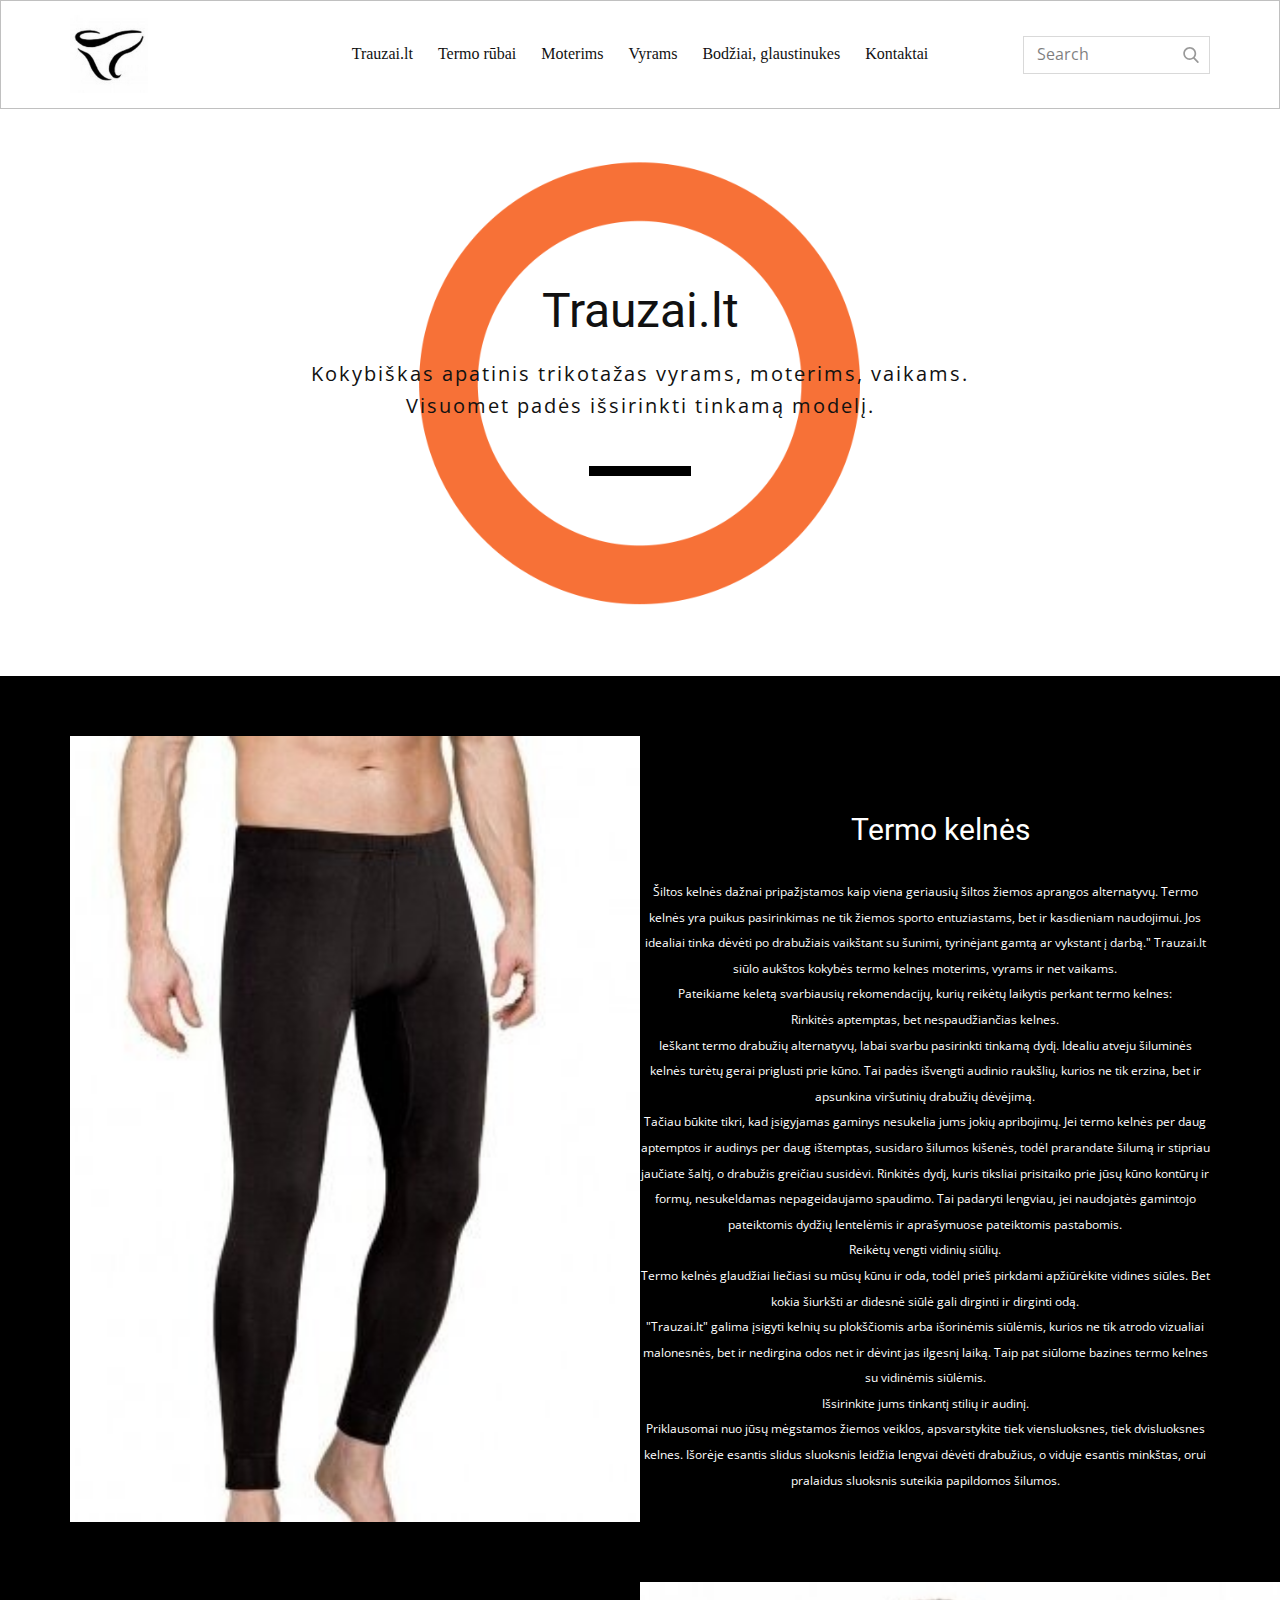
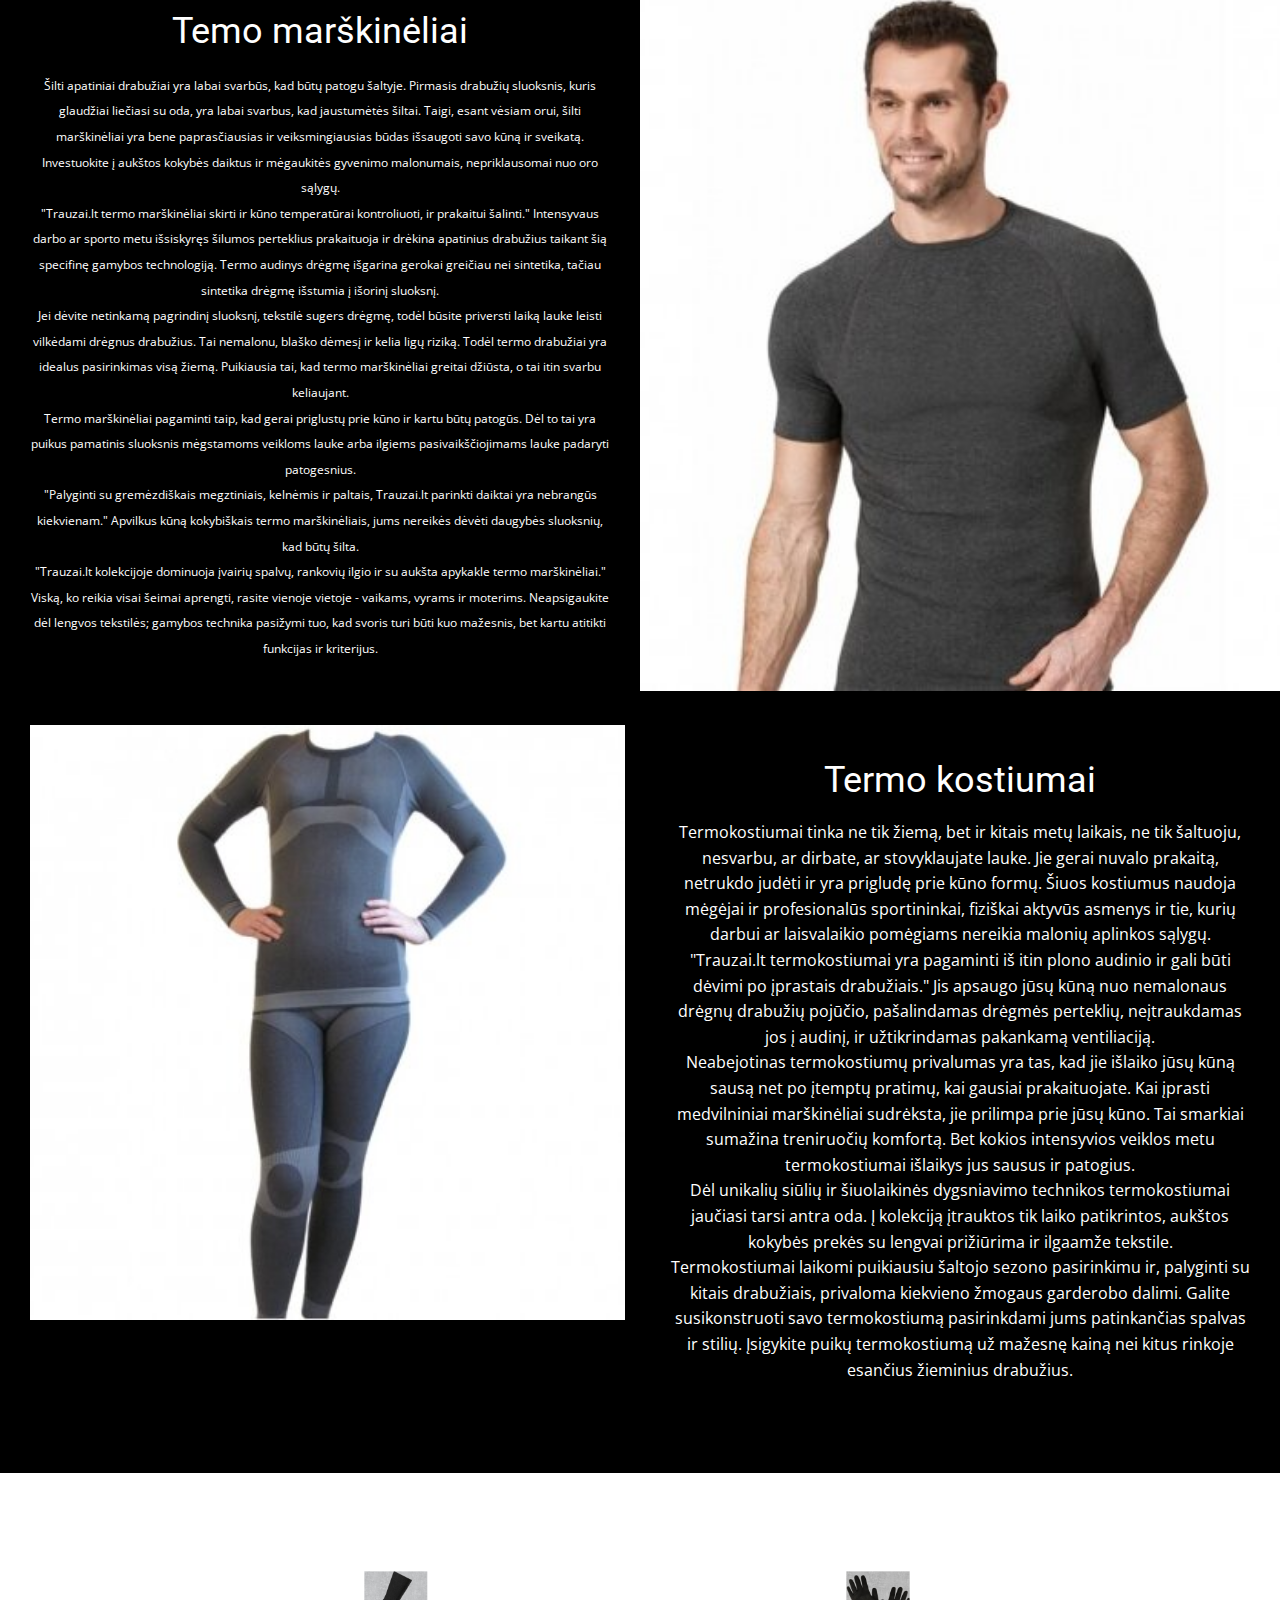
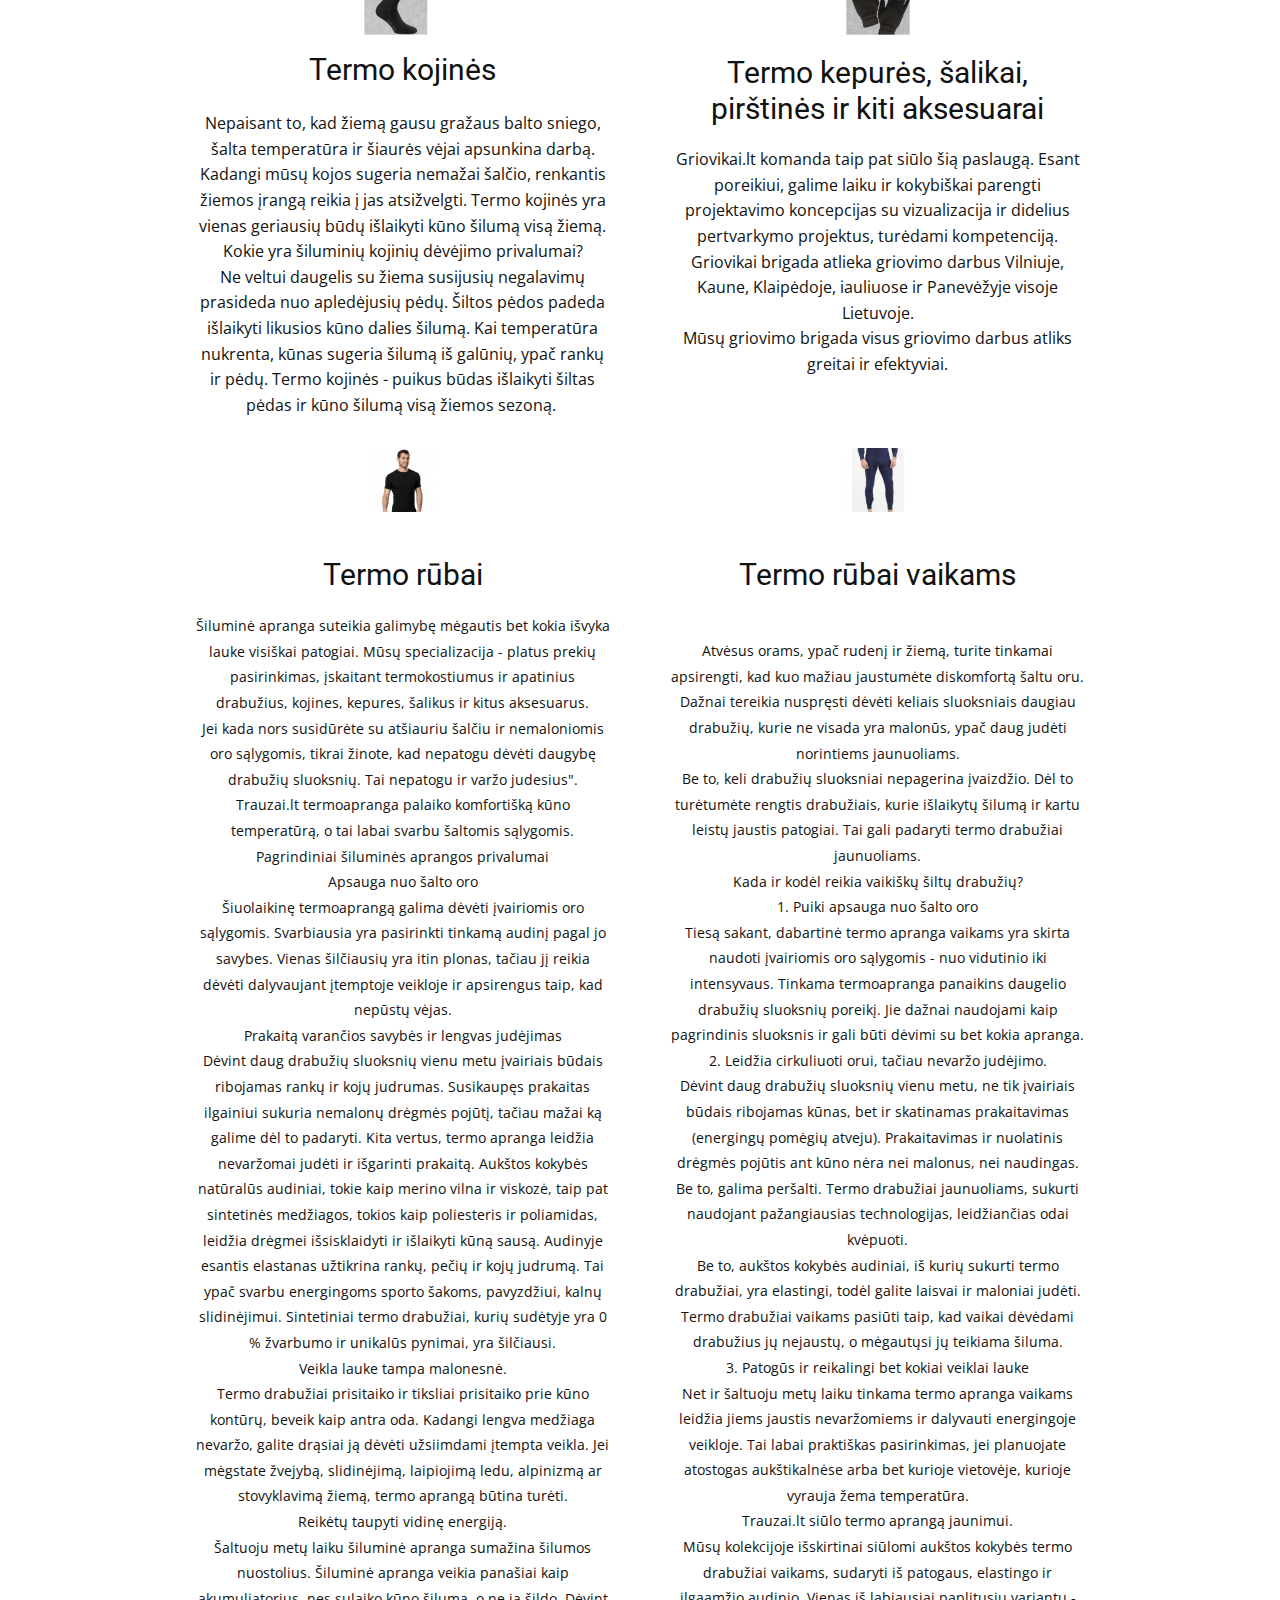
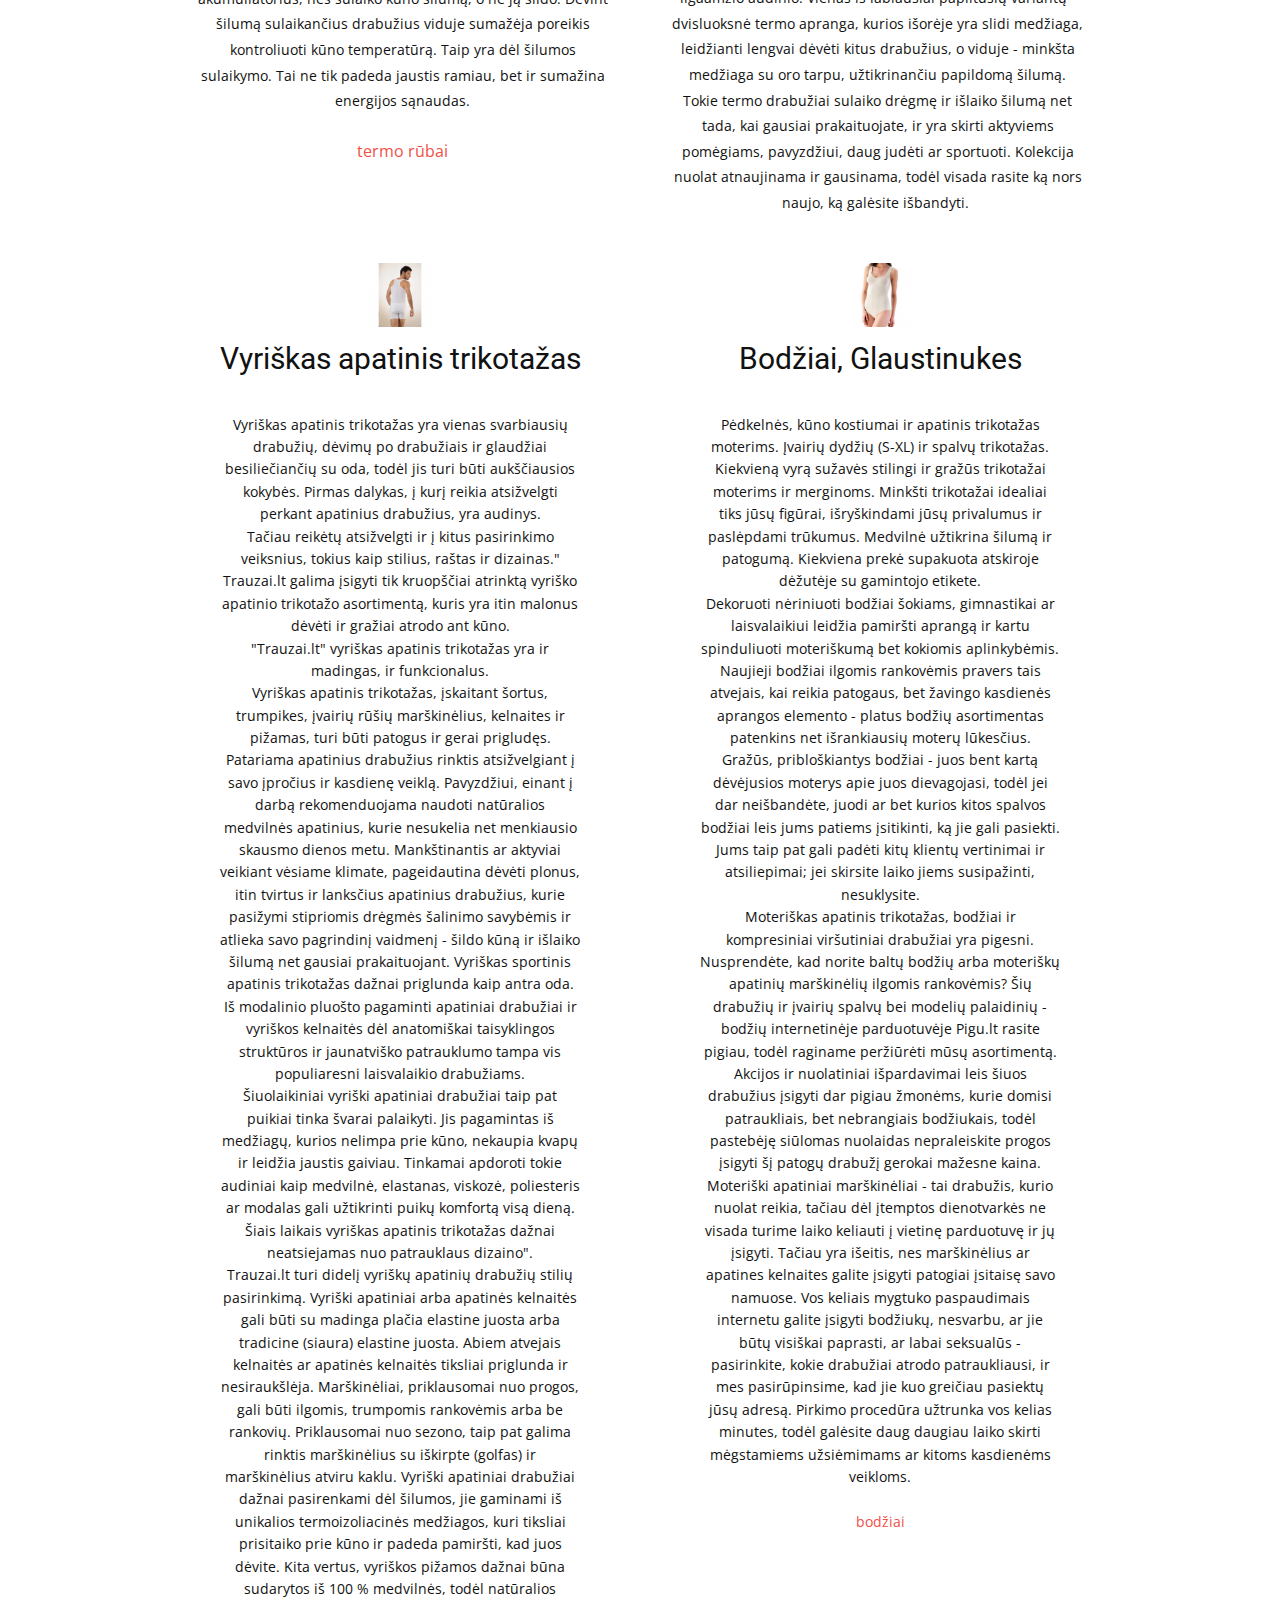
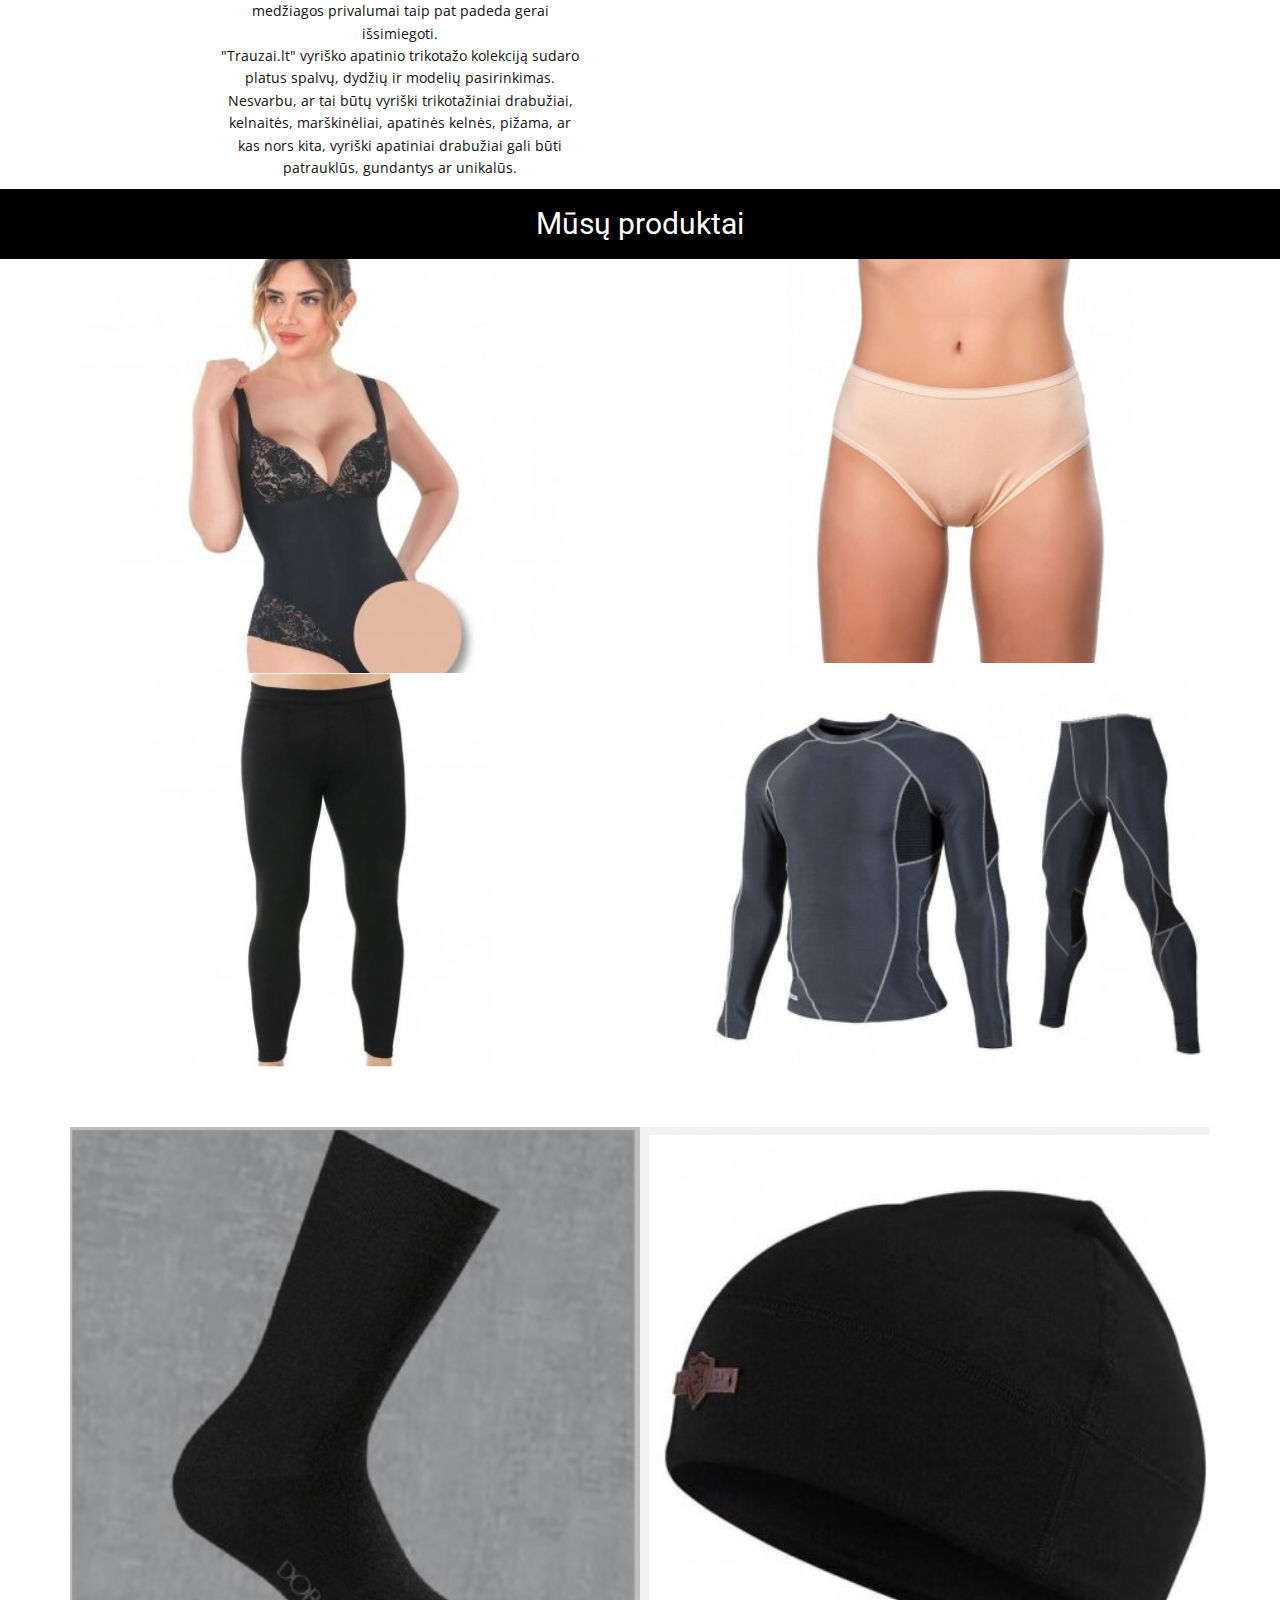
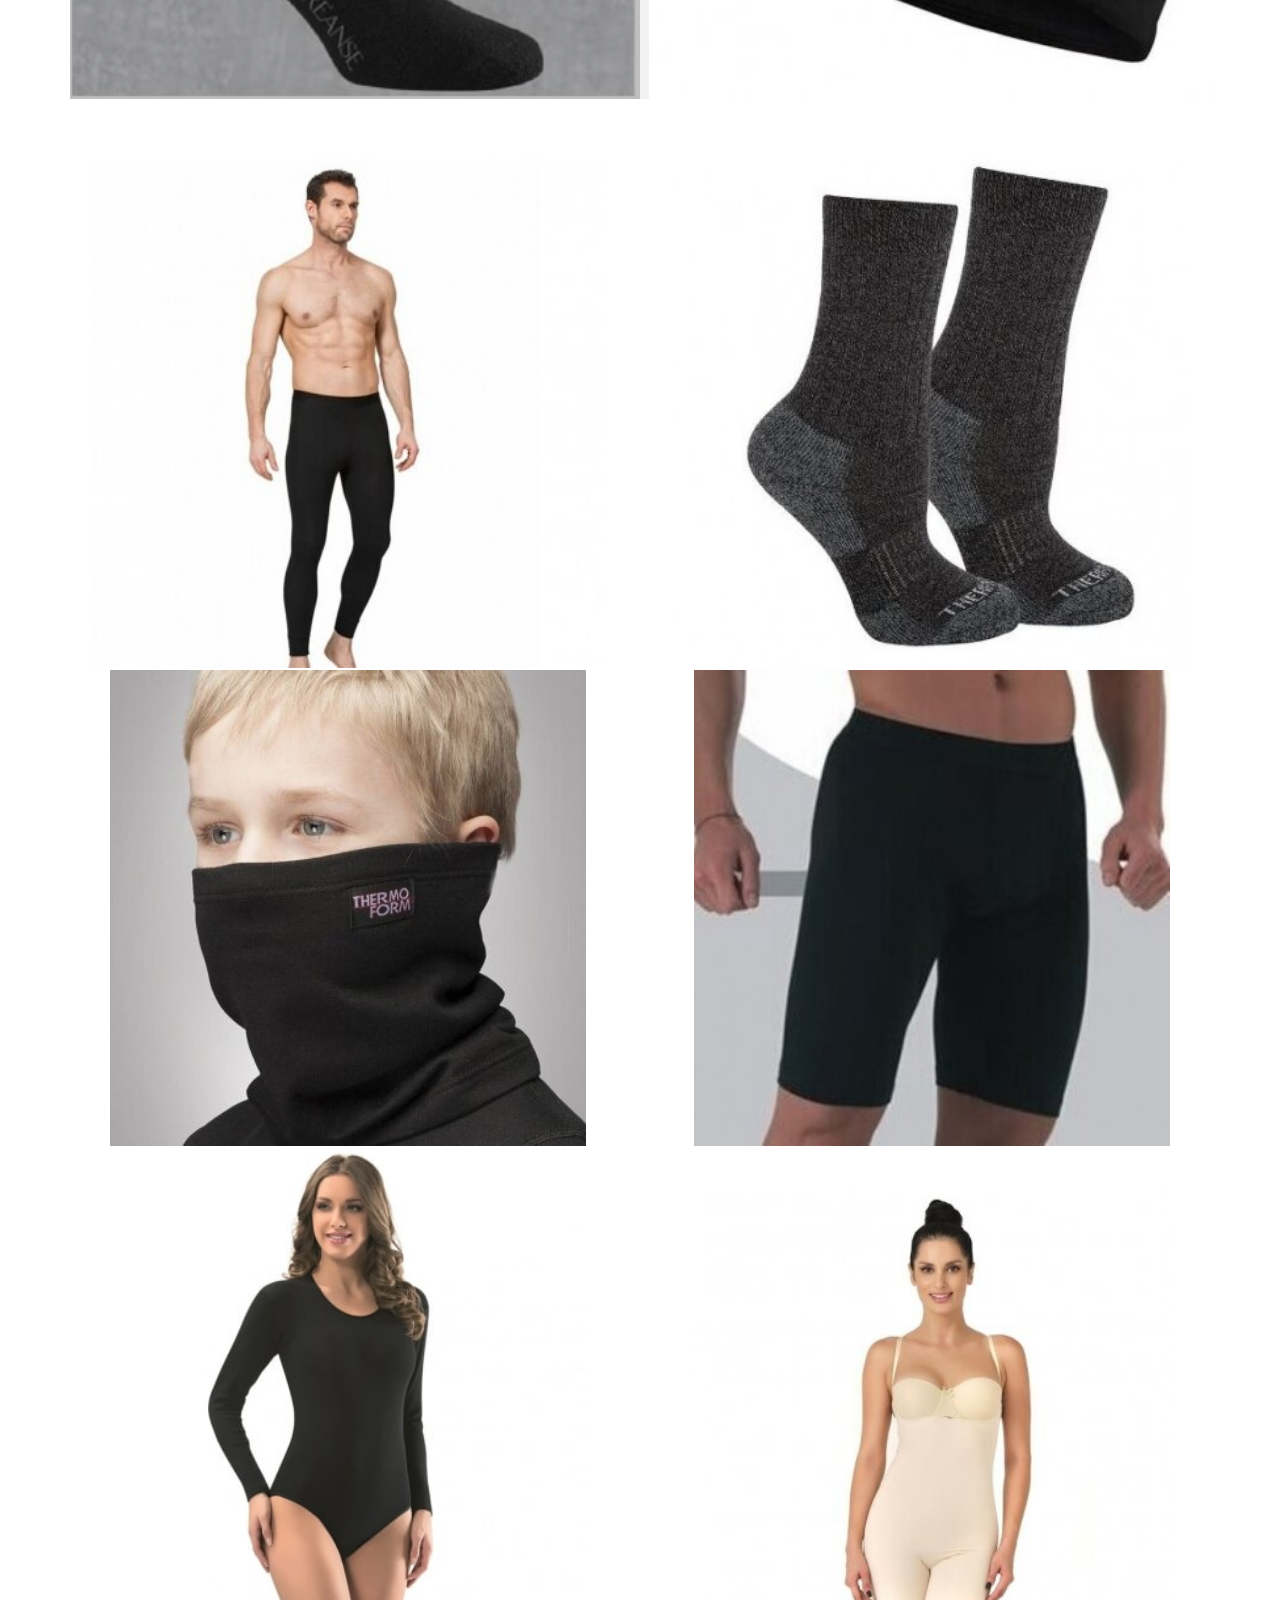
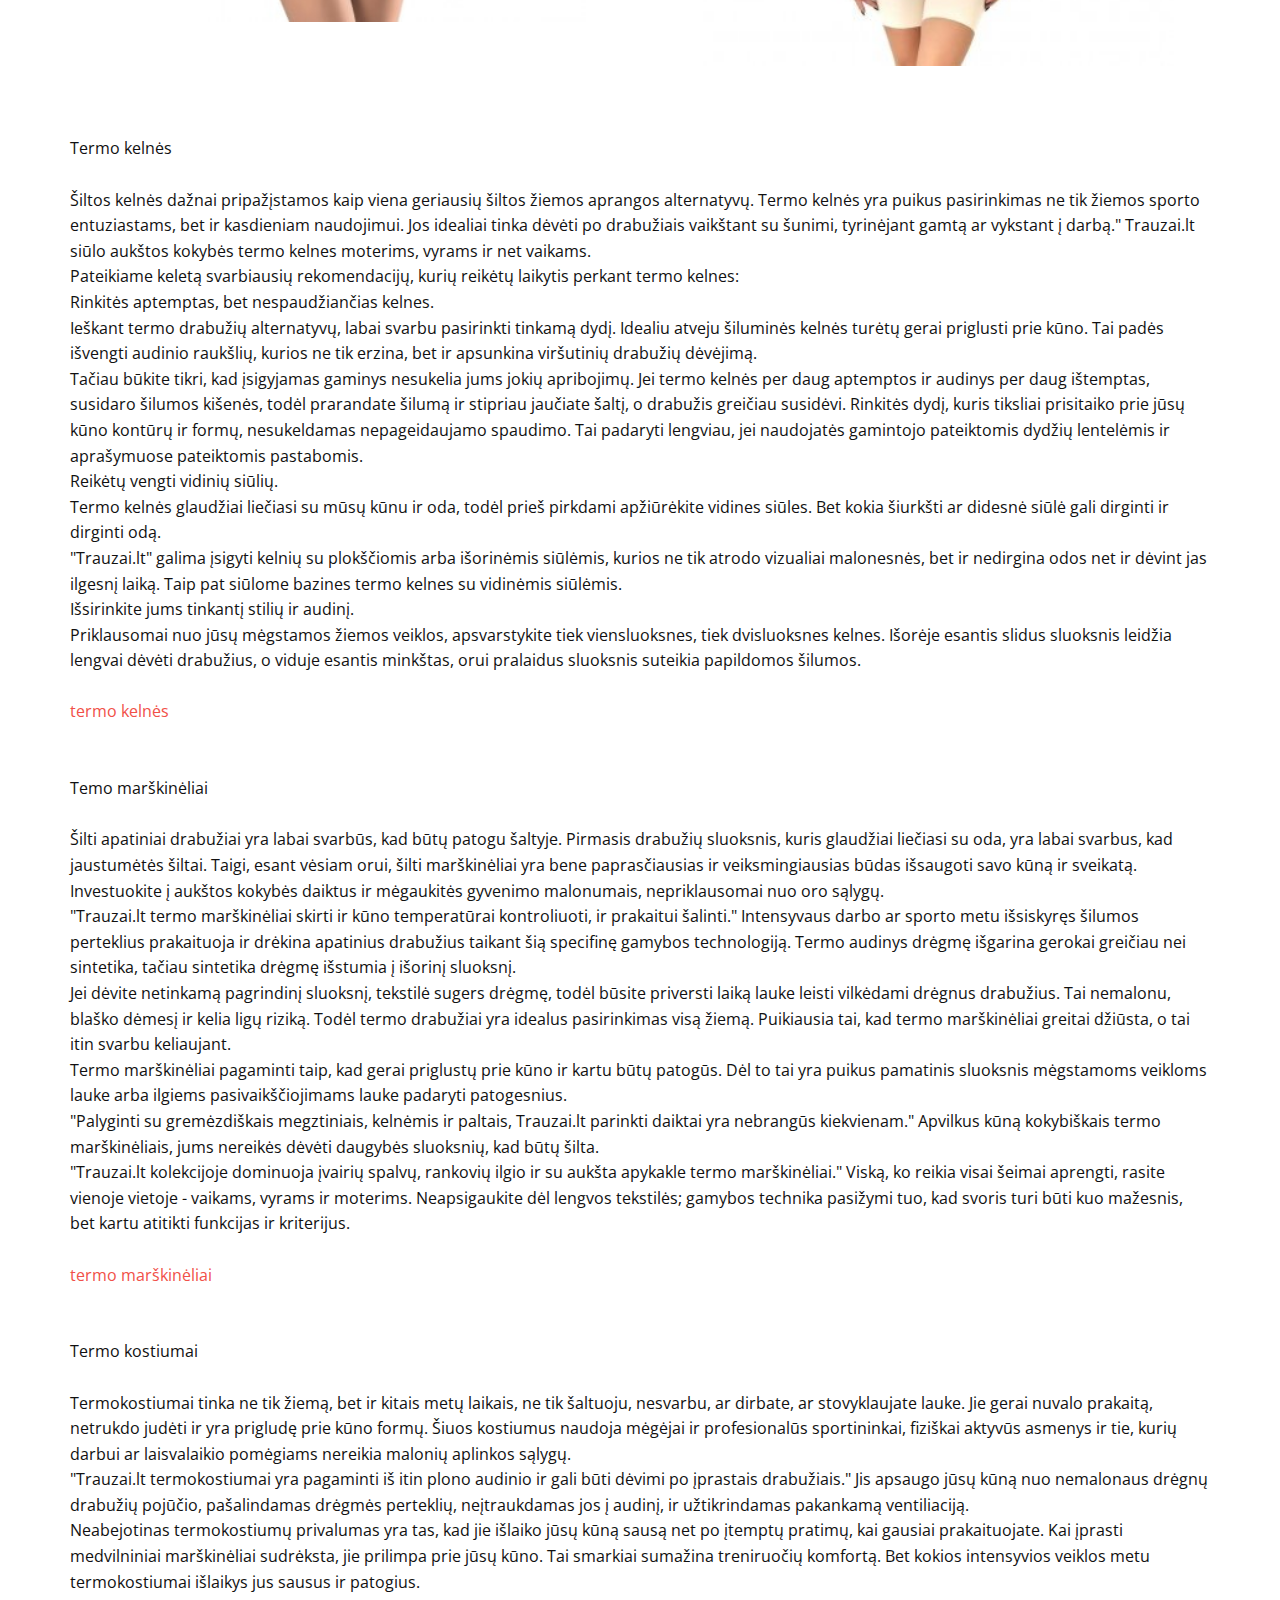
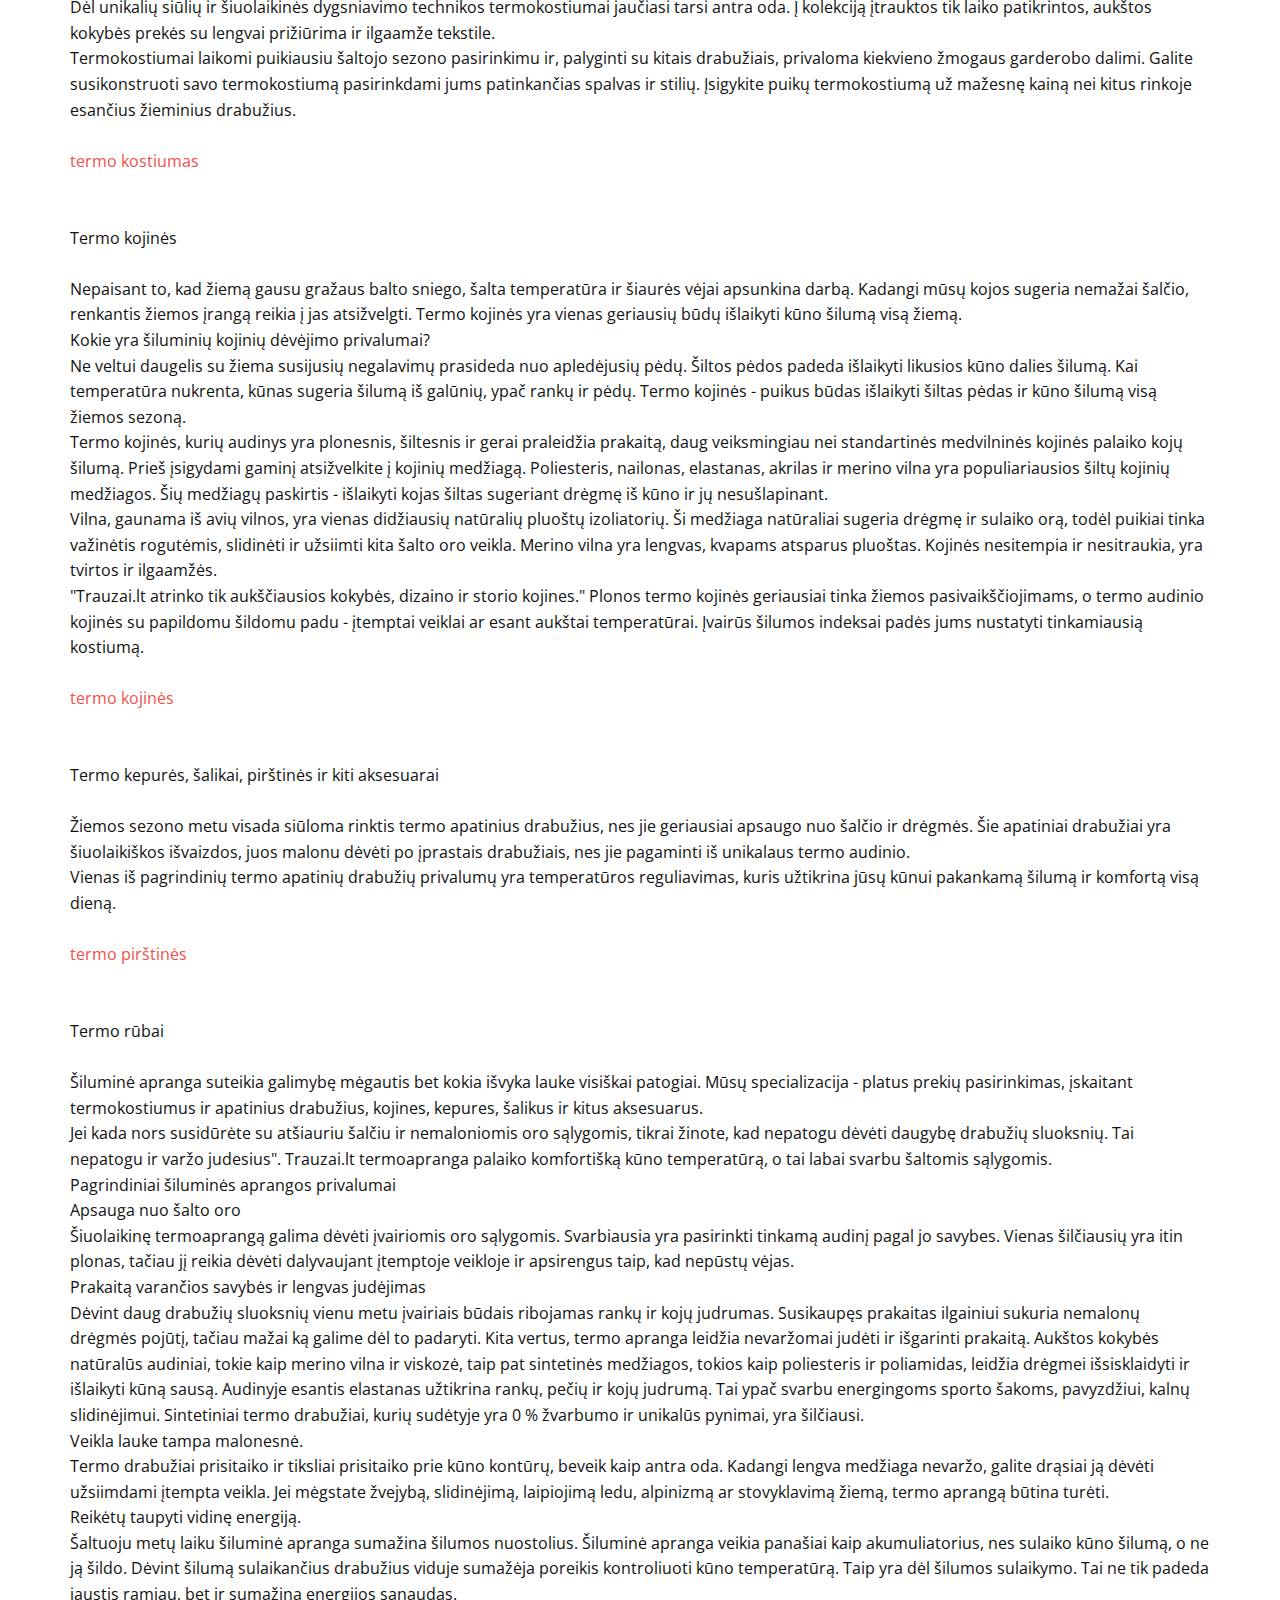
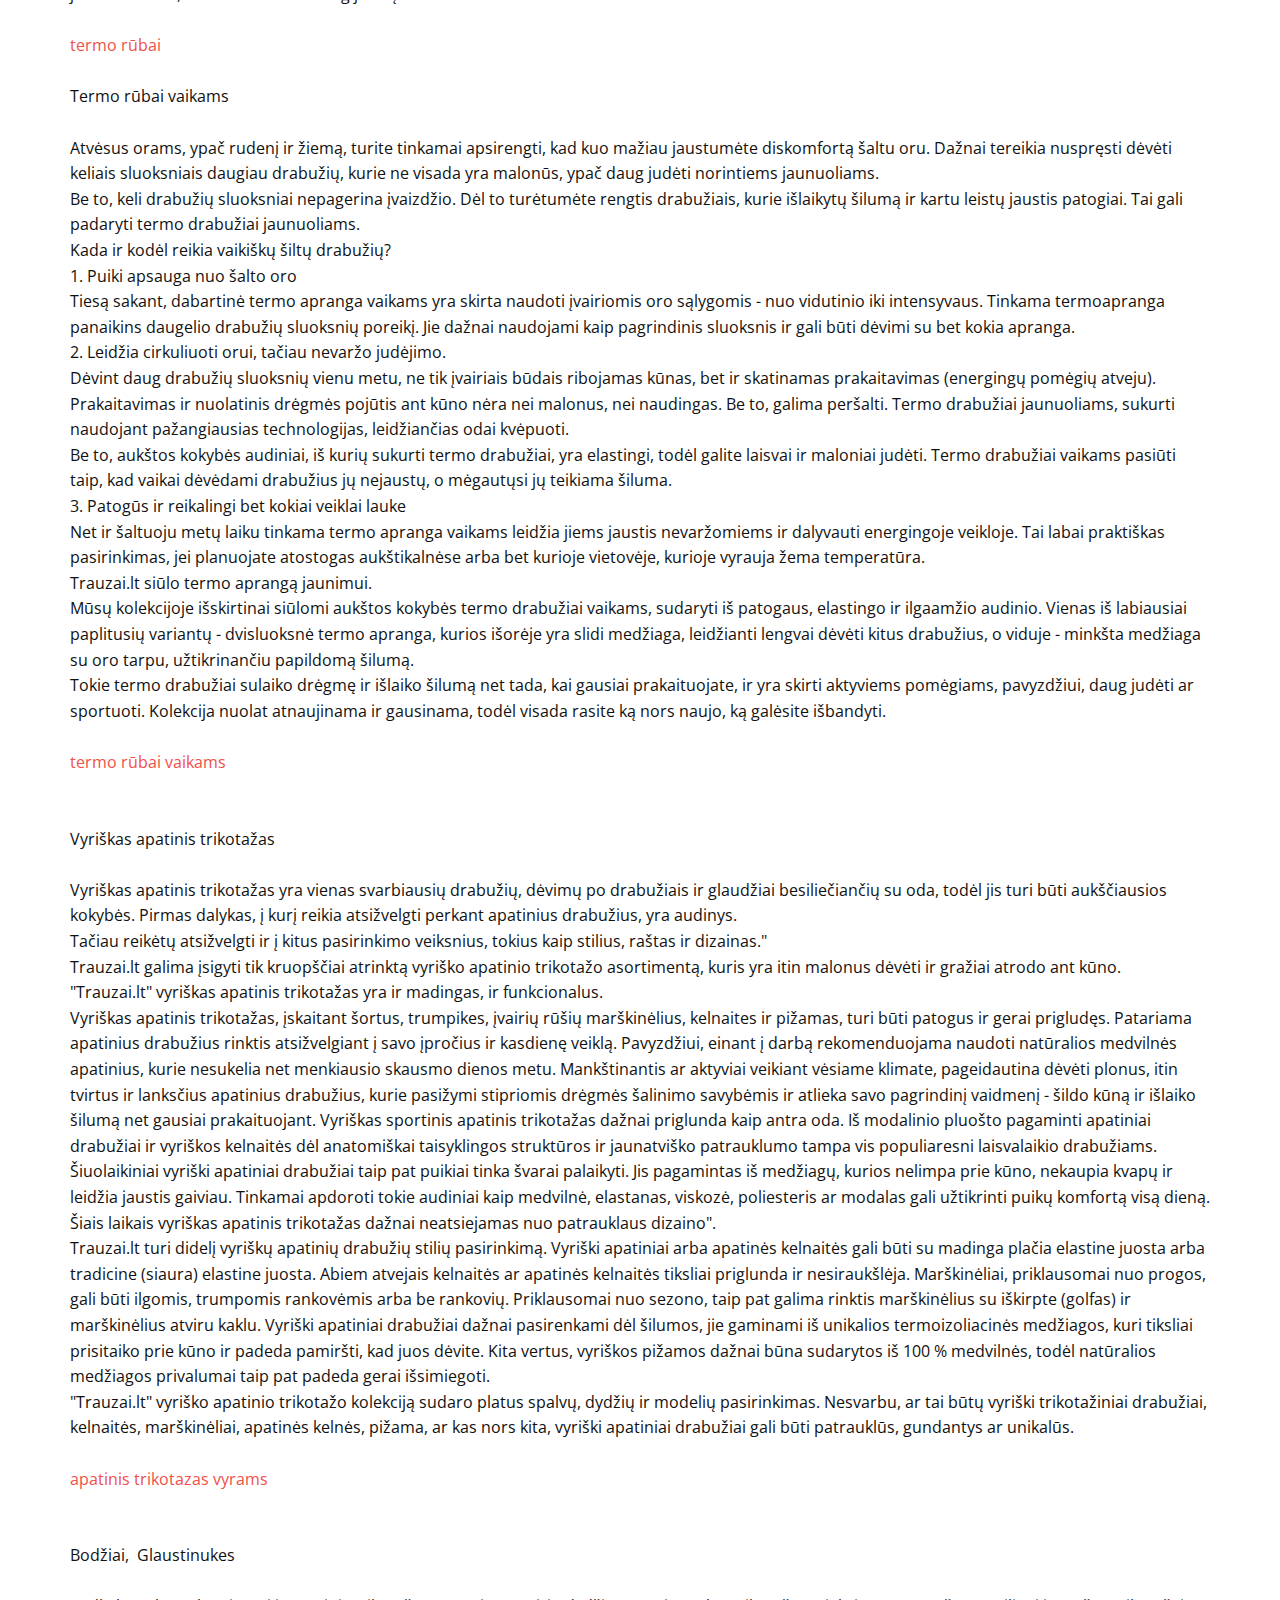
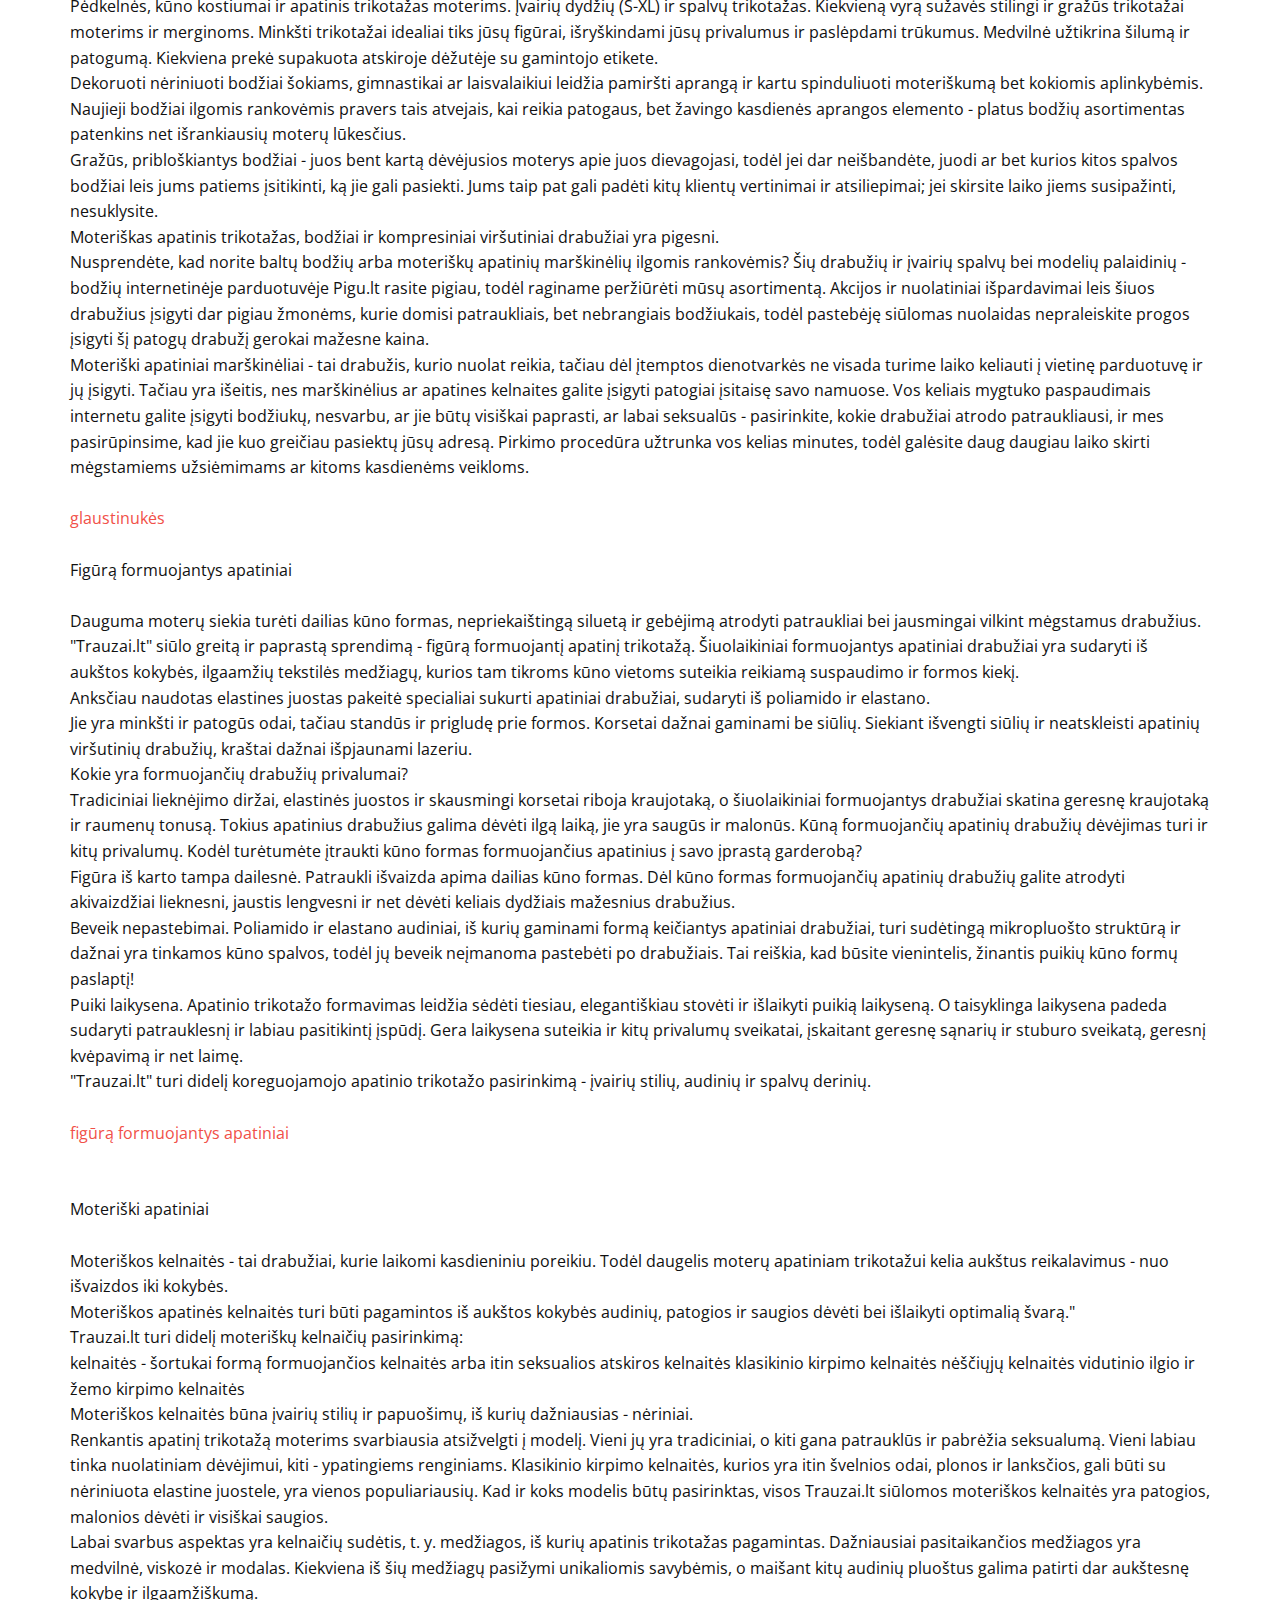
<file: index.html>
<!DOCTYPE html>
<html style="font-size: 16px;" lang="en-LT"><head>
    <meta name="viewport" content="width=device-width, initial-scale=1.0">
    <meta charset="utf-8">
    <meta name="keywords" content="termo kelnės, kelnės ineternetu, termo marškinėliai, kostiumai, termo kostiumas, termo kojinės, kojinės vyrams, termo pirštinės, termo kepurės, termo rūbai, termo apranga, termo drabužiai, termo rūbai vaikams, rūbai vaikams, apatiniai vyrams, apatinis trikotazas vyrams, bodžiai, glaustinukės, formuojantys apatiniai, figūrą formuojantys apatiniai, kelnaites moterims, apatines kelnaites moterims">
    <meta name="description" content="Kokybiškas apatinis trikotažas vyrams, moterims ir vaikams. Visuomet padėsime išsirinkti tinkamą modelį.">
    <title>Trauzai</title>
    <link rel="stylesheet" href="nicepage.css" media="screen">
<link rel="stylesheet" href="Trauzai.css" media="screen">
    <script class="u-script" type="text/javascript" src="jquery.js" "="" defer=""></script>
    <script class="u-script" type="text/javascript" src="nicepage.js" "="" defer=""></script>
    <meta name="generator" content="Nicepage 4.15.11, nicepage.com">
    <meta property="og:title" content="Termo rūbai | Termo drabužiai">
    <meta property="og:description" content="Kokybiškas apatinis trikotažas vyrams, moterims ir vaikams. Visuomet padėsime išsirinkti tinkamą modelį.">
    <meta property="og:image" content="https://www.trauzai.lt/images/trauzai.jpg">
    <meta property="og:url" content="https://www.trauzai.lt/">
    <link rel="icon" href="images/favicon7.jpg">
    <link id="u-theme-google-font" rel="stylesheet" href="https://fonts.googleapis.com/css?family=Roboto:100,100i,300,300i,400,400i,500,500i,700,700i,900,900i|Open+Sans:300,300i,400,400i,500,500i,600,600i,700,700i,800,800i">
    
    
    
    
    
    
    
    
    
    
    
    
    
    
    
    
    <script type="application/ld+json">{
		"@context": "http://schema.org",
		"@type": "Organization",
		"name": "Trauzai",
		"logo": "images/trauzai.jpg?rand=6f64"
}</script>
    <meta name="theme-color" content="#f15048">
    <meta property="og:type" content="website">
  </head>
  <body data-home-page="Trauzai.html" data-home-page-title="Trauzai" class="u-body u-xl-mode" data-lang="en"><header class="u-align-center-xs u-border-1 u-border-grey-25 u-clearfix u-header" id="sec-2bc8" data-animation-name="" data-animation-duration="0" data-animation-delay="0" data-animation-direction=""><div class="u-clearfix u-sheet u-sheet-1">
        <nav class="u-align-left u-menu u-menu-one-level u-nav-spacing-25 u-offcanvas u-menu-1">
          <div class="menu-collapse">
            <a class="u-button-style u-nav-link" href="#" style="padding: 4px 0px; font-size: calc(1em + 8px);">
              <svg class="u-svg-link" preserveAspectRatio="xMidYMin slice" viewBox="0 0 302 302" style=""><use xmlns:xlink="http://www.w3.org/1999/xlink" xlink:href="#svg-7b92"></use></svg>
              <svg xmlns="http://www.w3.org/2000/svg" xmlns:xlink="http://www.w3.org/1999/xlink" version="1.1" id="svg-7b92" x="0px" y="0px" viewBox="0 0 302 302" style="enable-background:new 0 0 302 302;" xml:space="preserve" class="u-svg-content"><g><rect y="36" width="302" height="30"></rect><rect y="236" width="302" height="30"></rect><rect y="136" width="302" height="30"></rect>
</g><g></g><g></g><g></g><g></g><g></g><g></g><g></g><g></g><g></g><g></g><g></g><g></g><g></g><g></g><g></g></svg>
            </a>
          </div>
          <div class="u-custom-menu u-nav-container">
            <ul class="u-nav u-spacing-25 u-unstyled u-nav-1"><li class="u-nav-item"><a class="u-button-style u-nav-link" href="https://www.trauzai.lt/" target="_blank" style="padding: 16px 0px;">Trauzai.lt</a>
</li><li class="u-nav-item"><a class="u-button-style u-nav-link" href="https://www.trauzai.lt/termorubai" target="_blank" style="padding: 16px 0px;">Termo rūbai</a><div class="u-nav-popup"><ul class="u-h-spacing-20 u-nav u-unstyled u-v-spacing-10 u-nav-2"><li class="u-nav-item"><a class="u-button-style u-nav-link u-white" href="https://www.trauzai.lt/termorubai/termo-kelnes" target="_blank">Termo kelnės</a>
</li><li class="u-nav-item"><a class="u-button-style u-nav-link u-white" href="https://www.trauzai.lt/termorubai/termo-marskineliai" target="_blank">Temo marškinėliai</a>
</li><li class="u-nav-item"><a class="u-button-style u-nav-link u-white" href="https://www.trauzai.lt/termorubai/termo-kostiumai" target="_blank">Termo kostiumai</a>
</li><li class="u-nav-item"><a class="u-button-style u-nav-link u-white" href="https://www.trauzai.lt/termorubai/termo-kojines" target="_blank">Termo kojinės</a>
</li><li class="u-nav-item"><a class="u-button-style u-nav-link u-white" href="https://www.trauzai.lt/termorubai/termo-kepures-salikai-pirstines-ir-kiti-aksesuarai" target="_blank">Termo kepurės, šalikai, pirštinės ir kiti aksesuarai</a>
</li><li class="u-nav-item"><a class="u-button-style u-nav-link u-white" href="https://www.trauzai.lt/visos-prekes/vaikams/termo-rubai-siltas-apatinis-trikotazas-2" target="_blank">Termo rūbai vaikams</a>
</li></ul>
</div>
</li><li class="u-nav-item"><a class="u-button-style u-nav-link" href="https://www.trauzai.lt/visos-prekes/moterims" target="_blank" style="padding: 16px 0px;">Moterims</a><div class="u-nav-popup"><ul class="u-h-spacing-20 u-nav u-unstyled u-v-spacing-10 u-nav-3"><li class="u-nav-item"><a class="u-button-style u-nav-link u-white" href="https://www.trauzai.lt/visos-prekes/moterims/figura-formuojantys-apatiniai" target="_blank">Figūrą formuojantys apatiniai</a>
</li><li class="u-nav-item"><a class="u-button-style u-nav-link u-white" href="https://www.trauzai.lt/visos-prekes/moterims/apatines-kelnaites" target="_blank">Moteriški apatiniai</a>
</li></ul>
</div>
</li><li class="u-nav-item"><a class="u-button-style u-nav-link" href="https://www.trauzai.lt/visos-prekes/apatinis-trikotazas-vyrams" target="_blank" style="padding: 16px 0px;">Vyrams</a><div class="u-nav-popup"><ul class="u-h-spacing-20 u-nav u-unstyled u-v-spacing-10 u-nav-4"><li class="u-nav-item"><a class="u-button-style u-nav-link u-white" href="https://www.trauzai.lt/visos-prekes/apatinis-trikotazas-vyrams" target="_blank">Vyriškas apatinis trikotažas</a>
</li></ul>
</div>
</li><li class="u-nav-item"><a class="u-button-style u-nav-link" href="https://www.trauzai.lt/bodziai" target="_blank" style="padding: 16px 0px;">Bodžiai, glaustinukes</a>
</li><li class="u-nav-item"><a class="u-button-style u-nav-link" href="https://www.trauzai.lt/kontaktai" target="_blank" style="padding: 16px 0px;">Kontaktai</a>
</li></ul>
          </div>
          <div class="u-custom-menu u-nav-container-collapse">
            <div class="u-align-center u-black u-container-style u-inner-container-layout u-opacity u-opacity-95 u-sidenav">
              <div class="u-inner-container-layout u-sidenav-overflow">
                <div class="u-menu-close"></div>
                <ul class="u-align-center u-nav u-popupmenu-items u-unstyled u-nav-5"><li class="u-nav-item"><a class="u-button-style u-nav-link" href="https://www.trauzai.lt/" target="_blank">Trauzai.lt</a>
</li><li class="u-nav-item"><a class="u-button-style u-nav-link" href="https://www.trauzai.lt/termorubai" target="_blank">Termo rūbai</a><div class="u-nav-popup"><ul class="u-h-spacing-20 u-nav u-unstyled u-v-spacing-10 u-nav-6"><li class="u-nav-item"><a class="u-button-style u-nav-link" href="https://www.trauzai.lt/termorubai/termo-kelnes" target="_blank">Termo kelnės</a>
</li><li class="u-nav-item"><a class="u-button-style u-nav-link" href="https://www.trauzai.lt/termorubai/termo-marskineliai" target="_blank">Temo marškinėliai</a>
</li><li class="u-nav-item"><a class="u-button-style u-nav-link" href="https://www.trauzai.lt/termorubai/termo-kostiumai" target="_blank">Termo kostiumai</a>
</li><li class="u-nav-item"><a class="u-button-style u-nav-link" href="https://www.trauzai.lt/termorubai/termo-kojines" target="_blank">Termo kojinės</a>
</li><li class="u-nav-item"><a class="u-button-style u-nav-link" href="https://www.trauzai.lt/termorubai/termo-kepures-salikai-pirstines-ir-kiti-aksesuarai" target="_blank">Termo kepurės, šalikai, pirštinės ir kiti aksesuarai</a>
</li><li class="u-nav-item"><a class="u-button-style u-nav-link" href="https://www.trauzai.lt/visos-prekes/vaikams/termo-rubai-siltas-apatinis-trikotazas-2" target="_blank">Termo rūbai vaikams</a>
</li></ul>
</div>
</li><li class="u-nav-item"><a class="u-button-style u-nav-link" href="https://www.trauzai.lt/visos-prekes/moterims" target="_blank">Moterims</a><div class="u-nav-popup"><ul class="u-h-spacing-20 u-nav u-unstyled u-v-spacing-10 u-nav-7"><li class="u-nav-item"><a class="u-button-style u-nav-link" href="https://www.trauzai.lt/visos-prekes/moterims/figura-formuojantys-apatiniai" target="_blank">Figūrą formuojantys apatiniai</a>
</li><li class="u-nav-item"><a class="u-button-style u-nav-link" href="https://www.trauzai.lt/visos-prekes/moterims/apatines-kelnaites" target="_blank">Moteriški apatiniai</a>
</li></ul>
</div>
</li><li class="u-nav-item"><a class="u-button-style u-nav-link" href="https://www.trauzai.lt/visos-prekes/apatinis-trikotazas-vyrams" target="_blank">Vyrams</a><div class="u-nav-popup"><ul class="u-h-spacing-20 u-nav u-unstyled u-v-spacing-10 u-nav-8"><li class="u-nav-item"><a class="u-button-style u-nav-link" href="https://www.trauzai.lt/visos-prekes/apatinis-trikotazas-vyrams" target="_blank">Vyriškas apatinis trikotažas</a>
</li></ul>
</div>
</li><li class="u-nav-item"><a class="u-button-style u-nav-link" href="https://www.trauzai.lt/bodziai" target="_blank">Bodžiai, glaustinukes</a>
</li><li class="u-nav-item"><a class="u-button-style u-nav-link" href="https://www.trauzai.lt/kontaktai" target="_blank">Kontaktai</a>
</li></ul>
              </div>
            </div>
            <div class="u-black u-menu-overlay u-opacity u-opacity-70"></div>
          </div>
        </nav>
        <a href="https://griovikai.lt/" class="u-image u-logo u-image-1" data-image-width="150" data-image-height="150" title="Griovikai.lt" target="_blank">
          <img src="images/trauzai.jpg?rand=6f64" class="u-logo-image u-logo-image-1">
        </a>
        <form action="#" method="get" class="u-border-1 u-border-grey-15 u-search u-search-right u-search-1">
          <button class="u-search-button" type="submit">
            <span class="u-search-icon u-spacing-10 u-text-grey-40">
              <svg class="u-svg-link" preserveAspectRatio="xMidYMin slice" viewBox="0 0 56.966 56.966" style=""><use xmlns:xlink="http://www.w3.org/1999/xlink" xlink:href="#svg-b04b"></use></svg>
              <svg xmlns="http://www.w3.org/2000/svg" xmlns:xlink="http://www.w3.org/1999/xlink" version="1.1" id="svg-b04b" x="0px" y="0px" viewBox="0 0 56.966 56.966" style="enable-background:new 0 0 56.966 56.966;" xml:space="preserve" class="u-svg-content"><path d="M55.146,51.887L41.588,37.786c3.486-4.144,5.396-9.358,5.396-14.786c0-12.682-10.318-23-23-23s-23,10.318-23,23  s10.318,23,23,23c4.761,0,9.298-1.436,13.177-4.162l13.661,14.208c0.571,0.593,1.339,0.92,2.162,0.92  c0.779,0,1.518-0.297,2.079-0.837C56.255,54.982,56.293,53.08,55.146,51.887z M23.984,6c9.374,0,17,7.626,17,17s-7.626,17-17,17  s-17-7.626-17-17S14.61,6,23.984,6z"></path><g></g><g></g><g></g><g></g><g></g><g></g><g></g><g></g><g></g><g></g><g></g><g></g><g></g><g></g><g></g></svg>
            </span>
          </button>
          <input class="u-search-input" type="search" name="search" value="" placeholder="Search">
        </form>
      </div></header> 
    <section class="u-clearfix u-white u-section-1" id="sec-3fbc">
      <div class="u-clearfix u-sheet u-sheet-1">
        <img src="images/c2d8d751435d17546c6dcd8f5da95afb.png" alt="" class="u-image u-image-contain u-image-default u-image-1">
        <div class="u-container-style u-group u-group-1">
          <div class="u-container-layout">
            <h1 class="u-align-center u-text u-text-1">Trauzai.lt</h1>
            <p class="u-align-center u-text u-text-2"> Kokybiškas apatinis trikotažas vyrams, moterims, vaikams. Visuomet padės išsirinkti tinkamą modelį.</p>
            <div class="u-border-10 u-border-black u-line u-line-horizontal u-line-1"></div>
          </div>
        </div>
      </div>
    </section>
    <section class="u-black u-clearfix u-section-2" id="sec-52fe">
      <div class="u-clearfix u-sheet u-sheet-1">
        <div class="u-clearfix u-expanded-width u-layout-wrap u-layout-wrap-1">
          <div class="u-layout">
            <div class="u-layout-row">
              <div class="u-container-style u-image u-layout-cell u-size-30 u-image-1" data-image-width="388" data-image-height="388">
                <div class="u-container-layout u-container-layout-1"></div>
              </div>
              <div class="u-align-center u-container-style u-layout-cell u-size-30 u-layout-cell-2">
                <div class="u-container-layout u-container-layout-2">
                  <h3 class="u-text u-text-1"> Termo kelnės</h3>
                  <p class="u-text u-text-2">
                    <span style="font-size: 0.875rem;">
                      <span style="font-size: 0.75rem;"> Šiltos kelnės dažnai pripažįstamos kaip viena geriausių šiltos žiemos aprangos alternatyvų. Termo kelnės yra puikus pasirinkimas ne tik žiemos sporto entuziastams, bet ir kasdieniam naudojimui. Jos idealiai tinka dėvėti po drabužiais vaikštant su šunimi, tyrinėjant gamtą ar vykstant į darbą." Trauzai.lt siūlo aukštos kokybės termo kelnes moterims, vyrams ir net vaikams. <br>Pateikiame keletą svarbiausių rekomendacijų, kurių reikėtų laikytis perkant termo kelnes: <br>Rinkitės aptemptas, bet nespaudžiančias kelnes. <br>Ieškant termo drabužių alternatyvų, labai svarbu pasirinkti tinkamą dydį. Idealiu atveju šiluminės kelnės turėtų gerai priglusti prie kūno. Tai padės išvengti audinio raukšlių, kurios ne tik erzina, bet ir apsunkina viršutinių drabužių dėvėjimą.<br>Tačiau būkite tikri, kad įsigyjamas gaminys nesukelia jums jokių apribojimų. Jei termo kelnės per daug aptemptos ir audinys per daug ištemptas, susidaro šilumos kišenės, todėl prarandate šilumą ir stipriau jaučiate šaltį, o drabužis greičiau susidėvi. Rinkitės dydį, kuris tiksliai prisitaiko prie jūsų kūno kontūrų ir formų, nesukeldamas nepageidaujamo spaudimo. Tai padaryti lengviau, jei naudojatės gamintojo pateiktomis dydžių lentelėmis ir aprašymuose pateiktomis pastabomis. <br>Reikėtų vengti vidinių siūlių. <br>Termo kelnės glaudžiai liečiasi su mūsų kūnu ir oda, todėl prieš pirkdami apžiūrėkite vidines siūles. Bet kokia šiurkšti ar didesnė siūlė gali dirginti ir dirginti odą. <br>"Trauzai.lt" galima įsigyti kelnių su plokščiomis arba išorinėmis siūlėmis, kurios ne tik atrodo vizualiai malonesnės, bet ir nedirgina odos net ir dėvint jas ilgesnį laiką. Taip pat siūlome bazines termo kelnes su vidinėmis siūlėmis. <br>Išsirinkite jums tinkantį stilių ir audinį. <br>Priklausomai nuo jūsų mėgstamos žiemos veiklos, apsvarstykite tiek viensluoksnes, tiek dvisluoksnes kelnes. Išorėje esantis slidus sluoksnis leidžia lengvai dėvėti drabužius, o viduje esantis minkštas, orui pralaidus sluoksnis suteikia papildomos šilumos.
                      </span>
                      <span style="font-size: 0.75rem;"></span>
                    </span>
                    <br>
                  </p>
                </div>
              </div>
            </div>
          </div>
        </div>
      </div>
    </section>
    <section class="u-black u-clearfix u-section-3" id="sec-1d86">
      <div class="u-clearfix u-expanded-width u-layout-wrap u-layout-wrap-1">
        <div class="u-layout">
          <div class="u-layout-row">
            <div class="u-align-center u-container-style u-layout-cell u-size-30 u-layout-cell-1">
              <div class="u-container-layout u-valign-middle u-container-layout-1">
                <h2 class="u-text u-text-default u-text-1"> Temo marškinėliai</h2>
                <p class="u-text u-text-default u-text-2">
                  <span style="font-size: 0.75rem;"> Šilti apatiniai drabužiai yra labai svarbūs, kad būtų patogu šaltyje. Pirmasis drabužių sluoksnis, kuris glaudžiai liečiasi su oda, yra labai svarbus, kad jaustumėtės šiltai. Taigi, esant vėsiam orui, šilti marškinėliai yra bene paprasčiausias ir veiksmingiausias būdas išsaugoti savo kūną ir sveikatą. Investuokite į aukštos kokybės daiktus ir mėgaukitės gyvenimo malonumais, nepriklausomai nuo oro sąlygų. <br>"Trauzai.lt termo marškinėliai skirti ir kūno temperatūrai kontroliuoti, ir prakaitui šalinti." Intensyvaus darbo ar sporto metu išsiskyręs šilumos perteklius prakaituoja ir drėkina apatinius drabužius taikant šią specifinę gamybos technologiją. Termo audinys drėgmę išgarina gerokai greičiau nei sintetika, tačiau sintetika drėgmę išstumia į išorinį sluoksnį. <br>Jei dėvite netinkamą pagrindinį sluoksnį, tekstilė sugers drėgmę, todėl būsite priversti laiką lauke leisti vilkėdami drėgnus drabužius. Tai nemalonu, blaško dėmesį ir kelia ligų riziką. Todėl termo drabužiai yra idealus pasirinkimas visą žiemą. Puikiausia tai, kad termo marškinėliai greitai džiūsta, o tai itin svarbu keliaujant.<br>Termo marškinėliai pagaminti taip, kad gerai priglustų prie kūno ir kartu būtų patogūs. Dėl to tai yra puikus pamatinis sluoksnis mėgstamoms veikloms lauke arba ilgiems pasivaikščiojimams lauke padaryti patogesnius. <br>"Palyginti su gremėzdiškais megztiniais, kelnėmis ir paltais, Trauzai.lt parinkti daiktai yra nebrangūs kiekvienam." Apvilkus kūną kokybiškais termo marškinėliais, jums nereikės dėvėti daugybės sluoksnių, kad būtų šilta. <br>"Trauzai.lt kolekcijoje dominuoja įvairių spalvų, rankovių ilgio ir su aukšta apykakle termo marškinėliai." Viską, ko reikia visai šeimai aprengti, rasite vienoje vietoje - vaikams, vyrams ir moterims. Neapsigaukite dėl lengvos tekstilės; gamybos technika pasižymi tuo, kad svoris turi būti kuo mažesnis, bet kartu atitikti funkcijas ir kriterijus.
                  </span>
                  <br>
                </p>
              </div>
            </div>
            <div class="u-container-style u-image u-layout-cell u-size-30 u-image-1" data-image-width="388" data-image-height="388">
              <div class="u-container-layout u-container-layout-2"></div>
            </div>
          </div>
        </div>
      </div>
      <div class="u-clearfix u-expanded-width u-layout-wrap u-layout-wrap-2">
        <div class="u-layout">
          <div class="u-layout-row">
            <div class="u-container-style u-layout-cell u-size-30 u-layout-cell-3">
              <div class="u-container-layout u-container-layout-3">
                <img class="u-image u-image-default u-preserve-proportions u-image-2" src="images/kostiumai.jpg" alt="" data-image-width="388" data-image-height="388">
              </div>
            </div>
            <div class="u-container-style u-layout-cell u-size-30 u-layout-cell-4">
              <div class="u-container-layout u-container-layout-4">
                <h2 class="u-text u-text-default u-text-3"> Termo kostiumai</h2>
                <p class="u-align-center u-text u-text-default u-text-4"> Termokostiumai tinka ne tik žiemą, bet ir kitais metų laikais, ne tik šaltuoju, nesvarbu, ar dirbate, ar stovyklaujate lauke. Jie gerai nuvalo prakaitą, netrukdo judėti ir yra prigludę prie kūno formų. Šiuos kostiumus naudoja mėgėjai ir profesionalūs sportininkai, fiziškai aktyvūs asmenys ir tie, kurių darbui ar laisvalaikio pomėgiams nereikia malonių aplinkos sąlygų. <br>"Trauzai.lt termokostiumai yra pagaminti iš itin plono audinio ir gali būti dėvimi po įprastais drabužiais." Jis apsaugo jūsų kūną nuo nemalonaus drėgnų drabužių pojūčio, pašalindamas drėgmės perteklių, neįtraukdamas jos į audinį, ir užtikrindamas pakankamą ventiliaciją.<br>Neabejotinas termokostiumų privalumas yra tas, kad jie išlaiko jūsų kūną sausą net po įtemptų pratimų, kai gausiai prakaituojate. Kai įprasti medvilniniai marškinėliai sudrėksta, jie prilimpa prie jūsų kūno. Tai smarkiai sumažina treniruočių komfortą. Bet kokios intensyvios veiklos metu termokostiumai išlaikys jus sausus ir patogius. <br>Dėl unikalių siūlių ir šiuolaikinės dygsniavimo technikos termokostiumai jaučiasi tarsi antra oda. Į kolekciją įtrauktos tik laiko patikrintos, aukštos kokybės prekės su lengvai prižiūrima ir ilgaamže tekstile. <br>Termokostiumai laikomi puikiausiu šaltojo sezono pasirinkimu ir, palyginti su kitais drabužiais, privaloma kiekvieno žmogaus garderobo dalimi. Galite susikonstruoti savo termokostiumą pasirinkdami jums patinkančias spalvas ir stilių. Įsigykite puikų termokostiumą už mažesnę kainą nei kitus rinkoje esančius žieminius drabužius.<br>
                </p>
              </div>
            </div>
          </div>
        </div>
      </div>
    </section>
    <section class="u-clearfix u-section-4" id="sec-7900">
      <div class="u-clearfix u-sheet u-sheet-1">
        <div class="u-clearfix u-gutter-0 u-layout-wrap u-layout-wrap-1">
          <div class="u-layout" style="">
            <div class="u-layout-col" style="">
              <div class="u-size-30">
                <div class="u-layout-row">
                  <div class="u-align-center u-container-style u-layout-cell u-size-30 u-layout-cell-1">
                    <div class="u-container-layout u-container-layout-1"><span class="u-file-icon u-icon u-icon-1"><img src="images/kojinsvyrams.jpg" alt=""></span>
                      <h3 class="u-text u-text-default u-text-1"> Termo kojinės</h3>
                      <p class="u-text u-text-2"> Nepaisant to, kad žiemą gausu gražaus balto sniego, šalta temperatūra ir šiaurės vėjai apsunkina darbą. Kadangi mūsų kojos sugeria nemažai šalčio, renkantis žiemos įrangą reikia į jas atsižvelgti. Termo kojinės yra vienas geriausių būdų išlaikyti kūno šilumą visą žiemą. <br>Kokie yra šiluminių kojinių dėvėjimo privalumai? <br>Ne veltui daugelis su žiema susijusių negalavimų prasideda nuo apledėjusių pėdų. Šiltos pėdos padeda išlaikyti likusios kūno dalies šilumą. Kai temperatūra nukrenta, kūnas sugeria šilumą iš galūnių, ypač rankų ir pėdų. Termo kojinės - puikus būdas išlaikyti šiltas pėdas ir kūno šilumą visą žiemos sezoną.&nbsp;
                      </p>
                    </div>
                  </div>
                  <div class="u-align-center u-container-style u-layout-cell u-size-30 u-layout-cell-2">
                    <div class="u-container-layout u-container-layout-2"><span class="u-file-icon u-icon u-icon-2"><img src="images/termopirtins.jpg" alt=""></span>
                      <h3 class="u-text u-text-3"> Termo kepurės, šalikai, pirštinės ir kiti aksesuarai</h3>
                      <p class="u-text u-text-4"> Griovikai.lt komanda taip pat siūlo šią paslaugą. Esant poreikiui, galime laiku ir kokybiškai parengti projektavimo koncepcijas su vizualizacija ir didelius pertvarkymo projektus, turėdami kompetenciją. <br>Griovikai brigada atlieka griovimo darbus Vilniuje, Kaune, Klaipėdoje, iauliuose ir Panevėžyje visoje Lietuvoje. <br>Mūsų griovimo brigada visus griovimo darbus atliks greitai ir efektyviai.
                      </p>
                    </div>
                  </div>
                </div>
              </div>
              <div class="u-size-30" style="">
                <div class="u-layout-row" style="">
                  <div class="u-align-center u-container-style u-layout-cell u-size-30 u-layout-cell-3">
                    <div class="u-container-layout u-valign-top u-container-layout-3"><span class="u-file-icon u-icon u-icon-3"><img src="images/termorbai.jpg" alt=""></span>
                      <h3 class="u-text u-text-default u-text-5"> Termo rūbai</h3>
                      <p class="u-text u-text-default u-text-6">
                        <span style="font-size: 0.875rem;"> Šiluminė apranga suteikia galimybę mėgautis bet kokia išvyka lauke visiškai patogiai. Mūsų specializacija - platus prekių pasirinkimas, įskaitant termokostiumus ir apatinius drabužius, kojines, kepures, šalikus ir kitus aksesuarus. <br>Jei kada nors susidūrėte su atšiauriu šalčiu ir nemaloniomis oro sąlygomis, tikrai žinote, kad nepatogu dėvėti daugybę drabužių sluoksnių. Tai nepatogu ir varžo judesius". Trauzai.lt termoapranga palaiko komfortišką kūno temperatūrą, o tai labai svarbu šaltomis sąlygomis. <br>Pagrindiniai šiluminės aprangos privalumai <br>Apsauga nuo šalto oro <br>Šiuolaikinę termoaprangą galima dėvėti įvairiomis oro sąlygomis. Svarbiausia yra pasirinkti tinkamą audinį pagal jo savybes. Vienas šilčiausių yra itin plonas, tačiau jį reikia dėvėti dalyvaujant įtemptoje veikloje ir apsirengus taip, kad nepūstų vėjas. <br>Prakaitą varančios savybės ir lengvas judėjimas <br>Dėvint daug drabužių sluoksnių vienu metu įvairiais būdais ribojamas rankų ir kojų judrumas. Susikaupęs prakaitas ilgainiui sukuria nemalonų drėgmės pojūtį, tačiau mažai ką galime dėl to padaryti. Kita vertus, termo apranga leidžia nevaržomai judėti ir išgarinti prakaitą. Aukštos kokybės natūralūs audiniai, tokie kaip merino vilna ir viskozė, taip pat sintetinės medžiagos, tokios kaip poliesteris ir poliamidas, leidžia drėgmei išsisklaidyti ir išlaikyti kūną sausą. Audinyje esantis elastanas užtikrina rankų, pečių ir kojų judrumą. Tai ypač svarbu energingoms sporto šakoms, pavyzdžiui, kalnų slidinėjimui. Sintetiniai termo drabužiai, kurių sudėtyje yra 0 % žvarbumo ir unikalūs pynimai, yra šilčiausi. <br>Veikla lauke tampa malonesnė. <br>Termo drabužiai prisitaiko ir tiksliai prisitaiko prie kūno kontūrų, beveik kaip antra oda. Kadangi lengva medžiaga nevaržo, galite drąsiai ją dėvėti užsiimdami įtempta veikla. Jei mėgstate žvejybą, slidinėjimą, laipiojimą ledu, alpinizmą ar stovyklavimą žiemą, termo aprangą būtina turėti. <br>Reikėtų taupyti vidinę energiją. <br>Šaltuoju metų laiku šiluminė apranga sumažina šilumos nuostolius. Šiluminė apranga veikia panašiai kaip akumuliatorius, nes sulaiko kūno šilumą, o ne ją šildo. Dėvint šilumą sulaikančius drabužius viduje sumažėja poreikis kontroliuoti kūno temperatūrą. Taip yra dėl šilumos sulaikymo. Tai ne tik padeda jaustis ramiau, bet ir sumažina energijos sąnaudas.
                        </span>
                        <br>
                        <br>
                        <a href="https://www.trauzai.lt/termorubai" class="u-active-none u-border-none u-btn u-button-link u-button-style u-hover-none u-none u-text-palette-1-base u-btn-1" target="_blank">termo rūbai</a>
                        <br>
                      </p>
                    </div>
                  </div>
                  <div class="u-align-center u-container-style u-layout-cell u-size-30 u-layout-cell-4">
                    <div class="u-container-layout u-container-layout-4"><span class="u-file-icon u-icon u-icon-4"><img src="images/termorbaivaikams.jpg" alt=""></span>
                      <h3 class="u-text u-text-7"> Termo rūbai vaikams</h3>
                      <p class="u-text u-text-default u-text-8">
                        <span style="font-size: 0.875rem;"> Atvėsus orams, ypač rudenį ir žiemą, turite tinkamai apsirengti, kad kuo mažiau jaustumėte diskomfortą šaltu oru. Dažnai tereikia nuspręsti dėvėti keliais sluoksniais daugiau drabužių, kurie ne visada yra malonūs, ypač daug judėti norintiems jaunuoliams. <br>Be to, keli drabužių sluoksniai nepagerina įvaizdžio. Dėl to turėtumėte rengtis drabužiais, kurie išlaikytų šilumą ir kartu leistų jaustis patogiai. Tai gali padaryti termo drabužiai jaunuoliams. <br>Kada ir kodėl reikia vaikiškų šiltų drabužių? <br>1. Puiki apsauga nuo šalto oro <br>Tiesą sakant, dabartinė termo apranga vaikams yra skirta naudoti įvairiomis oro sąlygomis - nuo vidutinio iki intensyvaus. Tinkama termoapranga panaikins daugelio drabužių sluoksnių poreikį. Jie dažnai naudojami kaip pagrindinis sluoksnis ir gali būti dėvimi su bet kokia apranga. <br>2. Leidžia cirkuliuoti orui, tačiau nevaržo judėjimo. <br>Dėvint daug drabužių sluoksnių vienu metu, ne tik įvairiais būdais ribojamas kūnas, bet ir skatinamas prakaitavimas (energingų pomėgių atveju). Prakaitavimas ir nuolatinis drėgmės pojūtis ant kūno nėra nei malonus, nei naudingas. Be to, galima peršalti. Termo drabužiai jaunuoliams, sukurti naudojant pažangiausias technologijas, leidžiančias odai kvėpuoti. <br>Be to, aukštos kokybės audiniai, iš kurių sukurti termo drabužiai, yra elastingi, todėl galite laisvai ir maloniai judėti. Termo drabužiai vaikams pasiūti taip, kad vaikai dėvėdami drabužius jų nejaustų, o mėgautųsi jų teikiama šiluma. <br>3. Patogūs ir reikalingi bet kokiai veiklai lauke <br>Net ir šaltuoju metų laiku tinkama termo apranga vaikams leidžia jiems jaustis nevaržomiems ir dalyvauti energingoje veikloje. Tai labai praktiškas pasirinkimas, jei planuojate atostogas aukštikalnėse arba bet kurioje vietovėje, kurioje vyrauja žema temperatūra. <br>Trauzai.lt siūlo termo aprangą jaunimui. <br>Mūsų kolekcijoje išskirtinai siūlomi aukštos kokybės termo drabužiai vaikams, sudaryti iš patogaus, elastingo ir ilgaamžio audinio. Vienas iš labiausiai paplitusių variantų - dvisluoksnė termo apranga, kurios išorėje yra slidi medžiaga, leidžianti lengvai dėvėti kitus drabužius, o viduje - minkšta medžiaga su oro tarpu, užtikrinančiu papildomą šilumą. <br>Tokie termo drabužiai sulaiko drėgmę ir išlaiko šilumą net tada, kai gausiai prakaituojate, ir yra skirti aktyviems pomėgiams, pavyzdžiui, daug judėti ar sportuoti. Kolekcija nuolat atnaujinama ir gausinama, todėl visada rasite ką nors naujo, ką galėsite išbandyti.&nbsp;
                        </span>
                        <br>
                      </p>
                    </div>
                  </div>
                </div>
              </div>
            </div>
          </div>
        </div>
      </div>
    </section>
    <section class="u-clearfix u-section-5" id="sec-4047">
      <div class="u-clearfix u-sheet u-sheet-1">
        <div class="u-list u-list-1">
          <div class="u-repeater u-repeater-1">
            <div class="u-container-style u-list-item u-repeater-item">
              <div class="u-container-layout u-similar-container u-container-layout-1"><span class="u-file-icon u-icon u-icon-1"><img src="images/apatiniaivyrams.jpg" alt=""></span>
                <h3 class="u-text u-text-default u-text-1"> Vyriškas apatinis trikotažas</h3>
                <p class="u-align-center u-text u-text-2"> Vyriškas apatinis trikotažas yra vienas svarbiausių drabužių, dėvimų po drabužiais ir glaudžiai besiliečiančių su oda, todėl jis turi būti aukščiausios kokybės. Pirmas dalykas, į kurį reikia atsižvelgti perkant apatinius drabužius, yra audinys. <br>Tačiau reikėtų atsižvelgti ir į kitus pasirinkimo veiksnius, tokius kaip stilius, raštas ir dizainas." <br>Trauzai.lt galima įsigyti tik kruopščiai atrinktą vyriško apatinio trikotažo asortimentą, kuris yra itin malonus dėvėti ir gražiai atrodo ant kūno. <br>"Trauzai.lt" vyriškas apatinis trikotažas yra ir madingas, ir funkcionalus. <br>Vyriškas apatinis trikotažas, įskaitant šortus, trumpikes, įvairių rūšių marškinėlius, kelnaites ir pižamas, turi būti patogus ir gerai prigludęs. Patariama apatinius drabužius rinktis atsižvelgiant į savo įpročius ir kasdienę veiklą. Pavyzdžiui, einant į darbą rekomenduojama naudoti natūralios medvilnės apatinius, kurie nesukelia net menkiausio skausmo dienos metu. Mankštinantis ar aktyviai veikiant vėsiame klimate, pageidautina dėvėti plonus, itin tvirtus ir lanksčius apatinius drabužius, kurie pasižymi stipriomis drėgmės šalinimo savybėmis ir atlieka savo pagrindinį vaidmenį - šildo kūną ir išlaiko šilumą net gausiai prakaituojant. Vyriškas sportinis apatinis trikotažas dažnai priglunda kaip antra oda. Iš modalinio pluošto pagaminti apatiniai drabužiai ir vyriškos kelnaitės dėl anatomiškai taisyklingos struktūros ir jaunatviško patrauklumo tampa vis populiaresni laisvalaikio drabužiams. <br>Šiuolaikiniai vyriški apatiniai drabužiai taip pat puikiai tinka švarai palaikyti. Jis pagamintas iš medžiagų, kurios nelimpa prie kūno, nekaupia kvapų ir leidžia jaustis gaiviau. Tinkamai apdoroti tokie audiniai kaip medvilnė, elastanas, viskozė, poliesteris ar modalas gali užtikrinti puikų komfortą visą dieną. <br>Šiais laikais vyriškas apatinis trikotažas dažnai neatsiejamas nuo patrauklaus dizaino". <br>Trauzai.lt turi didelį vyriškų apatinių drabužių stilių pasirinkimą. Vyriški apatiniai arba apatinės kelnaitės gali būti su madinga plačia elastine juosta arba tradicine (siaura) elastine juosta. Abiem atvejais kelnaitės ar apatinės kelnaitės tiksliai priglunda ir nesiraukšlėja. Marškinėliai, priklausomai nuo progos, gali būti ilgomis, trumpomis rankovėmis arba be rankovių. Priklausomai nuo sezono, taip pat galima rinktis marškinėlius su iškirpte (golfas) ir marškinėlius atviru kaklu. Vyriški apatiniai drabužiai dažnai pasirenkami dėl šilumos, jie gaminami iš unikalios termoizoliacinės medžiagos, kuri tiksliai prisitaiko prie kūno ir padeda pamiršti, kad juos dėvite. Kita vertus, vyriškos pižamos dažnai būna sudarytos iš 100 % medvilnės, todėl natūralios medžiagos privalumai taip pat padeda gerai išsimiegoti. <br>"Trauzai.lt" vyriško apatinio trikotažo kolekciją sudaro platus spalvų, dydžių ir modelių pasirinkimas. Nesvarbu, ar tai būtų vyriški trikotažiniai drabužiai, kelnaitės, marškinėliai, apatinės kelnės, pižama, ar kas nors kita, vyriški apatiniai drabužiai gali būti patrauklūs, gundantys ar unikalūs.
                </p>
              </div>
            </div>
            <div class="u-container-style u-list-item u-repeater-item">
              <div class="u-container-layout u-similar-container u-container-layout-2"><span class="u-file-icon u-icon u-icon-2"><img src="images/bodiai.jpg" alt=""></span>
                <h3 class="u-text u-text-default u-text-3"> Bodžiai, Glaustinukes</h3>
                <p class="u-align-center u-text u-text-4"> Pėdkelnės, kūno kostiumai ir apatinis trikotažas moterims. Įvairių dydžių (S-XL) ir spalvų trikotažas. Kiekvieną vyrą sužavės stilingi ir gražūs trikotažai moterims ir merginoms. Minkšti trikotažai idealiai tiks jūsų figūrai, išryškindami jūsų privalumus ir paslėpdami trūkumus. Medvilnė užtikrina šilumą ir patogumą. Kiekviena prekė supakuota atskiroje dėžutėje su gamintojo etikete. <br>Dekoruoti nėriniuoti bodžiai šokiams, gimnastikai ar laisvalaikiui leidžia pamiršti aprangą ir kartu spinduliuoti moteriškumą bet kokiomis aplinkybėmis. Naujieji bodžiai ilgomis rankovėmis pravers tais atvejais, kai reikia patogaus, bet žavingo kasdienės aprangos elemento - platus bodžių asortimentas patenkins net išrankiausių moterų lūkesčius. <br>Gražūs, pribloškiantys bodžiai - juos bent kartą dėvėjusios moterys apie juos dievagojasi, todėl jei dar neišbandėte, juodi ar bet kurios kitos spalvos bodžiai leis jums patiems įsitikinti, ką jie gali pasiekti. Jums taip pat gali padėti kitų klientų vertinimai ir atsiliepimai; jei skirsite laiko jiems susipažinti, nesuklysite. <br>Moteriškas apatinis trikotažas, bodžiai ir kompresiniai viršutiniai drabužiai yra pigesni. <br>Nusprendėte, kad norite baltų bodžių arba moteriškų apatinių marškinėlių ilgomis rankovėmis? Šių drabužių ir įvairių spalvų bei modelių palaidinių - bodžių internetinėje parduotuvėje Pigu.lt rasite pigiau, todėl raginame peržiūrėti mūsų asortimentą. Akcijos ir nuolatiniai išpardavimai leis šiuos drabužius įsigyti dar pigiau žmonėms, kurie domisi patraukliais, bet nebrangiais bodžiukais, todėl pastebėję siūlomas nuolaidas nepraleiskite progos įsigyti šį patogų drabužį gerokai mažesne kaina. <br>Moteriški apatiniai marškinėliai - tai drabužis, kurio nuolat reikia, tačiau dėl įtemptos dienotvarkės ne visada turime laiko keliauti į vietinę parduotuvę ir jų įsigyti. Tačiau yra išeitis, nes marškinėlius ar apatines kelnaites galite įsigyti patogiai įsitaisę savo namuose. Vos keliais mygtuko paspaudimais internetu galite įsigyti bodžiukų, nesvarbu, ar jie būtų visiškai paprasti, ar labai seksualūs - pasirinkite, kokie drabužiai atrodo patraukliausi, ir mes pasirūpinsime, kad jie kuo greičiau pasiektų jūsų adresą. Pirkimo procedūra užtrunka vos kelias minutes, todėl galėsite daug daugiau laiko skirti mėgstamiems užsiėmimams ar kitoms kasdienėms veikloms.<br>
                  <br>
                  <a href="https://www.trauzai.lt/bodziai" class="u-active-none u-border-none u-btn u-button-link u-button-style u-hover-none u-none u-text-palette-1-base u-btn-1" target="_blank">bodžiai</a>
                  <br>
                </p>
              </div>
            </div>
          </div>
        </div>
      </div>
    </section>
    <section class="u-black u-clearfix u-section-6" id="sec-1833">
      <div class="u-align-left u-clearfix u-sheet u-sheet-1">
        <h3 class="u-align-center u-text u-text-white u-text-1">Mūsų produktai<br>
        </h3>
      </div>
    </section>
    <section class="u-clearfix u-section-7" id="sec-444a">
      <div class="u-clearfix u-expanded-width u-layout-wrap u-layout-wrap-1">
        <div class="u-layout" style="">
          <div class="u-layout-col" style="">
            <div class="u-size-30">
              <div class="u-layout-row">
                <div class="u-container-style u-layout-cell u-size-30 u-layout-cell-1">
                  <div class="u-container-layout u-valign-top u-container-layout-1">
                    <img class="u-image u-image-1" src="images/formuojantysapatiniai.jpg" data-image-width="388" data-image-height="388">
                  </div>
                </div>
                <div class="u-container-style u-layout-cell u-size-30 u-layout-cell-2">
                  <div class="u-container-layout u-container-layout-2">
                    <img class="u-absolute-hcenter u-expanded-height u-image u-image-2" src="images/kelnaitesmoterims.jpg" data-image-width="388" data-image-height="388">
                  </div>
                </div>
              </div>
            </div>
            <div class="u-size-30" style="">
              <div class="u-layout-row" style="">
                <div class="u-container-style u-layout-cell u-size-30 u-layout-cell-3">
                  <div class="u-container-layout u-container-layout-3">
                    <img class="u-image u-image-3" src="images/kelnsineternetu.jpg" data-image-width="388" data-image-height="388">
                  </div>
                </div>
                <div class="u-container-style u-layout-cell u-size-30 u-layout-cell-4">
                  <div class="u-container-layout u-container-layout-4">
                    <img class="u-absolute-hcenter u-expanded-height u-image u-image-4" src="images/termokostiumas.jpg" data-image-width="388" data-image-height="388">
                  </div>
                </div>
              </div>
            </div>
          </div>
        </div>
      </div>
    </section>
    <section class="u-clearfix u-section-8" id="sec-36e5">
      <div class="u-clearfix u-sheet u-sheet-1">
        <div class="u-clearfix u-expanded-width u-gutter-0 u-layout-wrap u-layout-wrap-1">
          <div class="u-layout" style="">
            <div class="u-layout-row" style="">
              <div class="u-align-left u-container-style u-image u-layout-cell u-left-cell u-shading u-size-30 u-size-xs-60 u-image-1" src="" data-image-width="388" data-image-height="388">
                <div class="u-container-layout u-container-layout-1" src=""></div>
              </div>
              <div class="u-align-left u-container-style u-grey-5 u-layout-cell u-right-cell u-size-30 u-size-xs-60 u-layout-cell-2">
                <div class="u-container-layout u-container-layout-2">
                  <img class="u-image u-image-default u-preserve-proportions u-image-2" src="images/termokepurs.jpg" alt="" data-image-width="388" data-image-height="388">
                </div>
              </div>
            </div>
          </div>
        </div>
      </div>
    </section>
    <section class="u-clearfix u-section-9" id="sec-b45c">
      <div class="u-clearfix u-sheet u-sheet-1">
        <img class="u-image u-image-default u-preserve-proportions u-image-1" src="images/termoapranga.jpg" alt="" data-image-width="388" data-image-height="388">
        <img class="u-image u-image-default u-preserve-proportions u-image-2" src="images/termodrabuiai.jpg" alt="" data-image-width="388" data-image-height="388">
        <img class="u-image u-image-default u-preserve-proportions u-image-3" src="images/rbaivaikams.jpg" alt="" data-image-width="388" data-image-height="388">
        <img class="u-image u-image-default u-preserve-proportions u-image-4" src="images/apatinistrikotazasvyrams.jpg" alt="" data-image-width="388" data-image-height="388">
        <img class="u-image u-image-default u-preserve-proportions u-image-5" src="images/glaustinuks.jpg" alt="" data-image-width="388" data-image-height="388">
        <img class="u-image u-image-default u-preserve-proportions u-image-6" src="images/figrformuojantysapatiniai.jpg" alt="" data-image-width="388" data-image-height="388">
      </div>
    </section>
    <section class="u-clearfix u-section-10" id="sec-3c16">
      <div class="u-align-left u-clearfix u-sheet u-valign-bottom u-sheet-1">
        <p class="u-align-left u-text u-text-1"> Termo kelnės&nbsp;<br>
          <br>Šiltos kelnės dažnai pripažįstamos kaip viena geriausių šiltos žiemos aprangos alternatyvų. Termo kelnės yra puikus pasirinkimas ne tik žiemos sporto entuziastams, bet ir kasdieniam naudojimui. Jos idealiai tinka dėvėti po drabužiais vaikštant su šunimi, tyrinėjant gamtą ar vykstant į darbą." Trauzai.lt siūlo aukštos kokybės termo kelnes moterims, vyrams ir net vaikams. <br>Pateikiame keletą svarbiausių rekomendacijų, kurių reikėtų laikytis perkant termo kelnes: <br>Rinkitės aptemptas, bet nespaudžiančias kelnes. <br>Ieškant termo drabužių alternatyvų, labai svarbu pasirinkti tinkamą dydį. Idealiu atveju šiluminės kelnės turėtų gerai priglusti prie kūno. Tai padės išvengti audinio raukšlių, kurios ne tik erzina, bet ir apsunkina viršutinių drabužių dėvėjimą. <br>Tačiau būkite tikri, kad įsigyjamas gaminys nesukelia jums jokių apribojimų. Jei termo kelnės per daug aptemptos ir audinys per daug ištemptas, susidaro šilumos kišenės, todėl prarandate šilumą ir stipriau jaučiate šaltį, o drabužis greičiau susidėvi. Rinkitės dydį, kuris tiksliai prisitaiko prie jūsų kūno kontūrų ir formų, nesukeldamas nepageidaujamo spaudimo. Tai padaryti lengviau, jei naudojatės gamintojo pateiktomis dydžių lentelėmis ir aprašymuose pateiktomis pastabomis. <br>Reikėtų vengti vidinių siūlių. <br>Termo kelnės glaudžiai liečiasi su mūsų kūnu ir oda, todėl prieš pirkdami apžiūrėkite vidines siūles. Bet kokia šiurkšti ar didesnė siūlė gali dirginti ir dirginti odą. <br>"Trauzai.lt" galima įsigyti kelnių su plokščiomis arba išorinėmis siūlėmis, kurios ne tik atrodo vizualiai malonesnės, bet ir nedirgina odos net ir dėvint jas ilgesnį laiką. Taip pat siūlome bazines termo kelnes su vidinėmis siūlėmis. <br>Išsirinkite jums tinkantį stilių ir audinį. <br>Priklausomai nuo jūsų mėgstamos žiemos veiklos, apsvarstykite tiek viensluoksnes, tiek dvisluoksnes kelnes. Išorėje esantis slidus sluoksnis leidžia lengvai dėvėti drabužius, o viduje esantis minkštas, orui pralaidus sluoksnis suteikia papildomos šilumos. <br>
          <br>
          <a href="https://www.trauzai.lt/termorubai/termo-kelnes" class="u-active-none u-border-none u-btn u-button-link u-button-style u-hover-none u-none u-text-palette-1-base u-btn-1" target="_blank">termo kelnės</a>
          <br>
          <br>
          <br>Temo marškinėliai&nbsp;<br>
          <br>Šilti apatiniai drabužiai yra labai svarbūs, kad būtų patogu šaltyje. Pirmasis drabužių sluoksnis, kuris glaudžiai liečiasi su oda, yra labai svarbus, kad jaustumėtės šiltai. Taigi, esant vėsiam orui, šilti marškinėliai yra bene paprasčiausias ir veiksmingiausias būdas išsaugoti savo kūną ir sveikatą. Investuokite į aukštos kokybės daiktus ir mėgaukitės gyvenimo malonumais, nepriklausomai nuo oro sąlygų. <br>"Trauzai.lt termo marškinėliai skirti ir kūno temperatūrai kontroliuoti, ir prakaitui šalinti." Intensyvaus darbo ar sporto metu išsiskyręs šilumos perteklius prakaituoja ir drėkina apatinius drabužius taikant šią specifinę gamybos technologiją. Termo audinys drėgmę išgarina gerokai greičiau nei sintetika, tačiau sintetika drėgmę išstumia į išorinį sluoksnį. <br>Jei dėvite netinkamą pagrindinį sluoksnį, tekstilė sugers drėgmę, todėl būsite priversti laiką lauke leisti vilkėdami drėgnus drabužius. Tai nemalonu, blaško dėmesį ir kelia ligų riziką. Todėl termo drabužiai yra idealus pasirinkimas visą žiemą. Puikiausia tai, kad termo marškinėliai greitai džiūsta, o tai itin svarbu keliaujant. <br>Termo marškinėliai pagaminti taip, kad gerai priglustų prie kūno ir kartu būtų patogūs. Dėl to tai yra puikus pamatinis sluoksnis mėgstamoms veikloms lauke arba ilgiems pasivaikščiojimams lauke padaryti patogesnius. <br>"Palyginti su gremėzdiškais megztiniais, kelnėmis ir paltais, Trauzai.lt parinkti daiktai yra nebrangūs kiekvienam." Apvilkus kūną kokybiškais termo marškinėliais, jums nereikės dėvėti daugybės sluoksnių, kad būtų šilta. <br>"Trauzai.lt kolekcijoje dominuoja įvairių spalvų, rankovių ilgio ir su aukšta apykakle termo marškinėliai." Viską, ko reikia visai šeimai aprengti, rasite vienoje vietoje - vaikams, vyrams ir moterims. Neapsigaukite dėl lengvos tekstilės; gamybos technika pasižymi tuo, kad svoris turi būti kuo mažesnis, bet kartu atitikti funkcijas ir kriterijus. <br>&nbsp;<br>
          <a href="https://www.trauzai.lt/termorubai/termo-marskineliai" class="u-active-none u-border-none u-btn u-button-link u-button-style u-hover-none u-none u-text-palette-1-base u-btn-2" target="_blank"> termo marškinėliai</a>
          <br>
          <br>
          <br>Termo kostiumai&nbsp;<br>
          <br>Termokostiumai tinka ne tik žiemą, bet ir kitais metų laikais, ne tik šaltuoju, nesvarbu, ar dirbate, ar stovyklaujate lauke. Jie gerai nuvalo prakaitą, netrukdo judėti ir yra prigludę prie kūno formų. Šiuos kostiumus naudoja mėgėjai ir profesionalūs sportininkai, fiziškai aktyvūs asmenys ir tie, kurių darbui ar laisvalaikio pomėgiams nereikia malonių aplinkos sąlygų. <br>"Trauzai.lt termokostiumai yra pagaminti iš itin plono audinio ir gali būti dėvimi po įprastais drabužiais." Jis apsaugo jūsų kūną nuo nemalonaus drėgnų drabužių pojūčio, pašalindamas drėgmės perteklių, neįtraukdamas jos į audinį, ir užtikrindamas pakankamą ventiliaciją. <br>Neabejotinas termokostiumų privalumas yra tas, kad jie išlaiko jūsų kūną sausą net po įtemptų pratimų, kai gausiai prakaituojate. Kai įprasti medvilniniai marškinėliai sudrėksta, jie prilimpa prie jūsų kūno. Tai smarkiai sumažina treniruočių komfortą. Bet kokios intensyvios veiklos metu termokostiumai išlaikys jus sausus ir patogius. <br>Dėl unikalių siūlių ir šiuolaikinės dygsniavimo technikos termokostiumai jaučiasi tarsi antra oda. Į kolekciją įtrauktos tik laiko patikrintos, aukštos kokybės prekės su lengvai prižiūrima ir ilgaamže tekstile. <br>Termokostiumai laikomi puikiausiu šaltojo sezono pasirinkimu ir, palyginti su kitais drabužiais, privaloma kiekvieno žmogaus garderobo dalimi. Galite susikonstruoti savo termokostiumą pasirinkdami jums patinkančias spalvas ir stilių. Įsigykite puikų termokostiumą už mažesnę kainą nei kitus rinkoje esančius žieminius drabužius. <br>
          <br>
          <a href="https://www.trauzai.lt/termorubai/termo-kostiumai" class="u-active-none u-border-none u-btn u-button-link u-button-style u-hover-none u-none u-text-palette-1-base u-btn-3" target="_blank">termo kostiumas&nbsp;</a>
          <br>
          <br>
          <br>Termo kojinės&nbsp;<br>
          <br>Nepaisant to, kad žiemą gausu gražaus balto sniego, šalta temperatūra ir šiaurės vėjai apsunkina darbą. Kadangi mūsų kojos sugeria nemažai šalčio, renkantis žiemos įrangą reikia į jas atsižvelgti. Termo kojinės yra vienas geriausių būdų išlaikyti kūno šilumą visą žiemą. <br>Kokie yra šiluminių kojinių dėvėjimo privalumai? <br>Ne veltui daugelis su žiema susijusių negalavimų prasideda nuo apledėjusių pėdų. Šiltos pėdos padeda išlaikyti likusios kūno dalies šilumą. Kai temperatūra nukrenta, kūnas sugeria šilumą iš galūnių, ypač rankų ir pėdų. Termo kojinės - puikus būdas išlaikyti šiltas pėdas ir kūno šilumą visą žiemos sezoną. <br>Termo kojinės, kurių audinys yra plonesnis, šiltesnis ir gerai praleidžia prakaitą, daug veiksmingiau nei standartinės medvilninės kojinės palaiko kojų šilumą. Prieš įsigydami gaminį atsižvelkite į kojinių medžiagą. Poliesteris, nailonas, elastanas, akrilas ir merino vilna yra populiariausios šiltų kojinių medžiagos. Šių medžiagų paskirtis - išlaikyti kojas šiltas sugeriant drėgmę iš kūno ir jų nesušlapinant. <br>Vilna, gaunama iš avių vilnos, yra vienas didžiausių natūralių pluoštų izoliatorių. Ši medžiaga natūraliai sugeria drėgmę ir sulaiko orą, todėl puikiai tinka važinėtis rogutėmis, slidinėti ir užsiimti kita šalto oro veikla. Merino vilna yra lengvas, kvapams atsparus pluoštas. Kojinės nesitempia ir nesitraukia, yra tvirtos ir ilgaamžės. <br>"Trauzai.lt atrinko tik aukščiausios kokybės, dizaino ir storio kojines." Plonos termo kojinės geriausiai tinka žiemos pasivaikščiojimams, o termo audinio kojinės su papildomu šildomu padu - įtemptai veiklai ar esant aukštai temperatūrai. Įvairūs šilumos indeksai padės jums nustatyti tinkamiausią kostiumą. <br>
          <br>
          <a href="https://www.trauzai.lt/termorubai/termo-kojines" class="u-active-none u-border-none u-btn u-button-link u-button-style u-hover-none u-none u-text-palette-1-base u-btn-4" target="_blank">termo kojinės</a>
          <br>
          <br>
          <br>Termo kepurės, šalikai, pirštinės ir kiti aksesuarai<br>
          <br>Žiemos sezono metu visada siūloma rinktis termo apatinius drabužius, nes jie geriausiai apsaugo nuo šalčio ir drėgmės. Šie apatiniai drabužiai yra šiuolaikiškos išvaizdos, juos malonu dėvėti po įprastais drabužiais, nes jie pagaminti iš unikalaus termo audinio. <br>Vienas iš pagrindinių termo apatinių drabužių privalumų yra temperatūros reguliavimas, kuris užtikrina jūsų kūnui pakankamą šilumą ir komfortą visą dieną. <br>&nbsp;<br>
          <a href="https://www.trauzai.lt/termorubai/termo-kepures-salikai-pirstines-ir-kiti-aksesuarai" class="u-active-none u-border-none u-btn u-button-link u-button-style u-hover-none u-none u-text-palette-1-base u-btn-5" target="_blank"> termo pirštinės</a>
          <br>
          <br>
          <br>Termo rūbai&nbsp;<br>
          <br>Šiluminė apranga suteikia galimybę mėgautis bet kokia išvyka lauke visiškai patogiai. Mūsų specializacija - platus prekių pasirinkimas, įskaitant termokostiumus ir apatinius drabužius, kojines, kepures, šalikus ir kitus aksesuarus. <br>Jei kada nors susidūrėte su atšiauriu šalčiu ir nemaloniomis oro sąlygomis, tikrai žinote, kad nepatogu dėvėti daugybę drabužių sluoksnių. Tai nepatogu ir varžo judesius". Trauzai.lt termoapranga palaiko komfortišką kūno temperatūrą, o tai labai svarbu šaltomis sąlygomis. <br>Pagrindiniai šiluminės aprangos privalumai <br>Apsauga nuo šalto oro <br>Šiuolaikinę termoaprangą galima dėvėti įvairiomis oro sąlygomis. Svarbiausia yra pasirinkti tinkamą audinį pagal jo savybes. Vienas šilčiausių yra itin plonas, tačiau jį reikia dėvėti dalyvaujant įtemptoje veikloje ir apsirengus taip, kad nepūstų vėjas. <br>Prakaitą varančios savybės ir lengvas judėjimas <br>Dėvint daug drabužių sluoksnių vienu metu įvairiais būdais ribojamas rankų ir kojų judrumas. Susikaupęs prakaitas ilgainiui sukuria nemalonų drėgmės pojūtį, tačiau mažai ką galime dėl to padaryti. Kita vertus, termo apranga leidžia nevaržomai judėti ir išgarinti prakaitą. Aukštos kokybės natūralūs audiniai, tokie kaip merino vilna ir viskozė, taip pat sintetinės medžiagos, tokios kaip poliesteris ir poliamidas, leidžia drėgmei išsisklaidyti ir išlaikyti kūną sausą. Audinyje esantis elastanas užtikrina rankų, pečių ir kojų judrumą. Tai ypač svarbu energingoms sporto šakoms, pavyzdžiui, kalnų slidinėjimui. Sintetiniai termo drabužiai, kurių sudėtyje yra 0 % žvarbumo ir unikalūs pynimai, yra šilčiausi. <br>Veikla lauke tampa malonesnė. <br>Termo drabužiai prisitaiko ir tiksliai prisitaiko prie kūno kontūrų, beveik kaip antra oda. Kadangi lengva medžiaga nevaržo, galite drąsiai ją dėvėti užsiimdami įtempta veikla. Jei mėgstate žvejybą, slidinėjimą, laipiojimą ledu, alpinizmą ar stovyklavimą žiemą, termo aprangą būtina turėti. <br>Reikėtų taupyti vidinę energiją. <br>Šaltuoju metų laiku šiluminė apranga sumažina šilumos nuostolius. Šiluminė apranga veikia panašiai kaip akumuliatorius, nes sulaiko kūno šilumą, o ne ją šildo. Dėvint šilumą sulaikančius drabužius viduje sumažėja poreikis kontroliuoti kūno temperatūrą. Taip yra dėl šilumos sulaikymo. Tai ne tik padeda jaustis ramiau, bet ir sumažina energijos sąnaudas.&nbsp;<br>
          <br>
          <a href="https://www.trauzai.lt/termorubai" class="u-active-none u-border-none u-btn u-button-link u-button-style u-hover-none u-none u-text-palette-1-base u-btn-6" target="_blank">termo rūbai</a>
          <br>
          <br>Termo rūbai vaikams&nbsp;<br>
          <br>Atvėsus orams, ypač rudenį ir žiemą, turite tinkamai apsirengti, kad kuo mažiau jaustumėte diskomfortą šaltu oru. Dažnai tereikia nuspręsti dėvėti keliais sluoksniais daugiau drabužių, kurie ne visada yra malonūs, ypač daug judėti norintiems jaunuoliams. <br>Be to, keli drabužių sluoksniai nepagerina įvaizdžio. Dėl to turėtumėte rengtis drabužiais, kurie išlaikytų šilumą ir kartu leistų jaustis patogiai. Tai gali padaryti termo drabužiai jaunuoliams. <br>Kada ir kodėl reikia vaikiškų šiltų drabužių? <br>1. Puiki apsauga nuo šalto oro <br>Tiesą sakant, dabartinė termo apranga vaikams yra skirta naudoti įvairiomis oro sąlygomis - nuo vidutinio iki intensyvaus. Tinkama termoapranga panaikins daugelio drabužių sluoksnių poreikį. Jie dažnai naudojami kaip pagrindinis sluoksnis ir gali būti dėvimi su bet kokia apranga. <br>2. Leidžia cirkuliuoti orui, tačiau nevaržo judėjimo. <br>Dėvint daug drabužių sluoksnių vienu metu, ne tik įvairiais būdais ribojamas kūnas, bet ir skatinamas prakaitavimas (energingų pomėgių atveju). Prakaitavimas ir nuolatinis drėgmės pojūtis ant kūno nėra nei malonus, nei naudingas. Be to, galima peršalti. Termo drabužiai jaunuoliams, sukurti naudojant pažangiausias technologijas, leidžiančias odai kvėpuoti. <br>Be to, aukštos kokybės audiniai, iš kurių sukurti termo drabužiai, yra elastingi, todėl galite laisvai ir maloniai judėti. Termo drabužiai vaikams pasiūti taip, kad vaikai dėvėdami drabužius jų nejaustų, o mėgautųsi jų teikiama šiluma. <br>3. Patogūs ir reikalingi bet kokiai veiklai lauke <br>Net ir šaltuoju metų laiku tinkama termo apranga vaikams leidžia jiems jaustis nevaržomiems ir dalyvauti energingoje veikloje. Tai labai praktiškas pasirinkimas, jei planuojate atostogas aukštikalnėse arba bet kurioje vietovėje, kurioje vyrauja žema temperatūra. <br>Trauzai.lt siūlo termo aprangą jaunimui. <br>Mūsų kolekcijoje išskirtinai siūlomi aukštos kokybės termo drabužiai vaikams, sudaryti iš patogaus, elastingo ir ilgaamžio audinio. Vienas iš labiausiai paplitusių variantų - dvisluoksnė termo apranga, kurios išorėje yra slidi medžiaga, leidžianti lengvai dėvėti kitus drabužius, o viduje - minkšta medžiaga su oro tarpu, užtikrinančiu papildomą šilumą. <br>Tokie termo drabužiai sulaiko drėgmę ir išlaiko šilumą net tada, kai gausiai prakaituojate, ir yra skirti aktyviems pomėgiams, pavyzdžiui, daug judėti ar sportuoti. Kolekcija nuolat atnaujinama ir gausinama, todėl visada rasite ką nors naujo, ką galėsite išbandyti. <br>
          <br>
          <a href="https://www.trauzai.lt/visos-prekes/vaikams/termo-rubai-siltas-apatinis-trikotazas-2" class="u-active-none u-border-none u-btn u-button-link u-button-style u-hover-none u-none u-text-palette-1-base u-btn-7" target="_blank">termo rūbai vaikams</a>
          <br>
          <br>
          <br>Vyriškas apatinis trikotažas<br>
          <br>Vyriškas apatinis trikotažas yra vienas svarbiausių drabužių, dėvimų po drabužiais ir glaudžiai besiliečiančių su oda, todėl jis turi būti aukščiausios kokybės. Pirmas dalykas, į kurį reikia atsižvelgti perkant apatinius drabužius, yra audinys. <br>Tačiau reikėtų atsižvelgti ir į kitus pasirinkimo veiksnius, tokius kaip stilius, raštas ir dizainas." <br>Trauzai.lt galima įsigyti tik kruopščiai atrinktą vyriško apatinio trikotažo asortimentą, kuris yra itin malonus dėvėti ir gražiai atrodo ant kūno. <br>"Trauzai.lt" vyriškas apatinis trikotažas yra ir madingas, ir funkcionalus. <br>Vyriškas apatinis trikotažas, įskaitant šortus, trumpikes, įvairių rūšių marškinėlius, kelnaites ir pižamas, turi būti patogus ir gerai prigludęs. Patariama apatinius drabužius rinktis atsižvelgiant į savo įpročius ir kasdienę veiklą. Pavyzdžiui, einant į darbą rekomenduojama naudoti natūralios medvilnės apatinius, kurie nesukelia net menkiausio skausmo dienos metu. Mankštinantis ar aktyviai veikiant vėsiame klimate, pageidautina dėvėti plonus, itin tvirtus ir lanksčius apatinius drabužius, kurie pasižymi stipriomis drėgmės šalinimo savybėmis ir atlieka savo pagrindinį vaidmenį - šildo kūną ir išlaiko šilumą net gausiai prakaituojant. Vyriškas sportinis apatinis trikotažas dažnai priglunda kaip antra oda. Iš modalinio pluošto pagaminti apatiniai drabužiai ir vyriškos kelnaitės dėl anatomiškai taisyklingos struktūros ir jaunatviško patrauklumo tampa vis populiaresni laisvalaikio drabužiams. <br>Šiuolaikiniai vyriški apatiniai drabužiai taip pat puikiai tinka švarai palaikyti. Jis pagamintas iš medžiagų, kurios nelimpa prie kūno, nekaupia kvapų ir leidžia jaustis gaiviau. Tinkamai apdoroti tokie audiniai kaip medvilnė, elastanas, viskozė, poliesteris ar modalas gali užtikrinti puikų komfortą visą dieną. <br>Šiais laikais vyriškas apatinis trikotažas dažnai neatsiejamas nuo patrauklaus dizaino". <br>Trauzai.lt turi didelį vyriškų apatinių drabužių stilių pasirinkimą. Vyriški apatiniai arba apatinės kelnaitės gali būti su madinga plačia elastine juosta arba tradicine (siaura) elastine juosta. Abiem atvejais kelnaitės ar apatinės kelnaitės tiksliai priglunda ir nesiraukšlėja. Marškinėliai, priklausomai nuo progos, gali būti ilgomis, trumpomis rankovėmis arba be rankovių. Priklausomai nuo sezono, taip pat galima rinktis marškinėlius su iškirpte (golfas) ir marškinėlius atviru kaklu. Vyriški apatiniai drabužiai dažnai pasirenkami dėl šilumos, jie gaminami iš unikalios termoizoliacinės medžiagos, kuri tiksliai prisitaiko prie kūno ir padeda pamiršti, kad juos dėvite. Kita vertus, vyriškos pižamos dažnai būna sudarytos iš 100 % medvilnės, todėl natūralios medžiagos privalumai taip pat padeda gerai išsimiegoti. <br>"Trauzai.lt" vyriško apatinio trikotažo kolekciją sudaro platus spalvų, dydžių ir modelių pasirinkimas. Nesvarbu, ar tai būtų vyriški trikotažiniai drabužiai, kelnaitės, marškinėliai, apatinės kelnės, pižama, ar kas nors kita, vyriški apatiniai drabužiai gali būti patrauklūs, gundantys ar unikalūs. <br>
          <br>
          <a href="https://www.trauzai.lt/visos-prekes/apatinis-trikotazas-vyrams" class="u-active-none u-border-none u-btn u-button-link u-button-style u-hover-none u-none u-text-palette-1-base u-btn-8" target="_blank">apatinis trikotazas vyrams</a>
          <br>
          <br>
          <br>Bodžiai,&nbsp; Glaustinukes&nbsp;<br>
          <br>Pėdkelnės, kūno kostiumai ir apatinis trikotažas moterims. Įvairių dydžių (S-XL) ir spalvų trikotažas. Kiekvieną vyrą sužavės stilingi ir gražūs trikotažai moterims ir merginoms. Minkšti trikotažai idealiai tiks jūsų figūrai, išryškindami jūsų privalumus ir paslėpdami trūkumus. Medvilnė užtikrina šilumą ir patogumą. Kiekviena prekė supakuota atskiroje dėžutėje su gamintojo etikete. <br>Dekoruoti nėriniuoti bodžiai šokiams, gimnastikai ar laisvalaikiui leidžia pamiršti aprangą ir kartu spinduliuoti moteriškumą bet kokiomis aplinkybėmis. Naujieji bodžiai ilgomis rankovėmis pravers tais atvejais, kai reikia patogaus, bet žavingo kasdienės aprangos elemento - platus bodžių asortimentas patenkins net išrankiausių moterų lūkesčius. <br>Gražūs, pribloškiantys bodžiai - juos bent kartą dėvėjusios moterys apie juos dievagojasi, todėl jei dar neišbandėte, juodi ar bet kurios kitos spalvos bodžiai leis jums patiems įsitikinti, ką jie gali pasiekti. Jums taip pat gali padėti kitų klientų vertinimai ir atsiliepimai; jei skirsite laiko jiems susipažinti, nesuklysite. <br>Moteriškas apatinis trikotažas, bodžiai ir kompresiniai viršutiniai drabužiai yra pigesni. <br>Nusprendėte, kad norite baltų bodžių arba moteriškų apatinių marškinėlių ilgomis rankovėmis? Šių drabužių ir įvairių spalvų bei modelių palaidinių - bodžių internetinėje parduotuvėje Pigu.lt rasite pigiau, todėl raginame peržiūrėti mūsų asortimentą. Akcijos ir nuolatiniai išpardavimai leis šiuos drabužius įsigyti dar pigiau žmonėms, kurie domisi patraukliais, bet nebrangiais bodžiukais, todėl pastebėję siūlomas nuolaidas nepraleiskite progos įsigyti šį patogų drabužį gerokai mažesne kaina. <br>Moteriški apatiniai marškinėliai - tai drabužis, kurio nuolat reikia, tačiau dėl įtemptos dienotvarkės ne visada turime laiko keliauti į vietinę parduotuvę ir jų įsigyti. Tačiau yra išeitis, nes marškinėlius ar apatines kelnaites galite įsigyti patogiai įsitaisę savo namuose. Vos keliais mygtuko paspaudimais internetu galite įsigyti bodžiukų, nesvarbu, ar jie būtų visiškai paprasti, ar labai seksualūs - pasirinkite, kokie drabužiai atrodo patraukliausi, ir mes pasirūpinsime, kad jie kuo greičiau pasiektų jūsų adresą. Pirkimo procedūra užtrunka vos kelias minutes, todėl galėsite daug daugiau laiko skirti mėgstamiems užsiėmimams ar kitoms kasdienėms veikloms.&nbsp;<br>
          <br>
          <a href="https://www.trauzai.lt/bodziai" class="u-active-none u-border-none u-btn u-button-link u-button-style u-hover-none u-none u-text-palette-1-base u-btn-9" target="_blank">glaustinukės</a>
          <br>
          <br>Figūrą formuojantys apatiniai<br>
          <br>Dauguma moterų siekia turėti dailias kūno formas, nepriekaištingą siluetą ir gebėjimą atrodyti patraukliai bei jausmingai vilkint mėgstamus drabužius. <br>"Trauzai.lt" siūlo greitą ir paprastą sprendimą - figūrą formuojantį apatinį trikotažą. Šiuolaikiniai formuojantys apatiniai drabužiai yra sudaryti iš aukštos kokybės, ilgaamžių tekstilės medžiagų, kurios tam tikroms kūno vietoms suteikia reikiamą suspaudimo ir formos kiekį. <br>Anksčiau naudotas elastines juostas pakeitė specialiai sukurti apatiniai drabužiai, sudaryti iš poliamido ir elastano. <br>Jie yra minkšti ir patogūs odai, tačiau standūs ir prigludę prie formos. Korsetai dažnai gaminami be siūlių. Siekiant išvengti siūlių ir neatskleisti apatinių viršutinių drabužių, kraštai dažnai išpjaunami lazeriu. <br>Kokie yra formuojančių drabužių privalumai? <br>Tradiciniai lieknėjimo diržai, elastinės juostos ir skausmingi korsetai riboja kraujotaką, o šiuolaikiniai formuojantys drabužiai skatina geresnę kraujotaką ir raumenų tonusą. Tokius apatinius drabužius galima dėvėti ilgą laiką, jie yra saugūs ir malonūs. Kūną formuojančių apatinių drabužių dėvėjimas turi ir kitų privalumų. Kodėl turėtumėte įtraukti kūno formas formuojančius apatinius į savo įprastą garderobą? <br>Figūra iš karto tampa dailesnė. Patraukli išvaizda apima dailias kūno formas. Dėl kūno formas formuojančių apatinių drabužių galite atrodyti akivaizdžiai lieknesni, jaustis lengvesni ir net dėvėti keliais dydžiais mažesnius drabužius. <br>Beveik nepastebimai. Poliamido ir elastano audiniai, iš kurių gaminami formą keičiantys apatiniai drabužiai, turi sudėtingą mikropluošto struktūrą ir dažnai yra tinkamos kūno spalvos, todėl jų beveik neįmanoma pastebėti po drabužiais. Tai reiškia, kad būsite vienintelis, žinantis puikių kūno formų paslaptį! <br>Puiki laikysena. Apatinio trikotažo formavimas leidžia sėdėti tiesiau, elegantiškiau stovėti ir išlaikyti puikią laikyseną. O taisyklinga laikysena padeda sudaryti patrauklesnį ir labiau pasitikintį įspūdį. Gera laikysena suteikia ir kitų privalumų sveikatai, įskaitant geresnę sąnarių ir stuburo sveikatą, geresnį kvėpavimą ir net laimę. <br>"Trauzai.lt" turi didelį koreguojamojo apatinio trikotažo pasirinkimą - įvairių stilių, audinių ir spalvų derinių. <br>
          <br>
          <a href="https://www.trauzai.lt/visos-prekes/moterims/figura-formuojantys-apatiniai" class="u-active-none u-border-none u-btn u-button-link u-button-style u-hover-none u-none u-text-palette-1-base u-btn-10" target="_blank">figūrą formuojantys apatiniai</a>
          <br>
          <br>
          <br>Moteriški apatiniai<br>
          <br>Moteriškos kelnaitės - tai drabužiai, kurie laikomi kasdieniniu poreikiu. Todėl daugelis moterų apatiniam trikotažui kelia aukštus reikalavimus - nuo išvaizdos iki kokybės. <br>Moteriškos apatinės kelnaitės turi būti pagamintos iš aukštos kokybės audinių, patogios ir saugios dėvėti bei išlaikyti optimalią švarą." <br>Trauzai.lt turi didelį moteriškų kelnaičių pasirinkimą: <br>kelnaitės - šortukai formą formuojančios kelnaitės arba itin seksualios atskiros kelnaitės klasikinio kirpimo kelnaitės nėščiųjų kelnaitės vidutinio ilgio ir žemo kirpimo kelnaitės <br>Moteriškos kelnaitės būna įvairių stilių ir papuošimų, iš kurių dažniausias - nėriniai. <br>Renkantis apatinį trikotažą moterims svarbiausia atsižvelgti į modelį. Vieni jų yra tradiciniai, o kiti gana patrauklūs ir pabrėžia seksualumą. Vieni labiau tinka nuolatiniam dėvėjimui, kiti - ypatingiems renginiams. Klasikinio kirpimo kelnaitės, kurios yra itin švelnios odai, plonos ir lanksčios, gali būti su nėriniuota elastine juostele, yra vienos populiariausių. Kad ir koks modelis būtų pasirinktas, visos Trauzai.lt siūlomos moteriškos kelnaitės yra patogios, malonios dėvėti ir visiškai saugios. <br>Labai svarbus aspektas yra kelnaičių sudėtis, t. y. medžiagos, iš kurių apatinis trikotažas pagamintas. Dažniausiai pasitaikančios medžiagos yra medvilnė, viskozė ir modalas. Kiekviena iš šių medžiagų pasižymi unikaliomis savybėmis, o maišant kitų audinių pluoštus galima patirti dar aukštesnę kokybę ir ilgaamžiškumą. <br>"Trauzai.lt" siūlo tik aukštos kokybės moteriškas kelnaites. <br>"Trauzai.lt" kataloge pateikiamos tik aukštos kokybės prekės. Šią kokybę lemia naudojamos medžiagos, iš kurių svarbiausia yra medvilnė. Tai natūrali tekstilė, kurią moterys mėgsta dėl ilgaamžiškumo, patrauklios tekstūros, patogumo ir gaivumo. <br>Medvilnė sugeria kūno drėgmę, jos nekaupdama, todėl dėvint medvilnines kelnaites oda gali laisvai kvėpuoti. Medvilnė taip pat yra hipoalerginė, todėl visiškai saugi itin jautrią odą turinčioms moterims. Nenuostabu, kad medvilninės kelnaitės greitai tapo gerbėjų favoritėmis. <br>Moteriškoms kelnaitėms gaminti dažnai naudojami ir kiti audiniai, įskaitant viskozę ir modalą. Viskozė yra audinys, kuris vertinamas dėl lengvumo, švelnumo, lygumo ir estetiškos išvaizdos. Kadangi viskozė mažai pila, yra labai laidi orui ir neelektrizuojanti, ji taip pat mėgstama naudoti apatiniam trikotažui gaminti. Viskozės kelnaitės neįkaista ir nesukelia nemalonaus deginimo jausmo. Modalis savo išvaizda prilygsta medvilnei, tačiau yra tvirtesnis, minkštesnis, švelnesnis, geriau sugeria drėgmę, nesiraukšlėja ir neblunka. <br>Pastaroji savybė ypač gyvybiškai svarbi ryškių, sodrių spalvų kelnaitėms. Įvairių medžiagų pluoštų derinys gaminio sudėtyje užtikrina dar geresnę kelnaičių kokybę, kurią nesunku pastebėti įsigyjant jas iš Trauzai.lt kolekcijos. <br>"Trauzai.lt" kolekcijoje - platus moteriškų apatinių kelnaičių spalvų, dydžių ir modelių pasirinkimas. Kiekvienos moters pasirinkimas: stilingi, gundantys, itin patrauklūs ir mieli arba kasdieniai moteriški apatiniai!<br>
          <br>
          <a href="https://www.trauzai.lt/visos-prekes/moterims/apatines-kelnaites" class="u-active-none u-border-none u-btn u-button-link u-button-style u-hover-none u-none u-text-palette-1-base u-btn-11" target="_blank">kelnaites moterims</a>
          <br>
        </p>
      </div>
    </section>
    <section class="u-clearfix u-section-11" id="sec-2745">
      <div class="u-clearfix u-sheet u-valign-bottom u-sheet-1">
        <div class="u-clearfix u-expanded-width u-layout-wrap u-layout-wrap-1">
          <div class="u-layout">
            <div class="u-layout-col">
              <div class="u-size-20">
                <div class="u-layout-row">
                  <div class="u-align-center u-container-style u-layout-cell u-size-30 u-layout-cell-1">
                    <div class="u-container-layout u-container-layout-1"><span class="u-file-icon u-icon u-icon-1"><img src="images/termodrabuiai.jpg" alt=""></span>
                      <h3 class="u-text u-text-default u-text-1"> Termo drabužiai</h3>
                      <p class="u-text u-text-2"> Šiluminė apranga suteikia galimybę mėgautis bet kokia išvyka lauke visiškai patogiai. Mūsų specializacija - platus prekių pasirinkimas, įskaitant termokostiumus ir apatinius drabužius, kojines, kepures, šalikus ir kitus aksesuarus. <br>Jei kada nors susidūrėte su atšiauriu šalčiu ir nemaloniomis oro sąlygomis, tikrai žinote, kad nepatogu dėvėti daugybę drabužių sluoksnių. Tai nepatogu ir varžo judesius". Trauzai.lt termoapranga palaiko komfortišką kūno temperatūrą, o tai labai svarbu šaltomis sąlygomis. <br>Pagrindiniai šiluminės aprangos privalumai <br>Apsauga nuo šalto oro <br>Šiuolaikinę termoaprangą galima dėvėti įvairiomis oro sąlygomis. Svarbiausia yra pasirinkti tinkamą audinį pagal jo savybes. Vienas šilčiausių yra itin plonas, tačiau jį reikia dėvėti dalyvaujant įtemptoje veikloje ir apsirengus taip, kad nepūstų vėjas.<br>
                        <br>
                        <a href="https://www.trauzai.lt/termorubai" class="u-active-none u-border-none u-btn u-button-link u-button-style u-hover-none u-none u-text-palette-1-base u-btn-1" target="_blank">termo drabužiai</a>
                        <br>
                      </p>
                    </div>
                  </div>
                  <div class="u-align-center u-container-style u-layout-cell u-size-30 u-layout-cell-2">
                    <div class="u-container-layout u-container-layout-2"><span class="u-file-icon u-icon u-icon-2"><img src="images/glaustinuks.jpg" alt=""></span>
                      <h3 class="u-text u-text-default u-text-3"> Glaustinukės</h3>
                      <p class="u-text u-text-4"> Pėdkelnės, kūno kostiumai ir apatinis trikotažas moterims. Įvairių dydžių (S-XL) ir spalvų trikotažas. Kiekvieną vyrą sužavės stilingi ir gražūs trikotažai moterims ir merginoms. Minkšti trikotažai idealiai tiks jūsų figūrai, išryškindami jūsų privalumus ir paslėpdami trūkumus. Medvilnė užtikrina šilumą ir patogumą. Kiekviena prekė supakuota atskiroje dėžutėje su gamintojo etikete. <br>Dekoruoti nėriniuoti bodžiai šokiams, gimnastikai ar laisvalaikiui leidžia pamiršti aprangą ir kartu spinduliuoti moteriškumą bet kokiomis aplinkybėmis. Naujieji bodžiai ilgomis rankovėmis pravers tais atvejais, kai reikia patogaus, bet žavingo kasdienės aprangos elemento - platus bodžių asortimentas patenkins net išrankiausių moterų lūkesčius.<br>Gražūs, pribloškiantys bodžiai - juos bent kartą dėvėjusios moterys apie juos dievagojasi, todėl jei dar neišbandėte, juodi ar bet kurios kitos spalvos bodžiai leis jums patiems įsitikinti, ką jie gali pasiekti. Jums taip pat gali padėti kitų klientų vertinimai ir atsiliepimai; jei skirsite laiko jiems susipažinti, nesuklysite.<br>
                        <a href="https://www.trauzai.lt/bodziai" class="u-active-none u-border-none u-btn u-button-link u-button-style u-hover-none u-none u-text-palette-1-base u-btn-2" target="_blank">glaustinukės</a>
                        <br>
                      </p>
                    </div>
                  </div>
                </div>
              </div>
              <div class="u-size-20">
                <div class="u-layout-row">
                  <div class="u-align-center u-container-style u-layout-cell u-size-30 u-layout-cell-3">
                    <div class="u-container-layout u-container-layout-3"><span class="u-file-icon u-icon u-icon-3"><img src="images/kelnaitesmoterims.jpg" alt=""></span>
                      <h3 class="u-text u-text-default u-text-5"> Moteriški apatiniai</h3>
                      <p class="u-text u-text-6"> Moteriškos kelnaitės - tai drabužiai, kurie laikomi kasdieniniu poreikiu. Todėl daugelis moterų apatiniam trikotažui kelia aukštus reikalavimus - nuo išvaizdos iki kokybės. <br>Moteriškos apatinės kelnaitės turi būti pagamintos iš aukštos kokybės audinių, patogios ir saugios dėvėti bei išlaikyti optimalią švarą." <br>Trauzai.lt turi didelį moteriškų kelnaičių pasirinkimą: <br>kelnaitės - šortukai formą formuojančios kelnaitės arba itin seksualios atskiros kelnaitės klasikinio kirpimo kelnaitės nėščiųjų kelnaitės vidutinio ilgio ir žemo kirpimo kelnaitės <br>Moteriškos kelnaitės būna įvairių stilių ir papuošimų, iš kurių dažniausias - nėriniai.<br>
                      </p>
                    </div>
                  </div>
                  <div class="u-align-center u-container-style u-layout-cell u-size-30 u-layout-cell-4">
                    <div class="u-container-layout u-container-layout-4"><span class="u-file-icon u-icon u-icon-4"><img src="images/apatiniaivyrams.jpg" alt=""></span>
                      <h3 class="u-text u-text-7"> Vyriškas apatinis trikotažas </h3>
                      <p class="u-text u-text-8"> Vyriškas apatinis trikotažas yra vienas svarbiausių drabužių, dėvimų po drabužiais ir glaudžiai besiliečiančių su oda, todėl jis turi būti aukščiausios kokybės. Pirmas dalykas, į kurį reikia atsižvelgti perkant apatinius drabužius, yra audinys. <br>Tačiau reikėtų atsižvelgti ir į kitus pasirinkimo veiksnius, tokius kaip stilius, raštas ir dizainas." <br>Trauzai.lt galima įsigyti tik kruopščiai atrinktą vyriško apatinio trikotažo asortimentą, kuris yra itin malonus dėvėti ir gražiai atrodo ant kūno. <br>"Trauzai.lt" vyriškas apatinis trikotažas yra ir madingas, ir funkcionalus.
                      </p>
                    </div>
                  </div>
                </div>
              </div>
              <div class="u-size-20">
                <div class="u-layout-row">
                  <div class="u-align-center u-container-style u-layout-cell u-size-60 u-layout-cell-5">
                    <div class="u-container-layout u-container-layout-5"><span class="u-file-icon u-icon u-icon-5"><img src="images/figrformuojantysapatiniai.jpg" alt=""></span>
                      <h3 class="u-text u-text-default u-text-9"> Figūrą formuojantys apatiniai</h3>
                      <p class="u-text u-text-10"> Dauguma moterų siekia turėti dailias kūno formas, nepriekaištingą siluetą ir gebėjimą atrodyti patraukliai bei jausmingai vilkint mėgstamus drabužius. <br>"Trauzai.lt" siūlo greitą ir paprastą sprendimą - figūrą formuojantį apatinį trikotažą. Šiuolaikiniai formuojantys apatiniai drabužiai yra sudaryti iš aukštos kokybės, ilgaamžių tekstilės medžiagų, kurios tam tikroms kūno vietoms suteikia reikiamą suspaudimo ir formos kiekį. <br>Anksčiau naudotas elastines juostas pakeitė specialiai sukurti apatiniai drabužiai, sudaryti iš poliamido ir elastano. <br>Jie yra minkšti ir patogūs odai, tačiau standūs ir prigludę prie formos. Korsetai dažnai gaminami be siūlių. Siekiant išvengti siūlių ir neatskleisti apatinių viršutinių drabužių, kraštai dažnai išpjaunami lazeriu. <br>Kokie yra formuojančių drabužių privalumai? <br>Tradiciniai lieknėjimo diržai, elastinės juostos ir skausmingi korsetai riboja kraujotaką, o šiuolaikiniai formuojantys drabužiai skatina geresnę kraujotaką ir raumenų tonusą. Tokius apatinius drabužius galima dėvėti ilgą laiką, jie yra saugūs ir malonūs. Kūną formuojančių apatinių drabužių dėvėjimas turi ir kitų privalumų. Kodėl turėtumėte įtraukti kūno formas formuojančius apatinius į savo įprastą garderobą?
                      </p>
                    </div>
                  </div>
                </div>
              </div>
            </div>
          </div>
        </div>
      </div>
    </section>
    <section class="u-align-right u-clearfix u-section-12" id="sec-d0ce">
      <div class="u-align-left u-clearfix u-sheet u-sheet-1">
        <h3 class="u-align-left u-text u-text-1">Trauzai.lt</h3>
        <p class="u-align-justify u-text u-text-2"> Šiluminė apranga suteikia galimybę mėgautis bet kokia išvyka lauke visiškai patogiai. Mūsų specializacija - platus prekių pasirinkimas, įskaitant termokostiumus ir apatinius drabužius, kojines, kepures, šalikus ir kitus aksesuarus. <br>Jei kada nors susidūrėte su atšiauriu šalčiu ir nemaloniomis oro sąlygomis, tikrai žinote, kad nepatogu dėvėti daugybę drabužių sluoksnių. Tai nepatogu ir varžo judesius". Trauzai.lt termoapranga palaiko komfortišką kūno temperatūrą, o tai labai svarbu šaltomis sąlygomis. <br>Pagrindiniai šiluminės aprangos privalumai <br>Apsauga nuo šalto oro <br>Šiuolaikinę termoaprangą galima dėvėti įvairiomis oro sąlygomis. Svarbiausia yra pasirinkti tinkamą audinį pagal jo savybes. Vienas šilčiausių yra itin plonas, tačiau jį reikia dėvėti dalyvaujant įtemptoje veikloje ir apsirengus taip, kad nepūstų vėjas. <br>Prakaitą varančios savybės ir lengvas judėjimas <br>Dėvint daug drabužių sluoksnių vienu metu įvairiais būdais ribojamas rankų ir kojų judrumas. Susikaupęs prakaitas ilgainiui sukuria nemalonų drėgmės pojūtį, tačiau mažai ką galime dėl to padaryti. Kita vertus, termo apranga leidžia nevaržomai judėti ir išgarinti prakaitą. Aukštos kokybės natūralūs audiniai, tokie kaip merino vilna ir viskozė, taip pat sintetinės medžiagos, tokios kaip poliesteris ir poliamidas, leidžia drėgmei išsisklaidyti ir išlaikyti kūną sausą. Audinyje esantis elastanas užtikrina rankų, pečių ir kojų judrumą. Tai ypač svarbu energingoms sporto šakoms, pavyzdžiui, kalnų slidinėjimui. Sintetiniai termo drabužiai, kurių sudėtyje yra 0 % žvarbumo ir unikalūs pynimai, yra šilčiausi. <br>Veikla lauke tampa malonesnė. <br>Termo drabužiai prisitaiko ir tiksliai prisitaiko prie kūno kontūrų, beveik kaip antra oda. Kadangi lengva medžiaga nevaržo, galite drąsiai ją dėvėti užsiimdami įtempta veikla. Jei mėgstate žvejybą, slidinėjimą, laipiojimą ledu, alpinizmą ar stovyklavimą žiemą, termo aprangą būtina turėti. <br>Reikėtų taupyti vidinę energiją. <br>Šaltuoju metų laiku šiluminė apranga sumažina šilumos nuostolius. Šiluminė apranga veikia panašiai kaip akumuliatorius, nes sulaiko kūno šilumą, o ne ją šildo. Dėvint šilumą sulaikančius drabužius viduje sumažėja poreikis kontroliuoti kūno temperatūrą. Taip yra dėl šilumos sulaikymo. Tai ne tik padeda jaustis ramiau, bet ir sumažina energijos sąnaudas.<br>
          <a href="https://www.trauzai.lt/termorubai" class="u-active-none u-border-none u-btn u-button-link u-button-style u-hover-none u-none u-text-palette-1-base u-btn-1" target="_blank">termo apranga</a>
          <br>
          <br>Pėdkelnės, kūno kostiumai ir apatinis trikotažas moterims. Įvairių dydžių (S-XL) ir spalvų trikotažas. Kiekvieną vyrą sužavės stilingi ir gražūs trikotažai moterims ir merginoms. Minkšti trikotažai idealiai tiks jūsų figūrai, išryškindami jūsų privalumus ir paslėpdami trūkumus. Medvilnė užtikrina šilumą ir patogumą. Kiekviena prekė supakuota atskiroje dėžutėje su gamintojo etikete. <br>Dekoruoti nėriniuoti bodžiai šokiams, gimnastikai ar laisvalaikiui leidžia pamiršti aprangą ir kartu spinduliuoti moteriškumą bet kokiomis aplinkybėmis. Naujieji bodžiai ilgomis rankovėmis pravers tais atvejais, kai reikia patogaus, bet žavingo kasdienės aprangos elemento - platus bodžių asortimentas patenkins net išrankiausių moterų lūkesčius. <br>Gražūs, pribloškiantys bodžiai - juos bent kartą dėvėjusios moterys apie juos dievagojasi, todėl jei dar neišbandėte, juodi ar bet kurios kitos spalvos bodžiai leis jums patiems įsitikinti, ką jie gali pasiekti. Jums taip pat gali padėti kitų klientų vertinimai ir atsiliepimai; jei skirsite laiko jiems susipažinti, nesuklysite. <br>Moteriškas apatinis trikotažas, bodžiai ir kompresiniai viršutiniai drabužiai yra pigesni. <br>Nusprendėte, kad norite baltų bodžių arba moteriškų apatinių marškinėlių ilgomis rankovėmis? Šių drabužių ir įvairių spalvų bei modelių palaidinių - bodžių internetinėje parduotuvėje Pigu.lt rasite pigiau, todėl raginame peržiūrėti mūsų asortimentą. Akcijos ir nuolatiniai išpardavimai leis šiuos drabužius įsigyti dar pigiau žmonėms, kurie domisi patraukliais, bet nebrangiais bodžiukais, todėl pastebėję siūlomas nuolaidas nepraleiskite progos įsigyti šį patogų drabužį gerokai mažesne kaina. <br>Moteriški apatiniai marškinėliai - tai drabužis, kurio nuolat reikia, tačiau dėl įtemptos dienotvarkės ne visada turime laiko keliauti į vietinę parduotuvę ir jų įsigyti. Tačiau yra išeitis, nes marškinėlius ar apatines kelnaites galite įsigyti patogiai įsitaisę savo namuose. Vos keliais mygtuko paspaudimais internetu galite įsigyti bodžiukų, nesvarbu, ar jie būtų visiškai paprasti, ar labai seksualūs - pasirinkite, kokie drabužiai atrodo patraukliausi, ir mes pasirūpinsime, kad jie kuo greičiau pasiektų jūsų adresą. Pirkimo procedūra užtrunka vos kelias minutes, todėl galėsite daug daugiau laiko skirti mėgstamiems užsiėmimams ar kitoms kasdienėms veikloms.<br>
          <br>
          <a href="https://www.trauzai.lt/bodziai" class="u-active-none u-border-none u-btn u-button-link u-button-style u-hover-none u-none u-text-palette-1-base u-btn-2" target="_blank">glaustinukes</a>
          <br>
        </p>
      </div>
    </section>
    <section class="u-align-center u-black u-clearfix u-section-13" id="sec-5b0b">
      <div class="u-clearfix u-sheet u-valign-middle-xs u-sheet-1">
        <div class="u-align-left u-expanded-width-sm u-expanded-width-xs u-video u-video-1">
          <div class="embed-responsive embed-responsive-1">
            <iframe style="position: absolute;top: 0;left: 0;width: 100%;height: 100%;" class="embed-responsive-item" src="https://www.youtube.com/embed/M_MIo9AVa60?mute=0&amp;showinfo=0&amp;controls=0&amp;start=0" frameborder="0" allowfullscreen=""></iframe>
          </div>
        </div>
        <h2 class="u-text u-text-default u-text-1">Pažiūrėkite mūsų naujausią video!</h2>
      </div>
    </section>
    <section class="u-clearfix u-section-14" id="sec-6a31">
      <div class="u-absolute-hcenter u-expanded u-grey-light-2 u-map">
        <div class="embed-responsive">
          <iframe class="embed-responsive-item" src="https://www.google.com/maps/embed?pb=!1m18!1m12!1m3!1d2305.4258493399434!2d25.18142981601564!3d54.70213057999454!2m3!1f0!2f0!3f0!3m2!1i1024!2i768!4f13.1!3m3!1m2!1s0x46dd92343208dc09%3A0x4dcad102d42cffe0!2sSmalin%C4%97s%20g.%205%2C%20Vilnius%2006226!5e0!3m2!1sen!2slt!4v1663334573306!5m2!1sen!2slt" data-map="[base64]"></iframe>
        </div>
      </div>
    </section>
    <section class="u-clearfix u-section-15" id="sec-d82e">
      <div class="u-clearfix u-custom-html u-expanded-width u-custom-html-1">
        <iframe width="100%" height="1000" src="https://docs.google.com/spreadsheets/d/e/2PACX-1vQR5ySlNup-pQD_6DQgkNEMXQwafMvQ-MoGRel7uj4N_rvdSKbNTHbxmjSr3WepAc-OWsXPmO91OxqO/pubhtml?widget=true&amp;headers=false"></iframe>
      </div>
    </section>
    
    
    <footer class="u-clearfix u-footer u-grey-80" id="sec-c596"><div class="u-clearfix u-sheet u-sheet-1">
        <div class="u-align-center u-container-style u-group u-group-1">
          <div class="u-container-layout u-container-layout-1"></div>
        </div>
        <p class="u-small-text u-text u-text-variant u-text-1"> © 2022 <a href="https://www.trauzai.lt/" class="u-active-none u-border-none u-btn u-button-link u-button-style u-hover-none u-none u-text-palette-1-base u-btn-1" target="_blank">Trauzai.lt</a>. Visos teisės rezervuotos.
        </p>
        <p class="u-text u-text-2">Susisiekite&nbsp;&nbsp;&nbsp;&nbsp; <a href="mailto:info@trauzai.lt" class="u-active-none u-border-none u-btn u-button-link u-button-style u-hover-none u-none u-text-palette-1-base u-btn-2" target="_blank"> info@trauzai.lt </a>&nbsp; &nbsp;<a href="tel:+37061131265" class="u-active-none u-border-none u-btn u-button-link u-button-style u-hover-none u-none u-text-palette-1-base u-btn-3"> +37061131265</a>
        </p>
      </div></footer>
  
</body></html>
</file>
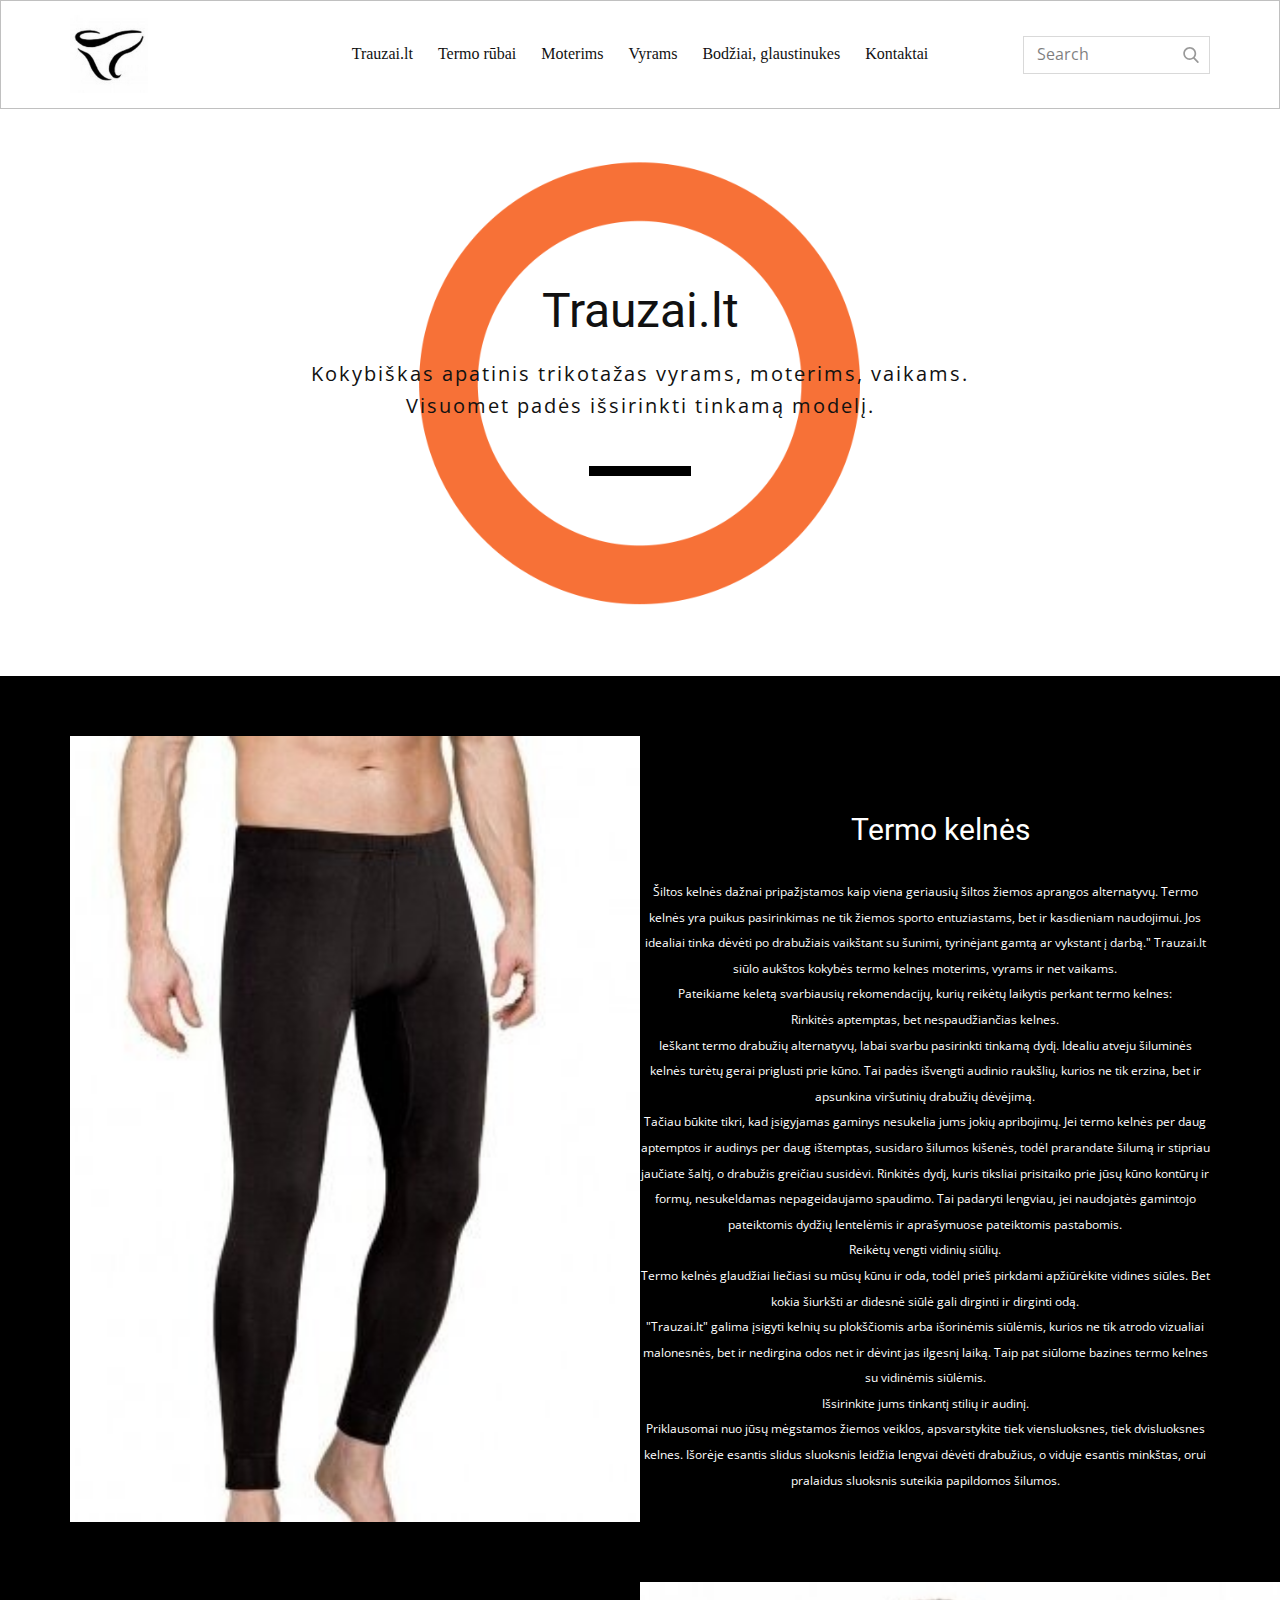
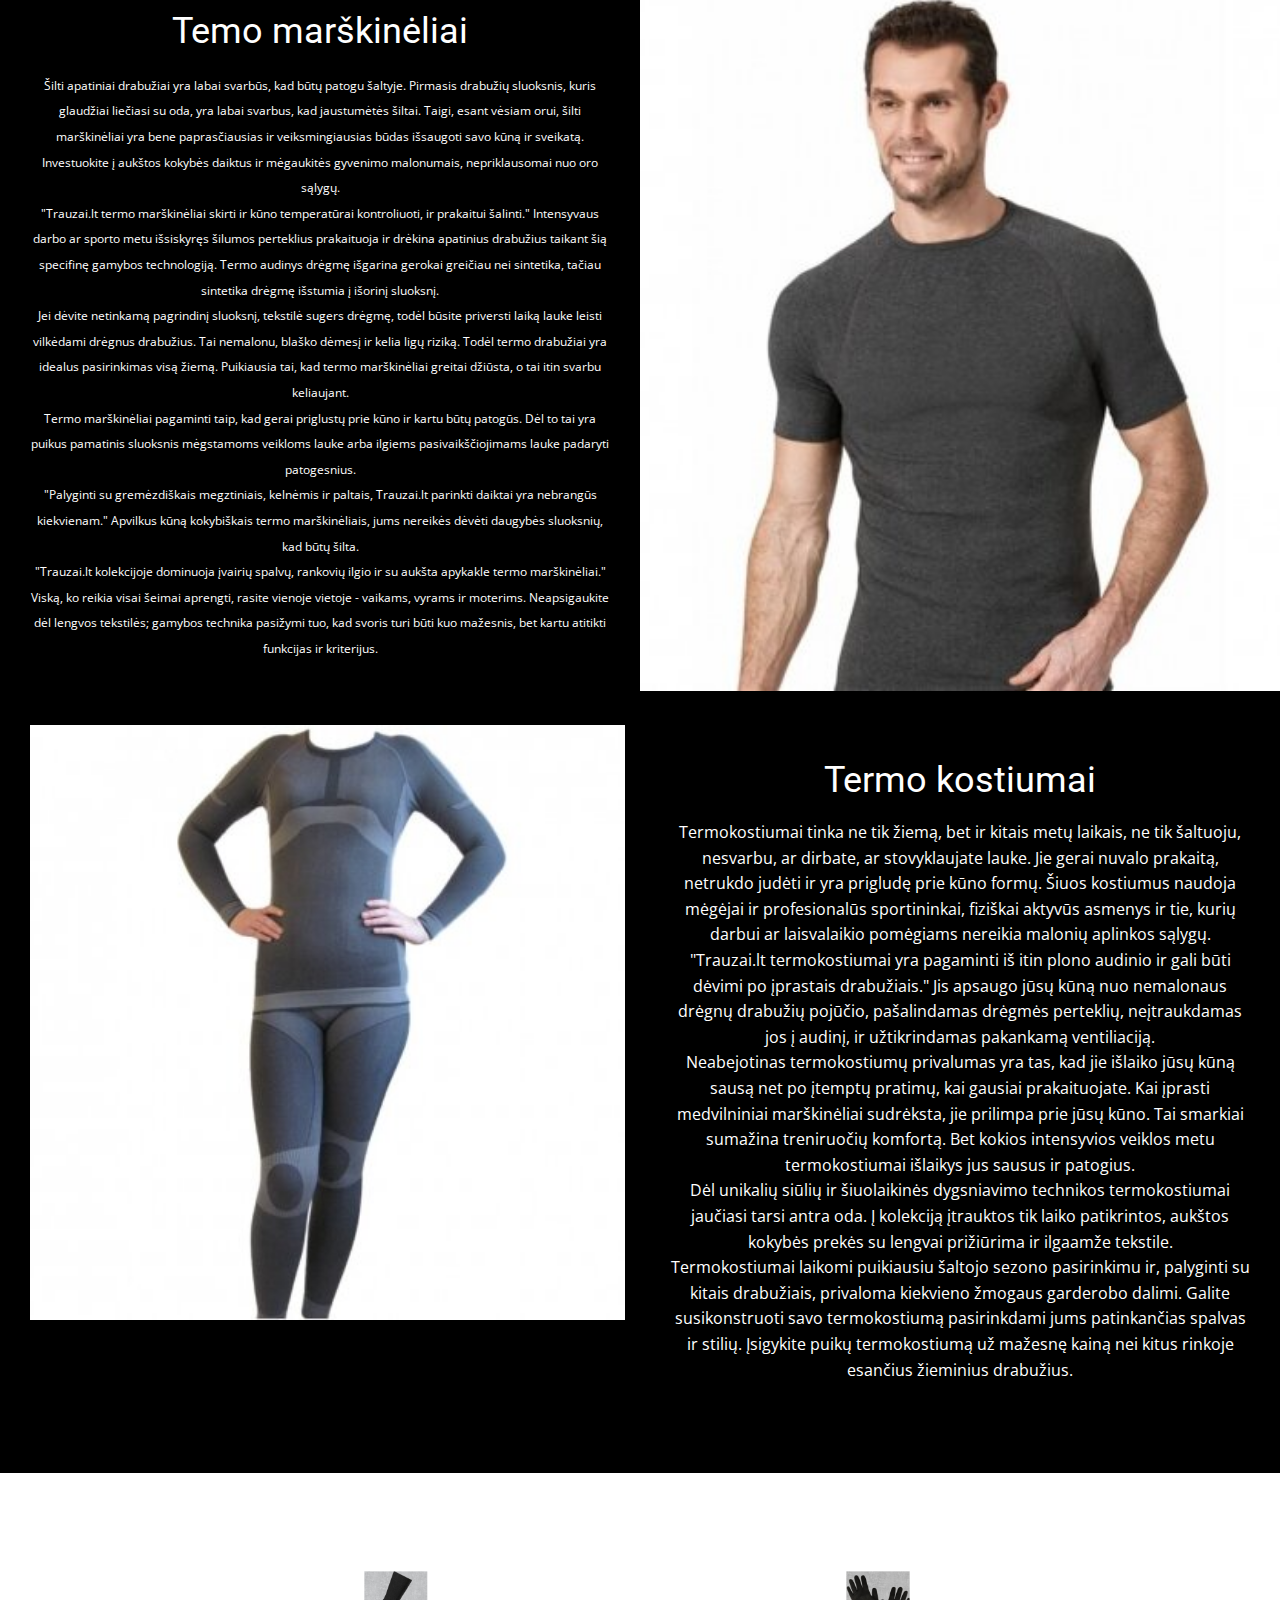
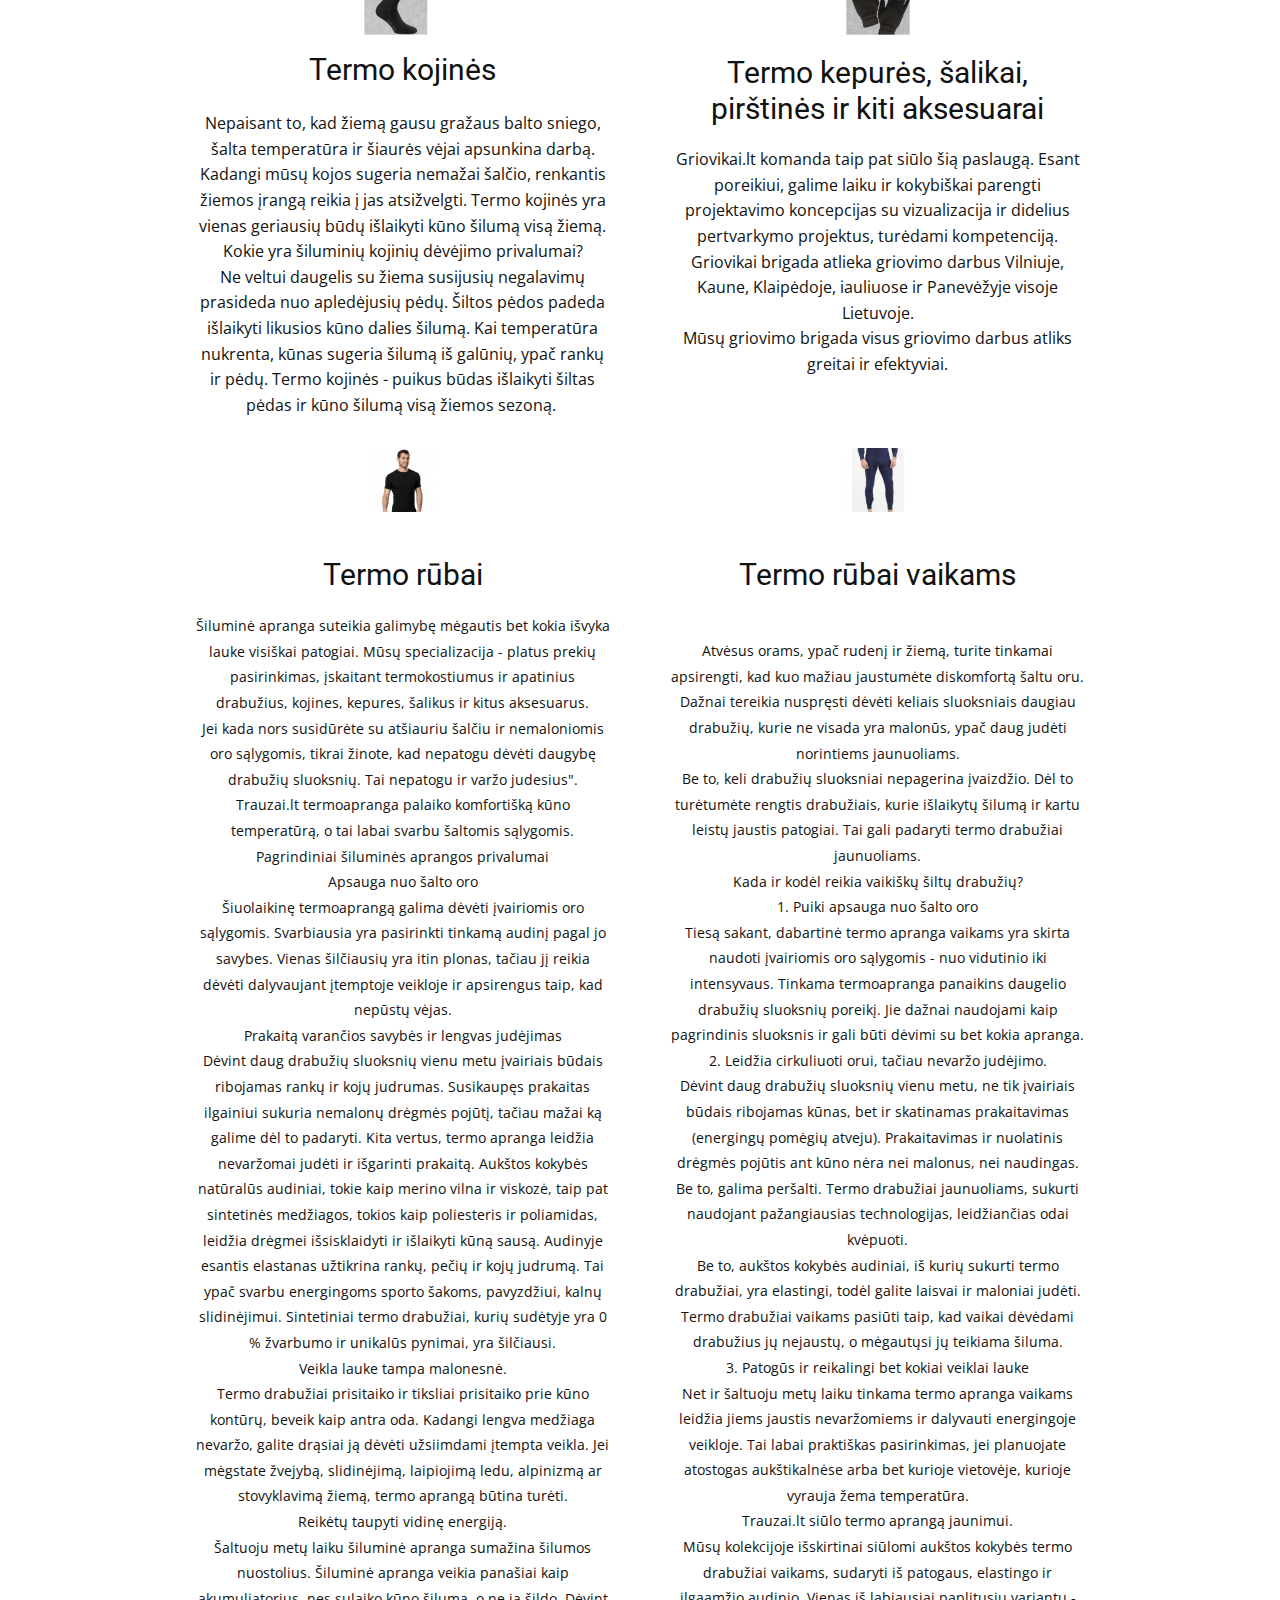
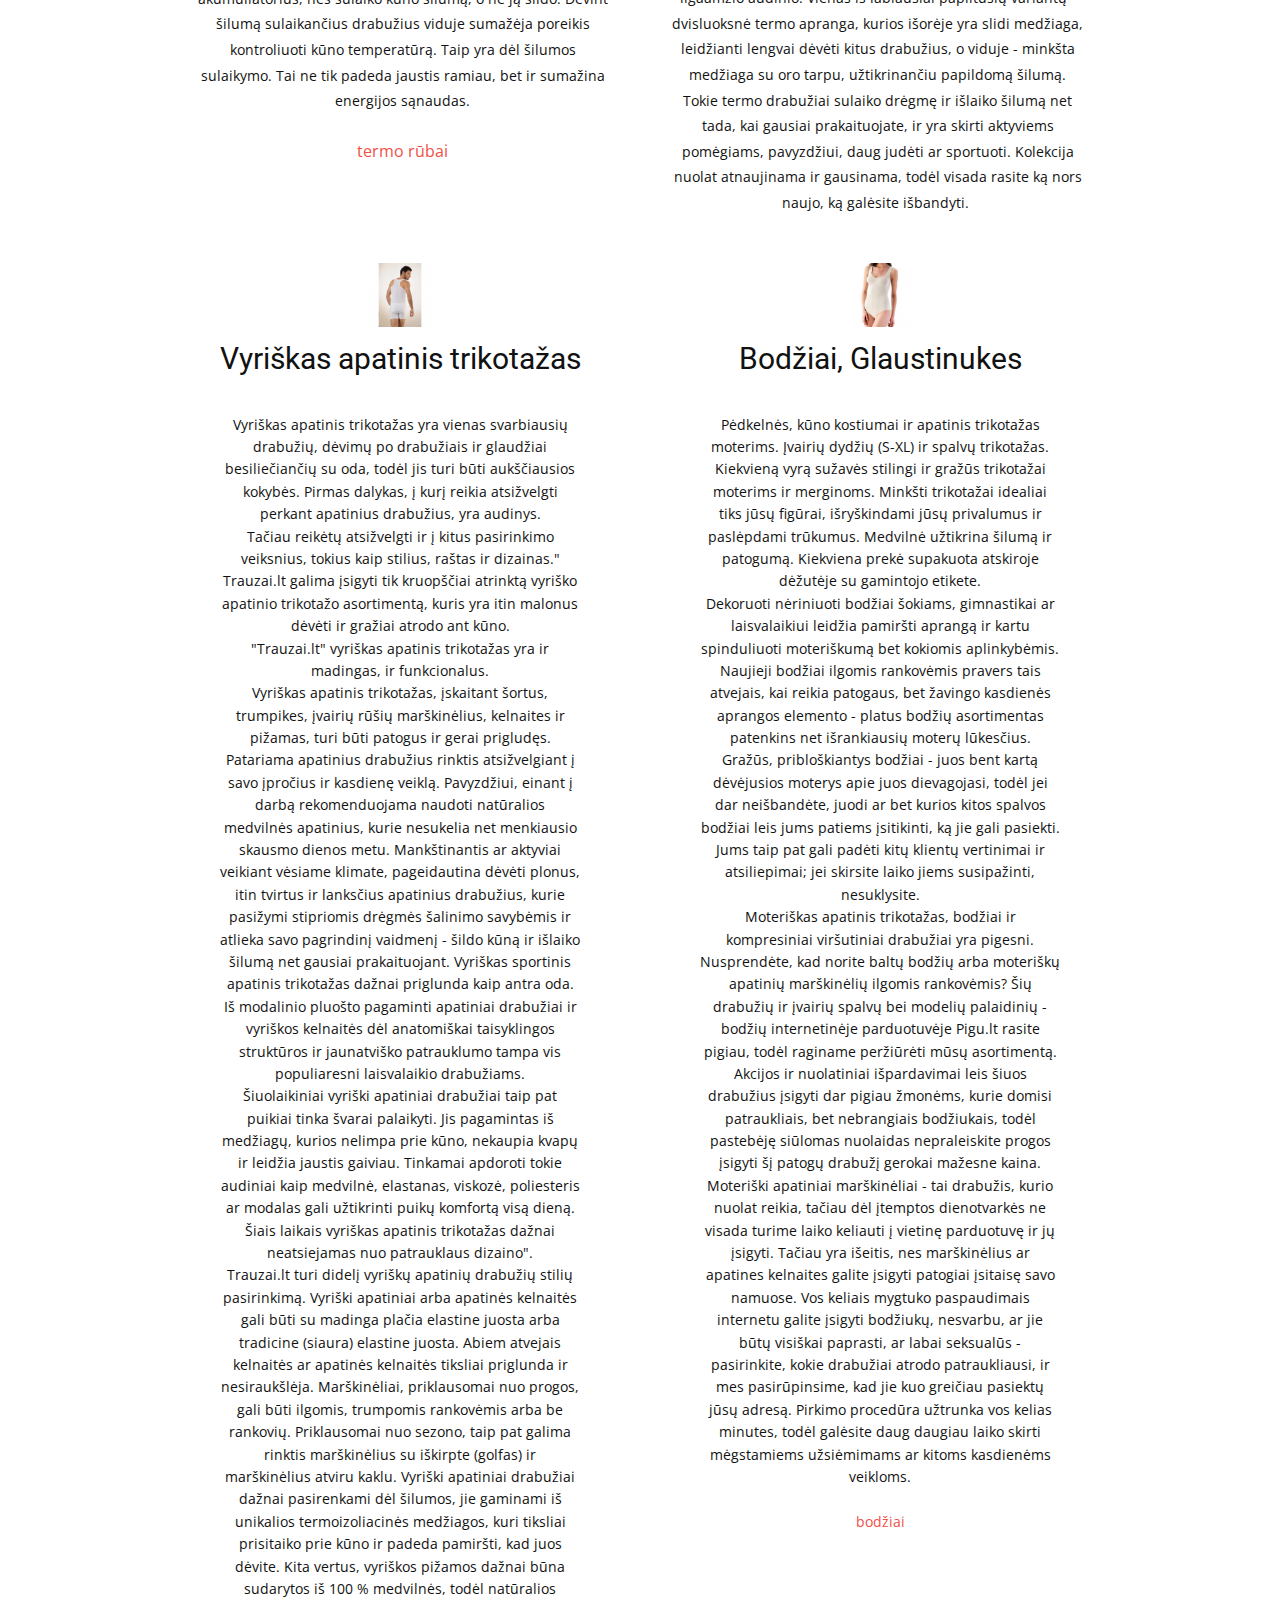
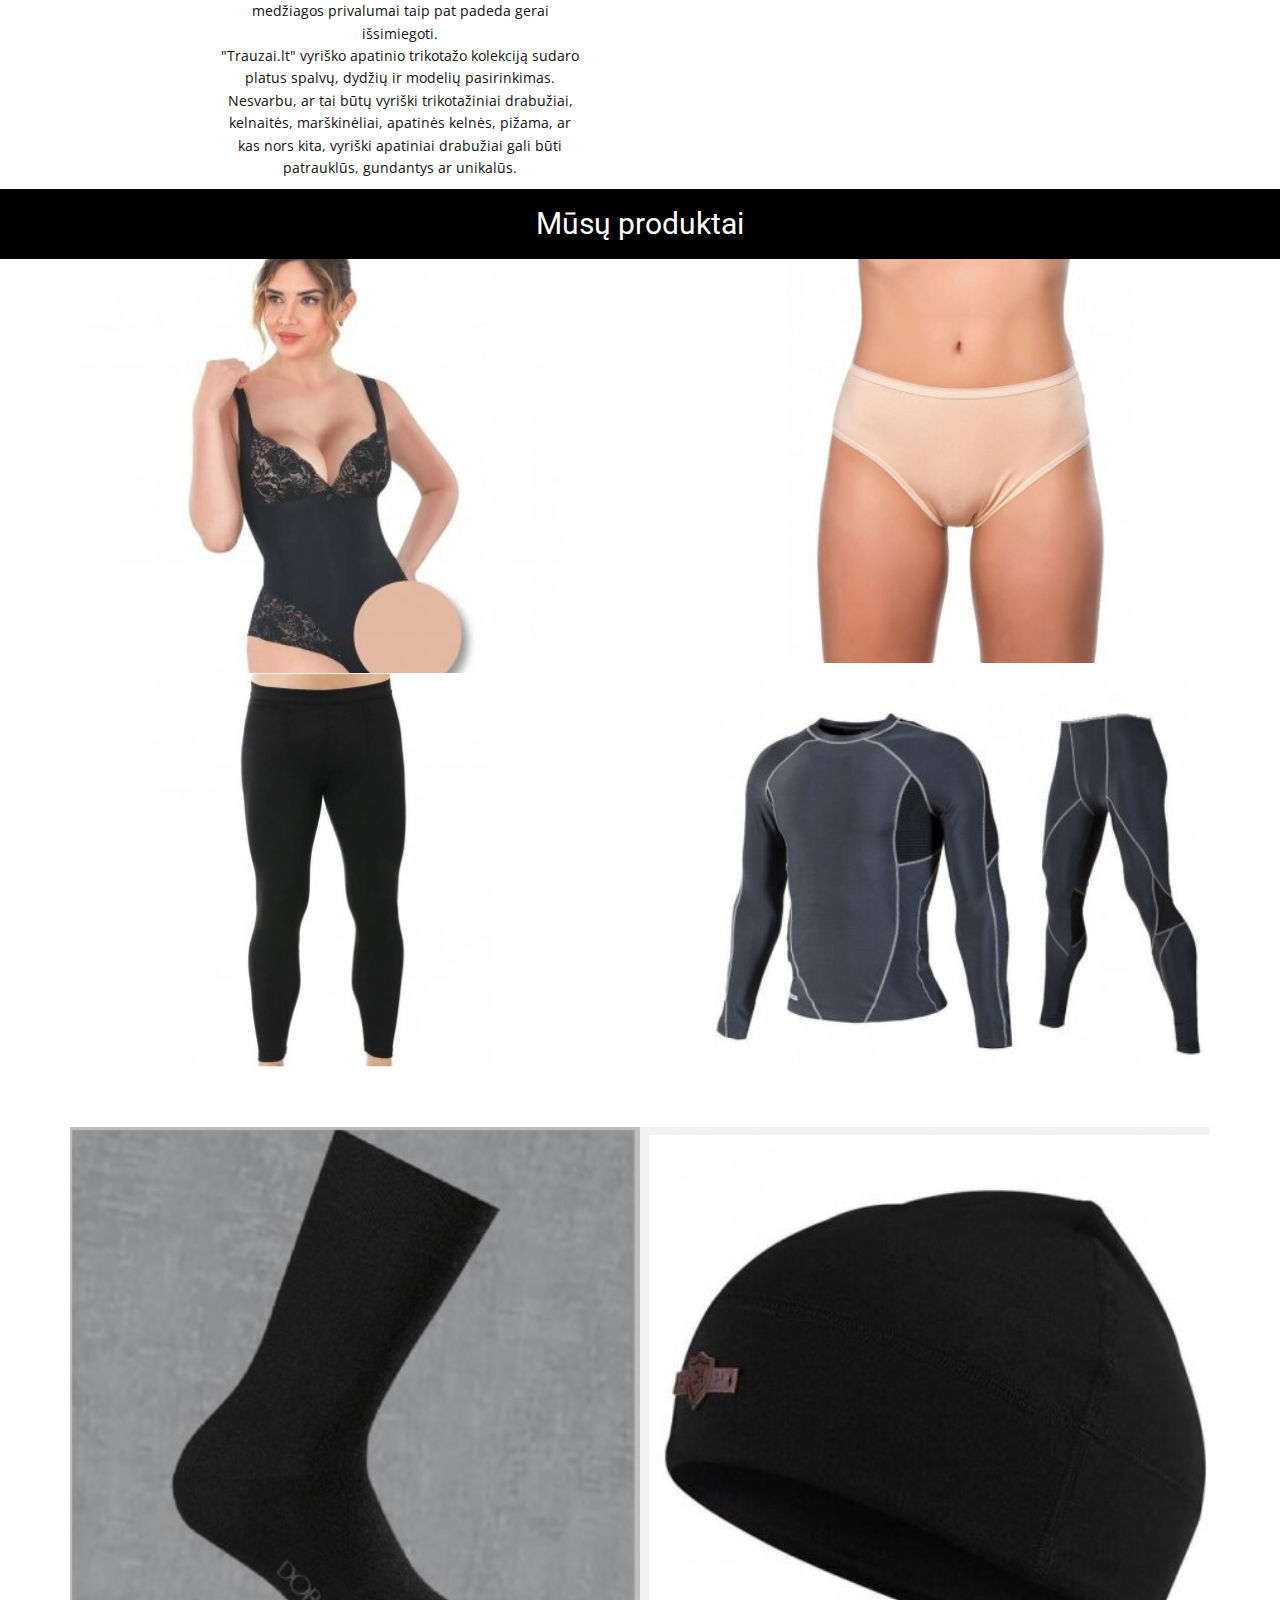
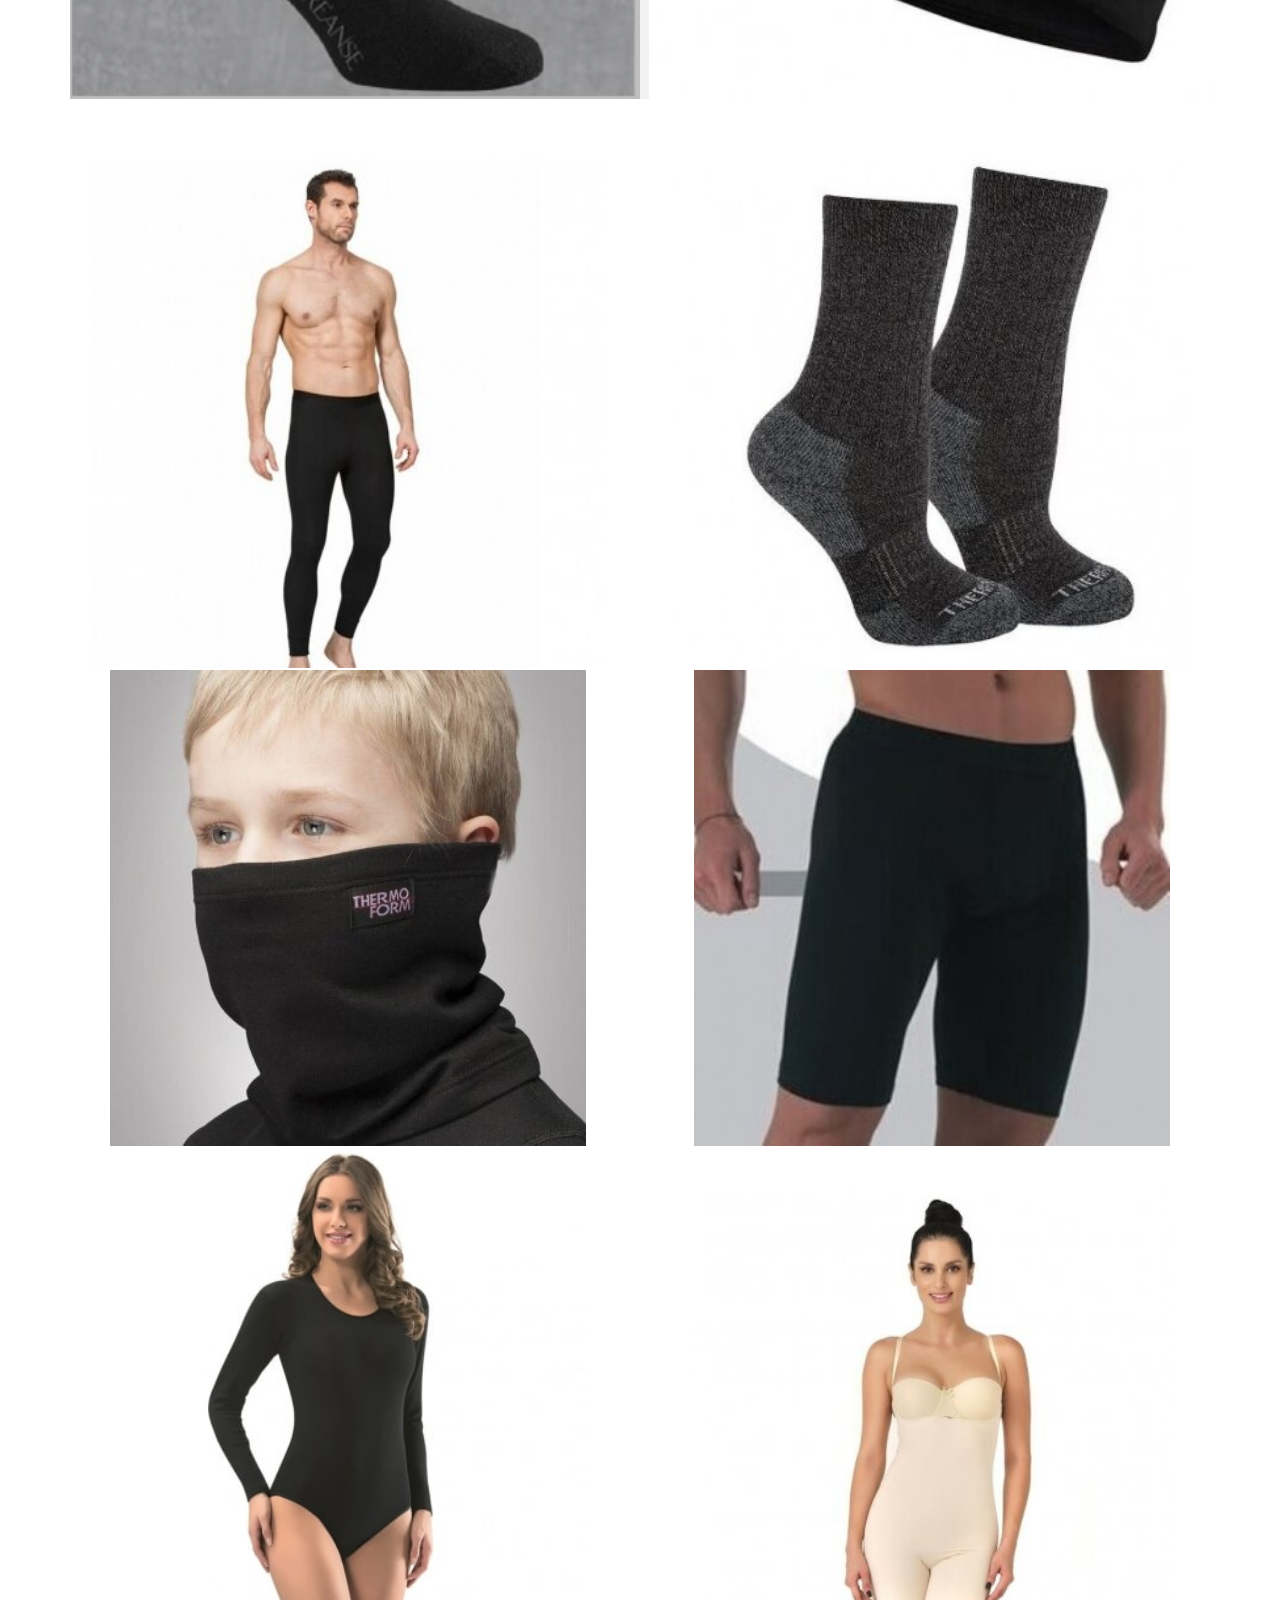
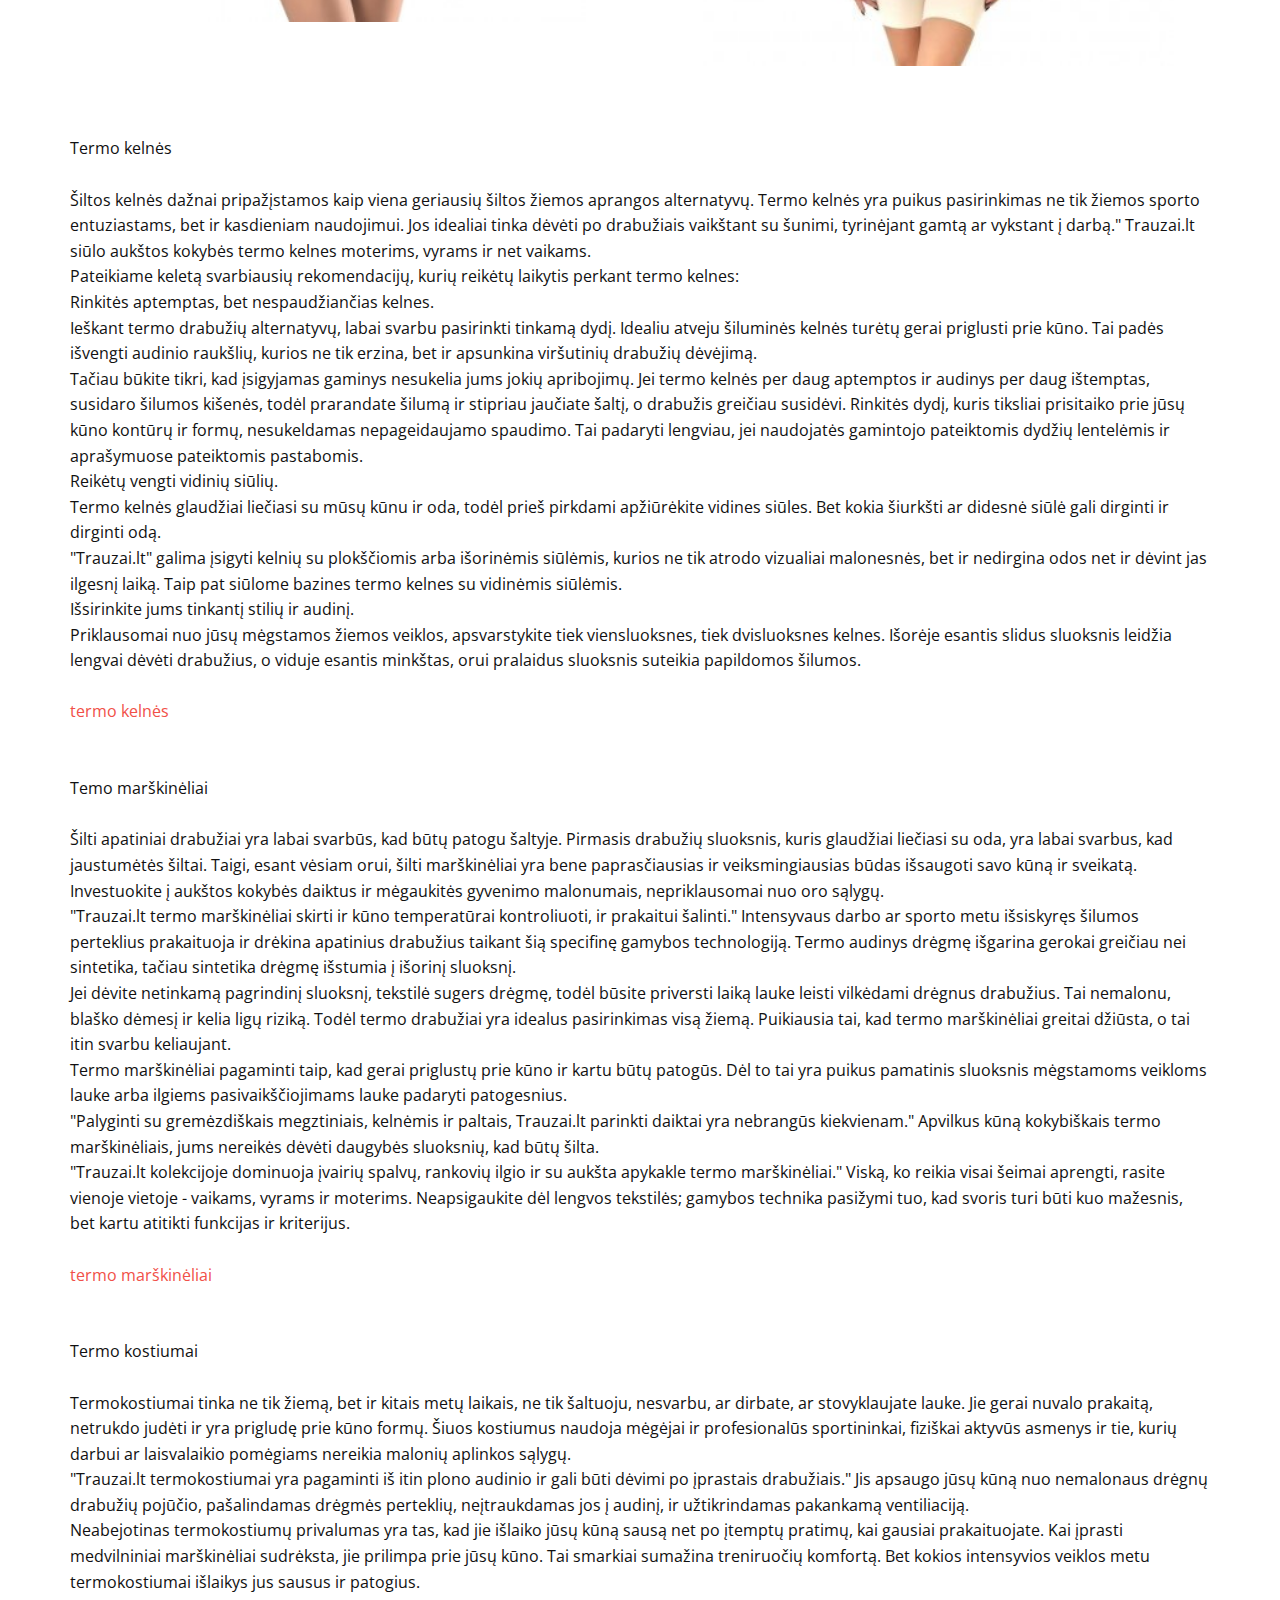
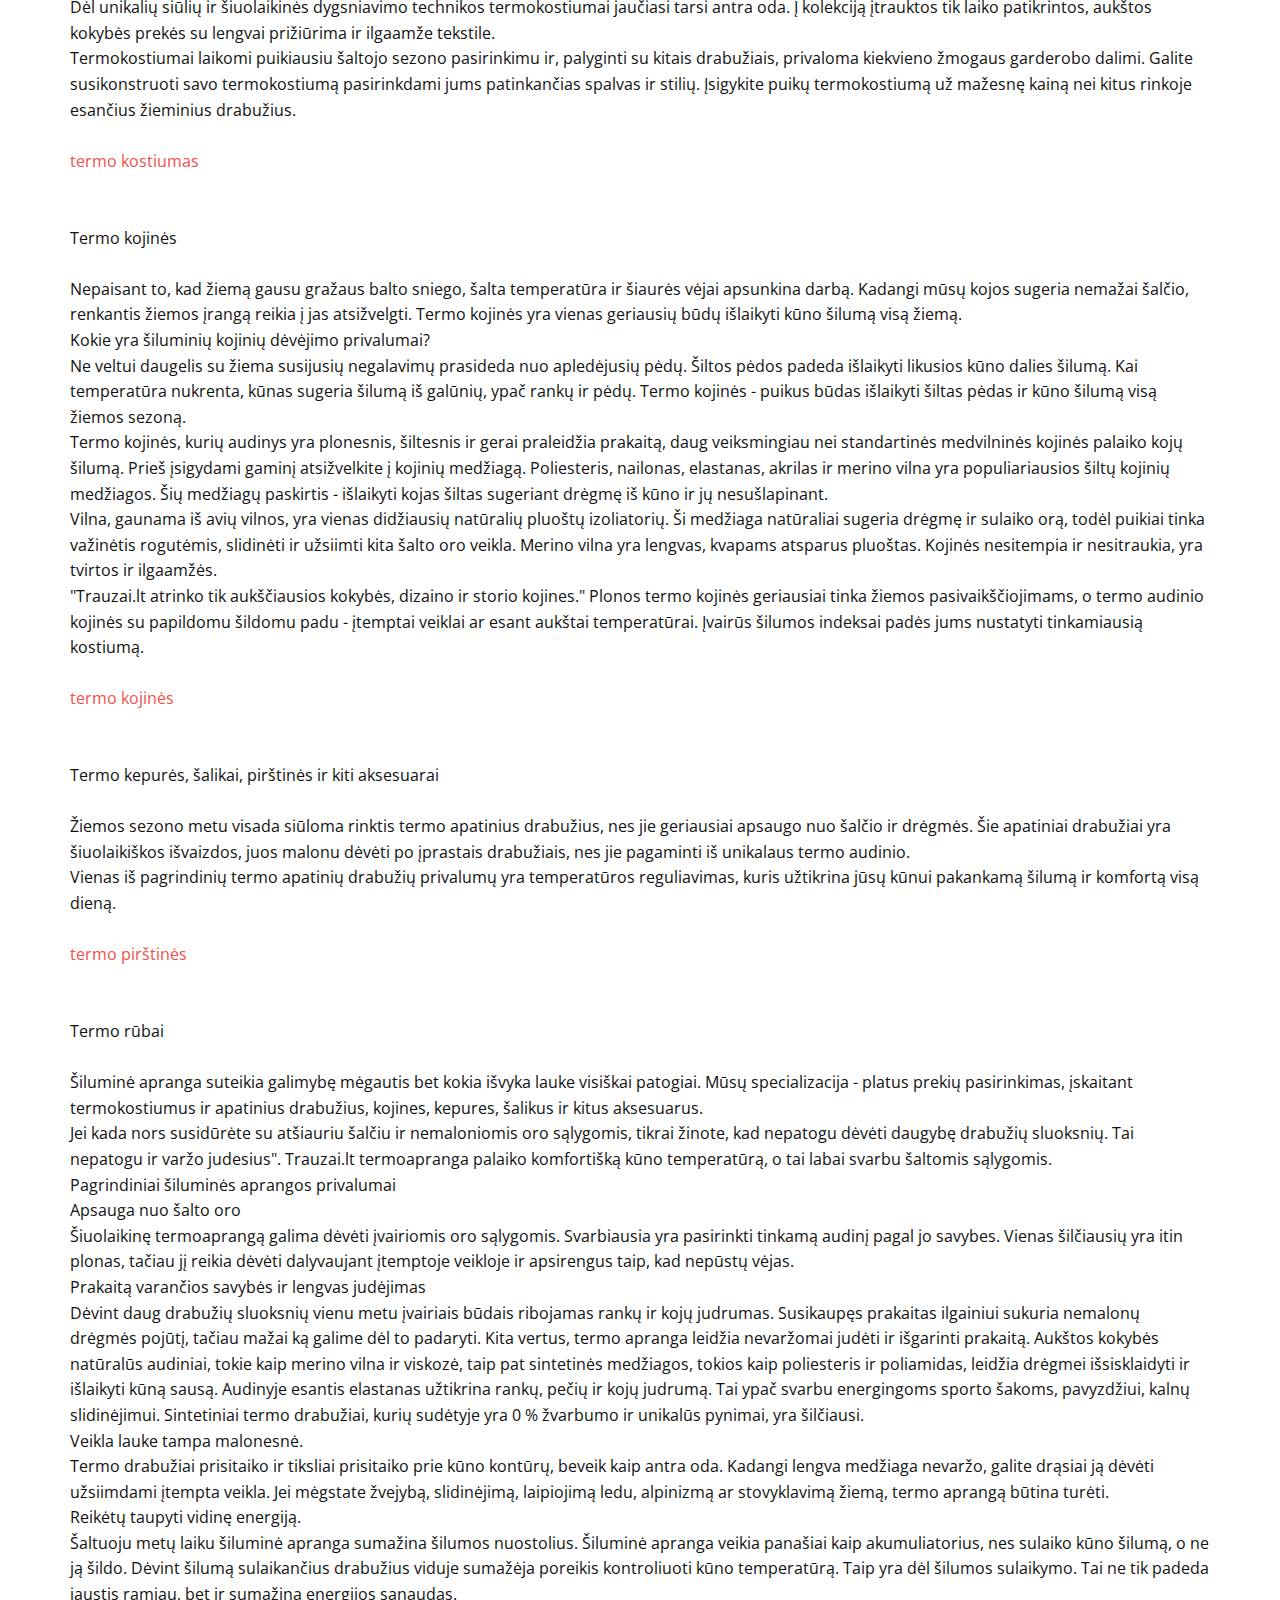
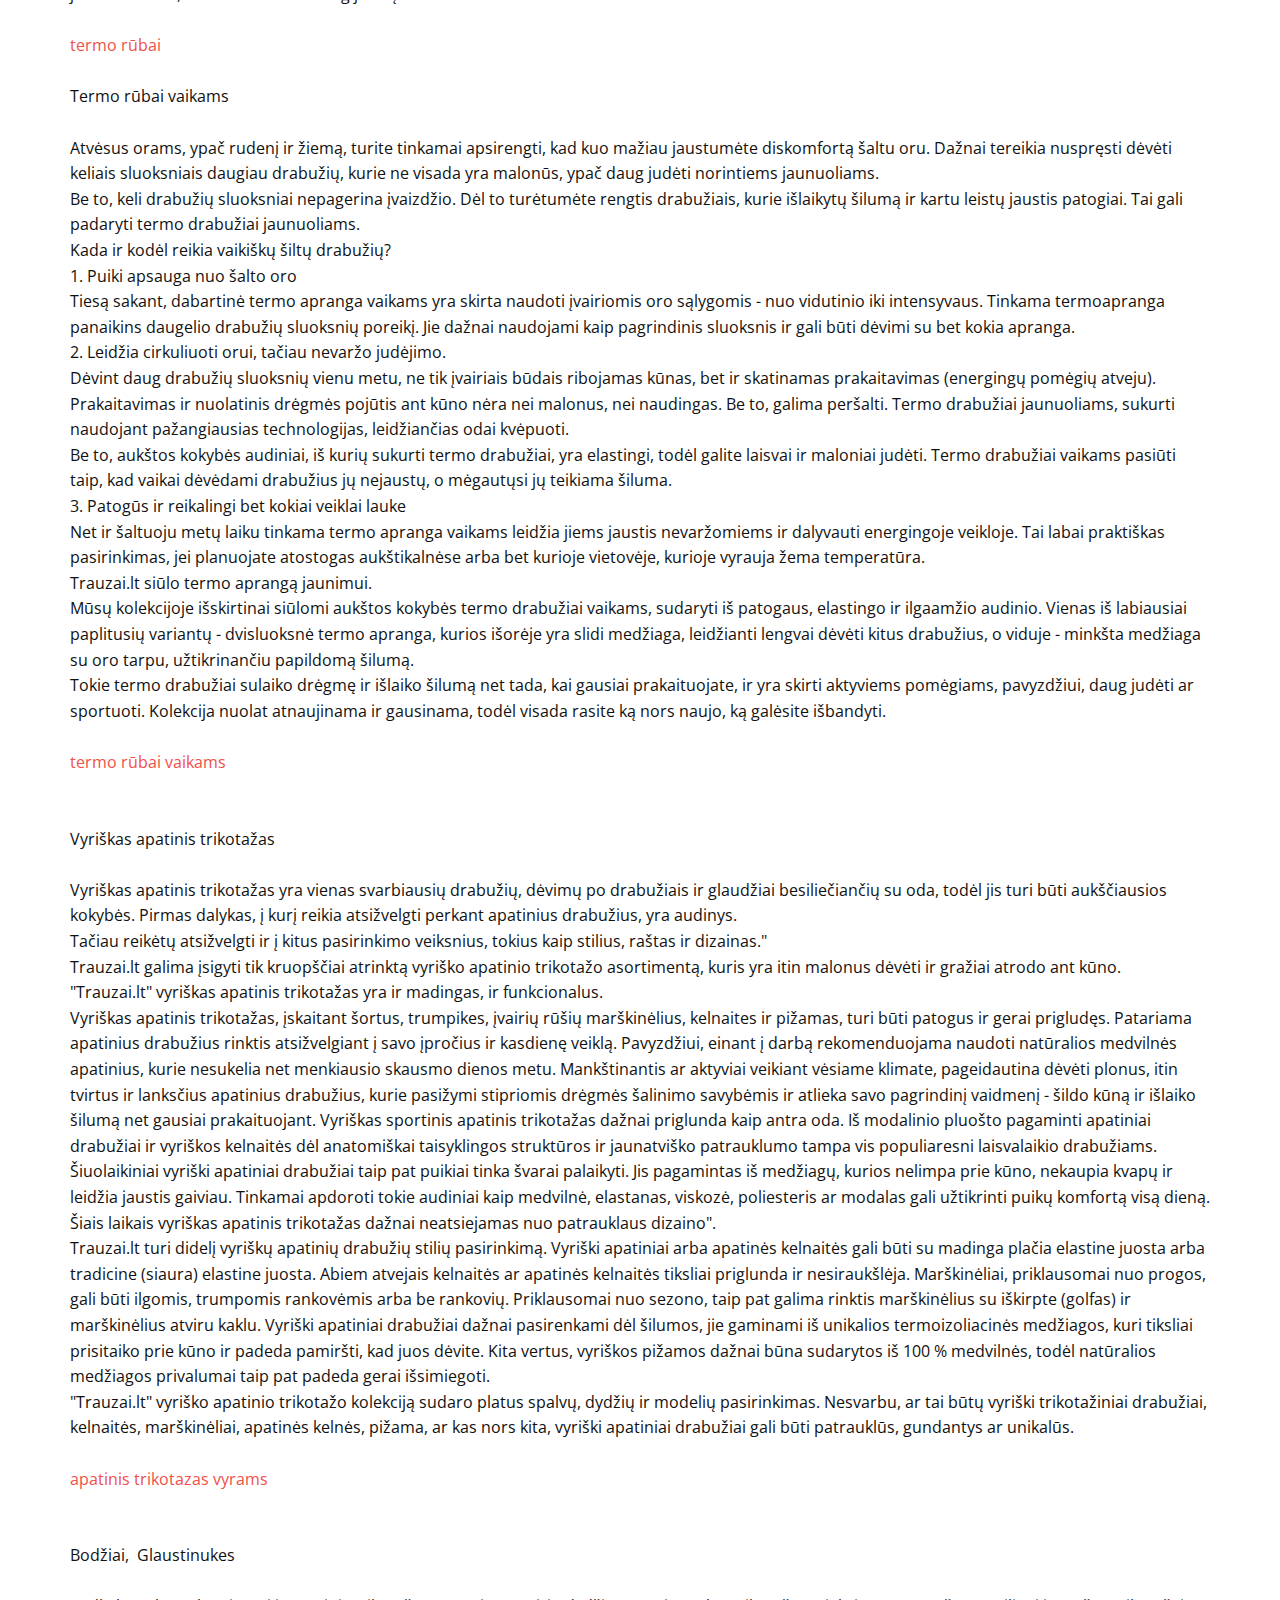
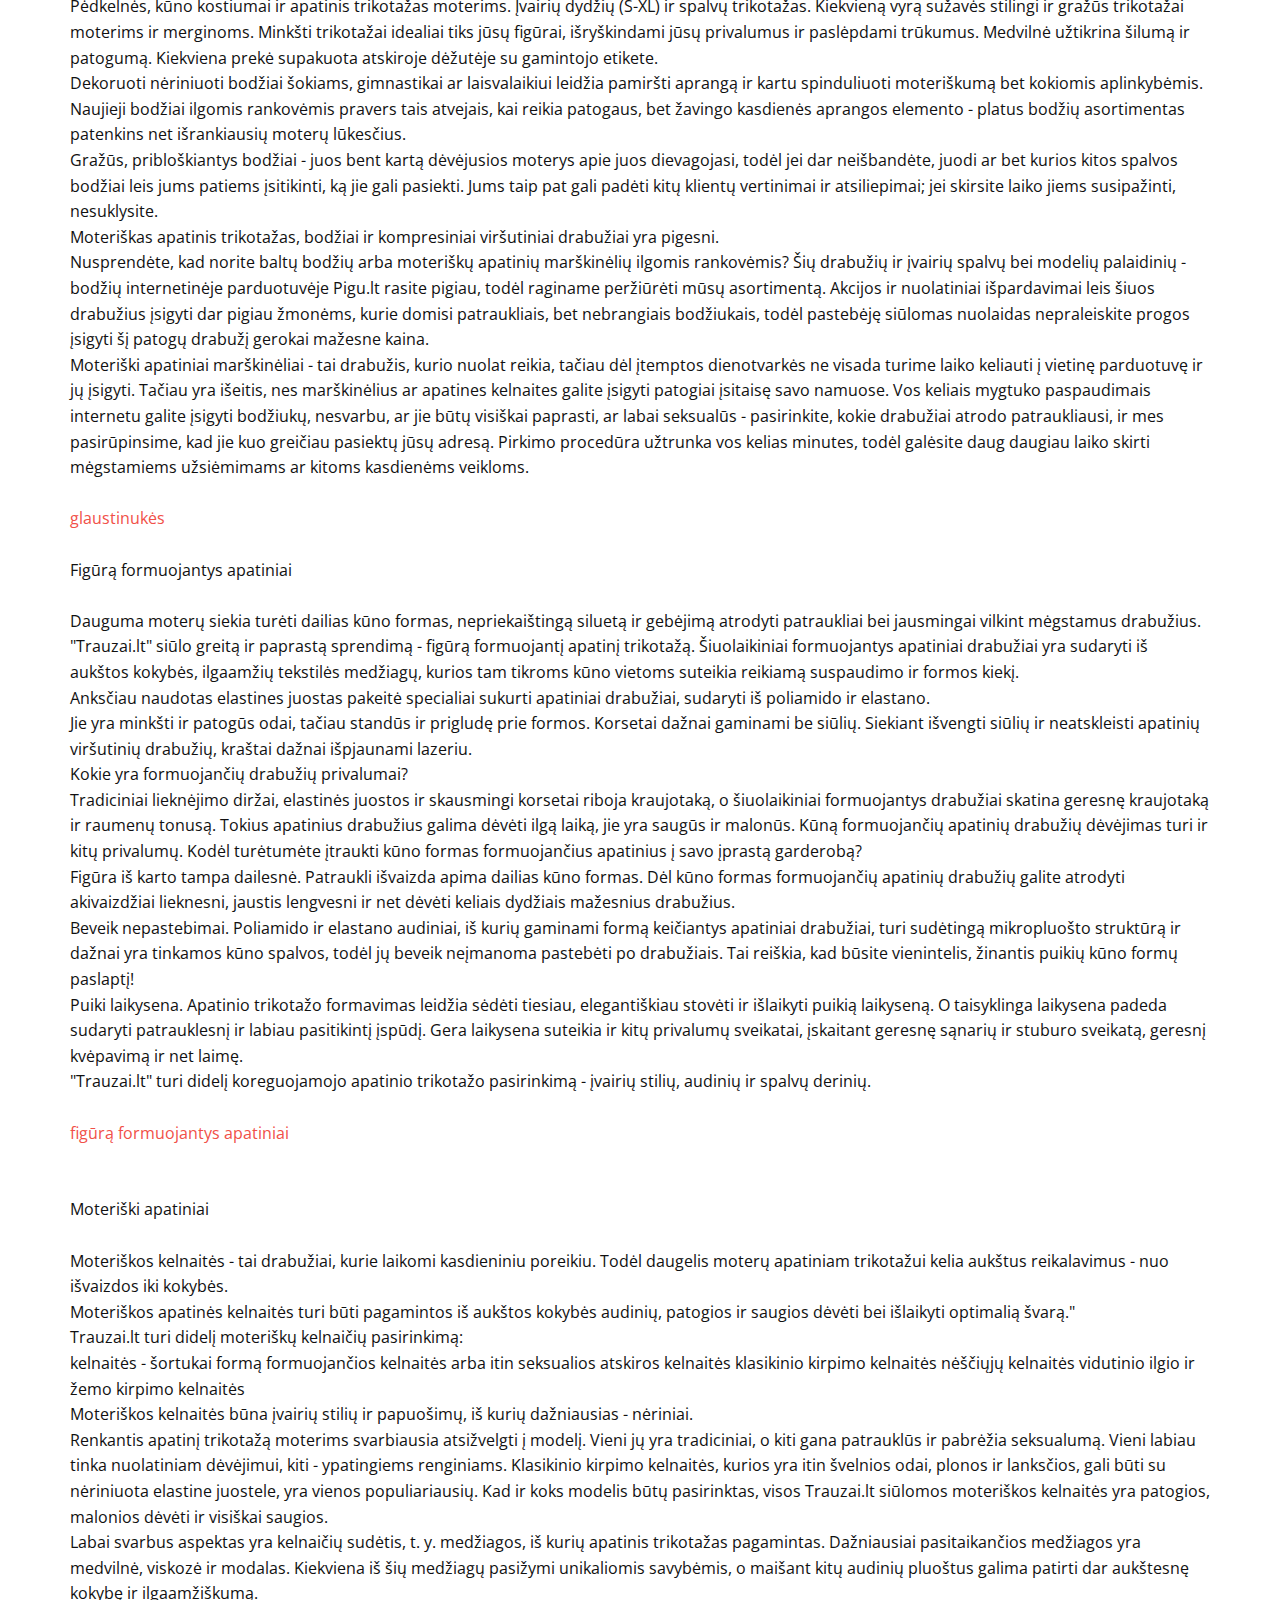
<file: Trauzai.html>
<!DOCTYPE html>
<html style="font-size: 16px;" lang="en-LT"><head>
    <meta name="viewport" content="width=device-width, initial-scale=1.0">
    <meta charset="utf-8">
    <meta name="keywords" content="termo kelnės, kelnės ineternetu, termo marškinėliai, kostiumai, termo kostiumas, termo kojinės, kojinės vyrams, termo pirštinės, termo kepurės, termo rūbai, termo apranga, termo drabužiai, termo rūbai vaikams, rūbai vaikams, apatiniai vyrams, apatinis trikotazas vyrams, bodžiai, glaustinukės, formuojantys apatiniai, figūrą formuojantys apatiniai, kelnaites moterims, apatines kelnaites moterims">
    <meta name="description" content="Kokybiškas apatinis trikotažas vyrams, moterims ir vaikams. Visuomet padėsime išsirinkti tinkamą modelį.">
    <title>Trauzai</title>
    <link rel="stylesheet" href="nicepage.css" media="screen">
<link rel="stylesheet" href="Trauzai.css" media="screen">
    <script class="u-script" type="text/javascript" src="jquery.js" "="" defer=""></script>
    <script class="u-script" type="text/javascript" src="nicepage.js" "="" defer=""></script>
    <meta name="generator" content="Nicepage 4.15.11, nicepage.com">
    <meta property="og:title" content="Termo rūbai | Termo drabužiai">
    <meta property="og:description" content="Kokybiškas apatinis trikotažas vyrams, moterims ir vaikams. Visuomet padėsime išsirinkti tinkamą modelį.">
    <meta property="og:image" content="https://www.trauzai.lt/images/trauzai.jpg">
    <meta property="og:url" content="https://www.trauzai.lt/">
    <link rel="icon" href="images/favicon7.jpg">
    <link id="u-theme-google-font" rel="stylesheet" href="https://fonts.googleapis.com/css?family=Roboto:100,100i,300,300i,400,400i,500,500i,700,700i,900,900i|Open+Sans:300,300i,400,400i,500,500i,600,600i,700,700i,800,800i">
    
    
    
    
    
    
    
    
    
    
    
    
    
    
    
    
    <script type="application/ld+json">{
		"@context": "http://schema.org",
		"@type": "Organization",
		"name": "Trauzai",
		"logo": "images/trauzai.jpg?rand=6f64"
}</script>
    <meta name="theme-color" content="#f15048">
    <meta property="og:type" content="website">
  </head>
  <body class="u-body u-xl-mode" data-lang="en"><header class="u-align-center-xs u-border-1 u-border-grey-25 u-clearfix u-header" id="sec-2bc8" data-animation-name="" data-animation-duration="0" data-animation-delay="0" data-animation-direction=""><div class="u-clearfix u-sheet u-sheet-1">
        <nav class="u-align-left u-menu u-menu-one-level u-nav-spacing-25 u-offcanvas u-menu-1">
          <div class="menu-collapse">
            <a class="u-button-style u-nav-link" href="#" style="padding: 4px 0px; font-size: calc(1em + 8px);">
              <svg class="u-svg-link" preserveAspectRatio="xMidYMin slice" viewBox="0 0 302 302" style=""><use xmlns:xlink="http://www.w3.org/1999/xlink" xlink:href="#svg-7b92"></use></svg>
              <svg xmlns="http://www.w3.org/2000/svg" xmlns:xlink="http://www.w3.org/1999/xlink" version="1.1" id="svg-7b92" x="0px" y="0px" viewBox="0 0 302 302" style="enable-background:new 0 0 302 302;" xml:space="preserve" class="u-svg-content"><g><rect y="36" width="302" height="30"></rect><rect y="236" width="302" height="30"></rect><rect y="136" width="302" height="30"></rect>
</g><g></g><g></g><g></g><g></g><g></g><g></g><g></g><g></g><g></g><g></g><g></g><g></g><g></g><g></g><g></g></svg>
            </a>
          </div>
          <div class="u-custom-menu u-nav-container">
            <ul class="u-nav u-spacing-25 u-unstyled u-nav-1"><li class="u-nav-item"><a class="u-button-style u-nav-link" href="https://www.trauzai.lt/" target="_blank" style="padding: 16px 0px;">Trauzai.lt</a>
</li><li class="u-nav-item"><a class="u-button-style u-nav-link" href="https://www.trauzai.lt/termorubai" target="_blank" style="padding: 16px 0px;">Termo rūbai</a><div class="u-nav-popup"><ul class="u-h-spacing-20 u-nav u-unstyled u-v-spacing-10 u-nav-2"><li class="u-nav-item"><a class="u-button-style u-nav-link u-white" href="https://www.trauzai.lt/termorubai/termo-kelnes" target="_blank">Termo kelnės</a>
</li><li class="u-nav-item"><a class="u-button-style u-nav-link u-white" href="https://www.trauzai.lt/termorubai/termo-marskineliai" target="_blank">Temo marškinėliai</a>
</li><li class="u-nav-item"><a class="u-button-style u-nav-link u-white" href="https://www.trauzai.lt/termorubai/termo-kostiumai" target="_blank">Termo kostiumai</a>
</li><li class="u-nav-item"><a class="u-button-style u-nav-link u-white" href="https://www.trauzai.lt/termorubai/termo-kojines" target="_blank">Termo kojinės</a>
</li><li class="u-nav-item"><a class="u-button-style u-nav-link u-white" href="https://www.trauzai.lt/termorubai/termo-kepures-salikai-pirstines-ir-kiti-aksesuarai" target="_blank">Termo kepurės, šalikai, pirštinės ir kiti aksesuarai</a>
</li><li class="u-nav-item"><a class="u-button-style u-nav-link u-white" href="https://www.trauzai.lt/visos-prekes/vaikams/termo-rubai-siltas-apatinis-trikotazas-2" target="_blank">Termo rūbai vaikams</a>
</li></ul>
</div>
</li><li class="u-nav-item"><a class="u-button-style u-nav-link" href="https://www.trauzai.lt/visos-prekes/moterims" target="_blank" style="padding: 16px 0px;">Moterims</a><div class="u-nav-popup"><ul class="u-h-spacing-20 u-nav u-unstyled u-v-spacing-10 u-nav-3"><li class="u-nav-item"><a class="u-button-style u-nav-link u-white" href="https://www.trauzai.lt/visos-prekes/moterims/figura-formuojantys-apatiniai" target="_blank">Figūrą formuojantys apatiniai</a>
</li><li class="u-nav-item"><a class="u-button-style u-nav-link u-white" href="https://www.trauzai.lt/visos-prekes/moterims/apatines-kelnaites" target="_blank">Moteriški apatiniai</a>
</li></ul>
</div>
</li><li class="u-nav-item"><a class="u-button-style u-nav-link" href="https://www.trauzai.lt/visos-prekes/apatinis-trikotazas-vyrams" target="_blank" style="padding: 16px 0px;">Vyrams</a><div class="u-nav-popup"><ul class="u-h-spacing-20 u-nav u-unstyled u-v-spacing-10 u-nav-4"><li class="u-nav-item"><a class="u-button-style u-nav-link u-white" href="https://www.trauzai.lt/visos-prekes/apatinis-trikotazas-vyrams" target="_blank">Vyriškas apatinis trikotažas</a>
</li></ul>
</div>
</li><li class="u-nav-item"><a class="u-button-style u-nav-link" href="https://www.trauzai.lt/bodziai" target="_blank" style="padding: 16px 0px;">Bodžiai, glaustinukes</a>
</li><li class="u-nav-item"><a class="u-button-style u-nav-link" href="https://www.trauzai.lt/kontaktai" target="_blank" style="padding: 16px 0px;">Kontaktai</a>
</li></ul>
          </div>
          <div class="u-custom-menu u-nav-container-collapse">
            <div class="u-align-center u-black u-container-style u-inner-container-layout u-opacity u-opacity-95 u-sidenav">
              <div class="u-inner-container-layout u-sidenav-overflow">
                <div class="u-menu-close"></div>
                <ul class="u-align-center u-nav u-popupmenu-items u-unstyled u-nav-5"><li class="u-nav-item"><a class="u-button-style u-nav-link" href="https://www.trauzai.lt/" target="_blank">Trauzai.lt</a>
</li><li class="u-nav-item"><a class="u-button-style u-nav-link" href="https://www.trauzai.lt/termorubai" target="_blank">Termo rūbai</a><div class="u-nav-popup"><ul class="u-h-spacing-20 u-nav u-unstyled u-v-spacing-10 u-nav-6"><li class="u-nav-item"><a class="u-button-style u-nav-link" href="https://www.trauzai.lt/termorubai/termo-kelnes" target="_blank">Termo kelnės</a>
</li><li class="u-nav-item"><a class="u-button-style u-nav-link" href="https://www.trauzai.lt/termorubai/termo-marskineliai" target="_blank">Temo marškinėliai</a>
</li><li class="u-nav-item"><a class="u-button-style u-nav-link" href="https://www.trauzai.lt/termorubai/termo-kostiumai" target="_blank">Termo kostiumai</a>
</li><li class="u-nav-item"><a class="u-button-style u-nav-link" href="https://www.trauzai.lt/termorubai/termo-kojines" target="_blank">Termo kojinės</a>
</li><li class="u-nav-item"><a class="u-button-style u-nav-link" href="https://www.trauzai.lt/termorubai/termo-kepures-salikai-pirstines-ir-kiti-aksesuarai" target="_blank">Termo kepurės, šalikai, pirštinės ir kiti aksesuarai</a>
</li><li class="u-nav-item"><a class="u-button-style u-nav-link" href="https://www.trauzai.lt/visos-prekes/vaikams/termo-rubai-siltas-apatinis-trikotazas-2" target="_blank">Termo rūbai vaikams</a>
</li></ul>
</div>
</li><li class="u-nav-item"><a class="u-button-style u-nav-link" href="https://www.trauzai.lt/visos-prekes/moterims" target="_blank">Moterims</a><div class="u-nav-popup"><ul class="u-h-spacing-20 u-nav u-unstyled u-v-spacing-10 u-nav-7"><li class="u-nav-item"><a class="u-button-style u-nav-link" href="https://www.trauzai.lt/visos-prekes/moterims/figura-formuojantys-apatiniai" target="_blank">Figūrą formuojantys apatiniai</a>
</li><li class="u-nav-item"><a class="u-button-style u-nav-link" href="https://www.trauzai.lt/visos-prekes/moterims/apatines-kelnaites" target="_blank">Moteriški apatiniai</a>
</li></ul>
</div>
</li><li class="u-nav-item"><a class="u-button-style u-nav-link" href="https://www.trauzai.lt/visos-prekes/apatinis-trikotazas-vyrams" target="_blank">Vyrams</a><div class="u-nav-popup"><ul class="u-h-spacing-20 u-nav u-unstyled u-v-spacing-10 u-nav-8"><li class="u-nav-item"><a class="u-button-style u-nav-link" href="https://www.trauzai.lt/visos-prekes/apatinis-trikotazas-vyrams" target="_blank">Vyriškas apatinis trikotažas</a>
</li></ul>
</div>
</li><li class="u-nav-item"><a class="u-button-style u-nav-link" href="https://www.trauzai.lt/bodziai" target="_blank">Bodžiai, glaustinukes</a>
</li><li class="u-nav-item"><a class="u-button-style u-nav-link" href="https://www.trauzai.lt/kontaktai" target="_blank">Kontaktai</a>
</li></ul>
              </div>
            </div>
            <div class="u-black u-menu-overlay u-opacity u-opacity-70"></div>
          </div>
        </nav>
        <a href="https://griovikai.lt/" class="u-image u-logo u-image-1" data-image-width="150" data-image-height="150" title="Griovikai.lt" target="_blank">
          <img src="images/trauzai.jpg?rand=6f64" class="u-logo-image u-logo-image-1">
        </a>
        <form action="#" method="get" class="u-border-1 u-border-grey-15 u-search u-search-right u-search-1">
          <button class="u-search-button" type="submit">
            <span class="u-search-icon u-spacing-10 u-text-grey-40">
              <svg class="u-svg-link" preserveAspectRatio="xMidYMin slice" viewBox="0 0 56.966 56.966" style=""><use xmlns:xlink="http://www.w3.org/1999/xlink" xlink:href="#svg-b04b"></use></svg>
              <svg xmlns="http://www.w3.org/2000/svg" xmlns:xlink="http://www.w3.org/1999/xlink" version="1.1" id="svg-b04b" x="0px" y="0px" viewBox="0 0 56.966 56.966" style="enable-background:new 0 0 56.966 56.966;" xml:space="preserve" class="u-svg-content"><path d="M55.146,51.887L41.588,37.786c3.486-4.144,5.396-9.358,5.396-14.786c0-12.682-10.318-23-23-23s-23,10.318-23,23  s10.318,23,23,23c4.761,0,9.298-1.436,13.177-4.162l13.661,14.208c0.571,0.593,1.339,0.92,2.162,0.92  c0.779,0,1.518-0.297,2.079-0.837C56.255,54.982,56.293,53.08,55.146,51.887z M23.984,6c9.374,0,17,7.626,17,17s-7.626,17-17,17  s-17-7.626-17-17S14.61,6,23.984,6z"></path><g></g><g></g><g></g><g></g><g></g><g></g><g></g><g></g><g></g><g></g><g></g><g></g><g></g><g></g><g></g></svg>
            </span>
          </button>
          <input class="u-search-input" type="search" name="search" value="" placeholder="Search">
        </form>
      </div></header> 
    <section class="u-clearfix u-white u-section-1" id="sec-3fbc">
      <div class="u-clearfix u-sheet u-sheet-1">
        <img src="images/c2d8d751435d17546c6dcd8f5da95afb.png" alt="" class="u-image u-image-contain u-image-default u-image-1">
        <div class="u-container-style u-group u-group-1">
          <div class="u-container-layout">
            <h1 class="u-align-center u-text u-text-1">Trauzai.lt</h1>
            <p class="u-align-center u-text u-text-2"> Kokybiškas apatinis trikotažas vyrams, moterims, vaikams. Visuomet padės išsirinkti tinkamą modelį.</p>
            <div class="u-border-10 u-border-black u-line u-line-horizontal u-line-1"></div>
          </div>
        </div>
      </div>
    </section>
    <section class="u-black u-clearfix u-section-2" id="sec-52fe">
      <div class="u-clearfix u-sheet u-sheet-1">
        <div class="u-clearfix u-expanded-width u-layout-wrap u-layout-wrap-1">
          <div class="u-layout">
            <div class="u-layout-row">
              <div class="u-container-style u-image u-layout-cell u-size-30 u-image-1" data-image-width="388" data-image-height="388">
                <div class="u-container-layout u-container-layout-1"></div>
              </div>
              <div class="u-align-center u-container-style u-layout-cell u-size-30 u-layout-cell-2">
                <div class="u-container-layout u-container-layout-2">
                  <h3 class="u-text u-text-1"> Termo kelnės</h3>
                  <p class="u-text u-text-2">
                    <span style="font-size: 0.875rem;">
                      <span style="font-size: 0.75rem;"> Šiltos kelnės dažnai pripažįstamos kaip viena geriausių šiltos žiemos aprangos alternatyvų. Termo kelnės yra puikus pasirinkimas ne tik žiemos sporto entuziastams, bet ir kasdieniam naudojimui. Jos idealiai tinka dėvėti po drabužiais vaikštant su šunimi, tyrinėjant gamtą ar vykstant į darbą." Trauzai.lt siūlo aukštos kokybės termo kelnes moterims, vyrams ir net vaikams. <br>Pateikiame keletą svarbiausių rekomendacijų, kurių reikėtų laikytis perkant termo kelnes: <br>Rinkitės aptemptas, bet nespaudžiančias kelnes. <br>Ieškant termo drabužių alternatyvų, labai svarbu pasirinkti tinkamą dydį. Idealiu atveju šiluminės kelnės turėtų gerai priglusti prie kūno. Tai padės išvengti audinio raukšlių, kurios ne tik erzina, bet ir apsunkina viršutinių drabužių dėvėjimą.<br>Tačiau būkite tikri, kad įsigyjamas gaminys nesukelia jums jokių apribojimų. Jei termo kelnės per daug aptemptos ir audinys per daug ištemptas, susidaro šilumos kišenės, todėl prarandate šilumą ir stipriau jaučiate šaltį, o drabužis greičiau susidėvi. Rinkitės dydį, kuris tiksliai prisitaiko prie jūsų kūno kontūrų ir formų, nesukeldamas nepageidaujamo spaudimo. Tai padaryti lengviau, jei naudojatės gamintojo pateiktomis dydžių lentelėmis ir aprašymuose pateiktomis pastabomis. <br>Reikėtų vengti vidinių siūlių. <br>Termo kelnės glaudžiai liečiasi su mūsų kūnu ir oda, todėl prieš pirkdami apžiūrėkite vidines siūles. Bet kokia šiurkšti ar didesnė siūlė gali dirginti ir dirginti odą. <br>"Trauzai.lt" galima įsigyti kelnių su plokščiomis arba išorinėmis siūlėmis, kurios ne tik atrodo vizualiai malonesnės, bet ir nedirgina odos net ir dėvint jas ilgesnį laiką. Taip pat siūlome bazines termo kelnes su vidinėmis siūlėmis. <br>Išsirinkite jums tinkantį stilių ir audinį. <br>Priklausomai nuo jūsų mėgstamos žiemos veiklos, apsvarstykite tiek viensluoksnes, tiek dvisluoksnes kelnes. Išorėje esantis slidus sluoksnis leidžia lengvai dėvėti drabužius, o viduje esantis minkštas, orui pralaidus sluoksnis suteikia papildomos šilumos.
                      </span>
                      <span style="font-size: 0.75rem;"></span>
                    </span>
                    <br>
                  </p>
                </div>
              </div>
            </div>
          </div>
        </div>
      </div>
    </section>
    <section class="u-black u-clearfix u-section-3" id="sec-1d86">
      <div class="u-clearfix u-expanded-width u-layout-wrap u-layout-wrap-1">
        <div class="u-layout">
          <div class="u-layout-row">
            <div class="u-align-center u-container-style u-layout-cell u-size-30 u-layout-cell-1">
              <div class="u-container-layout u-valign-middle u-container-layout-1">
                <h2 class="u-text u-text-default u-text-1"> Temo marškinėliai</h2>
                <p class="u-text u-text-default u-text-2">
                  <span style="font-size: 0.75rem;"> Šilti apatiniai drabužiai yra labai svarbūs, kad būtų patogu šaltyje. Pirmasis drabužių sluoksnis, kuris glaudžiai liečiasi su oda, yra labai svarbus, kad jaustumėtės šiltai. Taigi, esant vėsiam orui, šilti marškinėliai yra bene paprasčiausias ir veiksmingiausias būdas išsaugoti savo kūną ir sveikatą. Investuokite į aukštos kokybės daiktus ir mėgaukitės gyvenimo malonumais, nepriklausomai nuo oro sąlygų. <br>"Trauzai.lt termo marškinėliai skirti ir kūno temperatūrai kontroliuoti, ir prakaitui šalinti." Intensyvaus darbo ar sporto metu išsiskyręs šilumos perteklius prakaituoja ir drėkina apatinius drabužius taikant šią specifinę gamybos technologiją. Termo audinys drėgmę išgarina gerokai greičiau nei sintetika, tačiau sintetika drėgmę išstumia į išorinį sluoksnį. <br>Jei dėvite netinkamą pagrindinį sluoksnį, tekstilė sugers drėgmę, todėl būsite priversti laiką lauke leisti vilkėdami drėgnus drabužius. Tai nemalonu, blaško dėmesį ir kelia ligų riziką. Todėl termo drabužiai yra idealus pasirinkimas visą žiemą. Puikiausia tai, kad termo marškinėliai greitai džiūsta, o tai itin svarbu keliaujant.<br>Termo marškinėliai pagaminti taip, kad gerai priglustų prie kūno ir kartu būtų patogūs. Dėl to tai yra puikus pamatinis sluoksnis mėgstamoms veikloms lauke arba ilgiems pasivaikščiojimams lauke padaryti patogesnius. <br>"Palyginti su gremėzdiškais megztiniais, kelnėmis ir paltais, Trauzai.lt parinkti daiktai yra nebrangūs kiekvienam." Apvilkus kūną kokybiškais termo marškinėliais, jums nereikės dėvėti daugybės sluoksnių, kad būtų šilta. <br>"Trauzai.lt kolekcijoje dominuoja įvairių spalvų, rankovių ilgio ir su aukšta apykakle termo marškinėliai." Viską, ko reikia visai šeimai aprengti, rasite vienoje vietoje - vaikams, vyrams ir moterims. Neapsigaukite dėl lengvos tekstilės; gamybos technika pasižymi tuo, kad svoris turi būti kuo mažesnis, bet kartu atitikti funkcijas ir kriterijus.
                  </span>
                  <br>
                </p>
              </div>
            </div>
            <div class="u-container-style u-image u-layout-cell u-size-30 u-image-1" data-image-width="388" data-image-height="388">
              <div class="u-container-layout u-container-layout-2"></div>
            </div>
          </div>
        </div>
      </div>
      <div class="u-clearfix u-expanded-width u-layout-wrap u-layout-wrap-2">
        <div class="u-layout">
          <div class="u-layout-row">
            <div class="u-container-style u-layout-cell u-size-30 u-layout-cell-3">
              <div class="u-container-layout u-container-layout-3">
                <img class="u-image u-image-default u-preserve-proportions u-image-2" src="images/kostiumai.jpg" alt="" data-image-width="388" data-image-height="388">
              </div>
            </div>
            <div class="u-container-style u-layout-cell u-size-30 u-layout-cell-4">
              <div class="u-container-layout u-container-layout-4">
                <h2 class="u-text u-text-default u-text-3"> Termo kostiumai</h2>
                <p class="u-align-center u-text u-text-default u-text-4"> Termokostiumai tinka ne tik žiemą, bet ir kitais metų laikais, ne tik šaltuoju, nesvarbu, ar dirbate, ar stovyklaujate lauke. Jie gerai nuvalo prakaitą, netrukdo judėti ir yra prigludę prie kūno formų. Šiuos kostiumus naudoja mėgėjai ir profesionalūs sportininkai, fiziškai aktyvūs asmenys ir tie, kurių darbui ar laisvalaikio pomėgiams nereikia malonių aplinkos sąlygų. <br>"Trauzai.lt termokostiumai yra pagaminti iš itin plono audinio ir gali būti dėvimi po įprastais drabužiais." Jis apsaugo jūsų kūną nuo nemalonaus drėgnų drabužių pojūčio, pašalindamas drėgmės perteklių, neįtraukdamas jos į audinį, ir užtikrindamas pakankamą ventiliaciją.<br>Neabejotinas termokostiumų privalumas yra tas, kad jie išlaiko jūsų kūną sausą net po įtemptų pratimų, kai gausiai prakaituojate. Kai įprasti medvilniniai marškinėliai sudrėksta, jie prilimpa prie jūsų kūno. Tai smarkiai sumažina treniruočių komfortą. Bet kokios intensyvios veiklos metu termokostiumai išlaikys jus sausus ir patogius. <br>Dėl unikalių siūlių ir šiuolaikinės dygsniavimo technikos termokostiumai jaučiasi tarsi antra oda. Į kolekciją įtrauktos tik laiko patikrintos, aukštos kokybės prekės su lengvai prižiūrima ir ilgaamže tekstile. <br>Termokostiumai laikomi puikiausiu šaltojo sezono pasirinkimu ir, palyginti su kitais drabužiais, privaloma kiekvieno žmogaus garderobo dalimi. Galite susikonstruoti savo termokostiumą pasirinkdami jums patinkančias spalvas ir stilių. Įsigykite puikų termokostiumą už mažesnę kainą nei kitus rinkoje esančius žieminius drabužius.<br>
                </p>
              </div>
            </div>
          </div>
        </div>
      </div>
    </section>
    <section class="u-clearfix u-section-4" id="sec-7900">
      <div class="u-clearfix u-sheet u-sheet-1">
        <div class="u-clearfix u-gutter-0 u-layout-wrap u-layout-wrap-1">
          <div class="u-layout" style="">
            <div class="u-layout-col" style="">
              <div class="u-size-30">
                <div class="u-layout-row">
                  <div class="u-align-center u-container-style u-layout-cell u-size-30 u-layout-cell-1">
                    <div class="u-container-layout u-container-layout-1"><span class="u-file-icon u-icon u-icon-1"><img src="images/kojinsvyrams.jpg" alt=""></span>
                      <h3 class="u-text u-text-default u-text-1"> Termo kojinės</h3>
                      <p class="u-text u-text-2"> Nepaisant to, kad žiemą gausu gražaus balto sniego, šalta temperatūra ir šiaurės vėjai apsunkina darbą. Kadangi mūsų kojos sugeria nemažai šalčio, renkantis žiemos įrangą reikia į jas atsižvelgti. Termo kojinės yra vienas geriausių būdų išlaikyti kūno šilumą visą žiemą. <br>Kokie yra šiluminių kojinių dėvėjimo privalumai? <br>Ne veltui daugelis su žiema susijusių negalavimų prasideda nuo apledėjusių pėdų. Šiltos pėdos padeda išlaikyti likusios kūno dalies šilumą. Kai temperatūra nukrenta, kūnas sugeria šilumą iš galūnių, ypač rankų ir pėdų. Termo kojinės - puikus būdas išlaikyti šiltas pėdas ir kūno šilumą visą žiemos sezoną.&nbsp;
                      </p>
                    </div>
                  </div>
                  <div class="u-align-center u-container-style u-layout-cell u-size-30 u-layout-cell-2">
                    <div class="u-container-layout u-container-layout-2"><span class="u-file-icon u-icon u-icon-2"><img src="images/termopirtins.jpg" alt=""></span>
                      <h3 class="u-text u-text-3"> Termo kepurės, šalikai, pirštinės ir kiti aksesuarai</h3>
                      <p class="u-text u-text-4"> Griovikai.lt komanda taip pat siūlo šią paslaugą. Esant poreikiui, galime laiku ir kokybiškai parengti projektavimo koncepcijas su vizualizacija ir didelius pertvarkymo projektus, turėdami kompetenciją. <br>Griovikai brigada atlieka griovimo darbus Vilniuje, Kaune, Klaipėdoje, iauliuose ir Panevėžyje visoje Lietuvoje. <br>Mūsų griovimo brigada visus griovimo darbus atliks greitai ir efektyviai.
                      </p>
                    </div>
                  </div>
                </div>
              </div>
              <div class="u-size-30" style="">
                <div class="u-layout-row" style="">
                  <div class="u-align-center u-container-style u-layout-cell u-size-30 u-layout-cell-3">
                    <div class="u-container-layout u-valign-top u-container-layout-3"><span class="u-file-icon u-icon u-icon-3"><img src="images/termorbai.jpg" alt=""></span>
                      <h3 class="u-text u-text-default u-text-5"> Termo rūbai</h3>
                      <p class="u-text u-text-default u-text-6">
                        <span style="font-size: 0.875rem;"> Šiluminė apranga suteikia galimybę mėgautis bet kokia išvyka lauke visiškai patogiai. Mūsų specializacija - platus prekių pasirinkimas, įskaitant termokostiumus ir apatinius drabužius, kojines, kepures, šalikus ir kitus aksesuarus. <br>Jei kada nors susidūrėte su atšiauriu šalčiu ir nemaloniomis oro sąlygomis, tikrai žinote, kad nepatogu dėvėti daugybę drabužių sluoksnių. Tai nepatogu ir varžo judesius". Trauzai.lt termoapranga palaiko komfortišką kūno temperatūrą, o tai labai svarbu šaltomis sąlygomis. <br>Pagrindiniai šiluminės aprangos privalumai <br>Apsauga nuo šalto oro <br>Šiuolaikinę termoaprangą galima dėvėti įvairiomis oro sąlygomis. Svarbiausia yra pasirinkti tinkamą audinį pagal jo savybes. Vienas šilčiausių yra itin plonas, tačiau jį reikia dėvėti dalyvaujant įtemptoje veikloje ir apsirengus taip, kad nepūstų vėjas. <br>Prakaitą varančios savybės ir lengvas judėjimas <br>Dėvint daug drabužių sluoksnių vienu metu įvairiais būdais ribojamas rankų ir kojų judrumas. Susikaupęs prakaitas ilgainiui sukuria nemalonų drėgmės pojūtį, tačiau mažai ką galime dėl to padaryti. Kita vertus, termo apranga leidžia nevaržomai judėti ir išgarinti prakaitą. Aukštos kokybės natūralūs audiniai, tokie kaip merino vilna ir viskozė, taip pat sintetinės medžiagos, tokios kaip poliesteris ir poliamidas, leidžia drėgmei išsisklaidyti ir išlaikyti kūną sausą. Audinyje esantis elastanas užtikrina rankų, pečių ir kojų judrumą. Tai ypač svarbu energingoms sporto šakoms, pavyzdžiui, kalnų slidinėjimui. Sintetiniai termo drabužiai, kurių sudėtyje yra 0 % žvarbumo ir unikalūs pynimai, yra šilčiausi. <br>Veikla lauke tampa malonesnė. <br>Termo drabužiai prisitaiko ir tiksliai prisitaiko prie kūno kontūrų, beveik kaip antra oda. Kadangi lengva medžiaga nevaržo, galite drąsiai ją dėvėti užsiimdami įtempta veikla. Jei mėgstate žvejybą, slidinėjimą, laipiojimą ledu, alpinizmą ar stovyklavimą žiemą, termo aprangą būtina turėti. <br>Reikėtų taupyti vidinę energiją. <br>Šaltuoju metų laiku šiluminė apranga sumažina šilumos nuostolius. Šiluminė apranga veikia panašiai kaip akumuliatorius, nes sulaiko kūno šilumą, o ne ją šildo. Dėvint šilumą sulaikančius drabužius viduje sumažėja poreikis kontroliuoti kūno temperatūrą. Taip yra dėl šilumos sulaikymo. Tai ne tik padeda jaustis ramiau, bet ir sumažina energijos sąnaudas.
                        </span>
                        <br>
                        <br>
                        <a href="https://www.trauzai.lt/termorubai" class="u-active-none u-border-none u-btn u-button-link u-button-style u-hover-none u-none u-text-palette-1-base u-btn-1" target="_blank">termo rūbai</a>
                        <br>
                      </p>
                    </div>
                  </div>
                  <div class="u-align-center u-container-style u-layout-cell u-size-30 u-layout-cell-4">
                    <div class="u-container-layout u-container-layout-4"><span class="u-file-icon u-icon u-icon-4"><img src="images/termorbaivaikams.jpg" alt=""></span>
                      <h3 class="u-text u-text-7"> Termo rūbai vaikams</h3>
                      <p class="u-text u-text-default u-text-8">
                        <span style="font-size: 0.875rem;"> Atvėsus orams, ypač rudenį ir žiemą, turite tinkamai apsirengti, kad kuo mažiau jaustumėte diskomfortą šaltu oru. Dažnai tereikia nuspręsti dėvėti keliais sluoksniais daugiau drabužių, kurie ne visada yra malonūs, ypač daug judėti norintiems jaunuoliams. <br>Be to, keli drabužių sluoksniai nepagerina įvaizdžio. Dėl to turėtumėte rengtis drabužiais, kurie išlaikytų šilumą ir kartu leistų jaustis patogiai. Tai gali padaryti termo drabužiai jaunuoliams. <br>Kada ir kodėl reikia vaikiškų šiltų drabužių? <br>1. Puiki apsauga nuo šalto oro <br>Tiesą sakant, dabartinė termo apranga vaikams yra skirta naudoti įvairiomis oro sąlygomis - nuo vidutinio iki intensyvaus. Tinkama termoapranga panaikins daugelio drabužių sluoksnių poreikį. Jie dažnai naudojami kaip pagrindinis sluoksnis ir gali būti dėvimi su bet kokia apranga. <br>2. Leidžia cirkuliuoti orui, tačiau nevaržo judėjimo. <br>Dėvint daug drabužių sluoksnių vienu metu, ne tik įvairiais būdais ribojamas kūnas, bet ir skatinamas prakaitavimas (energingų pomėgių atveju). Prakaitavimas ir nuolatinis drėgmės pojūtis ant kūno nėra nei malonus, nei naudingas. Be to, galima peršalti. Termo drabužiai jaunuoliams, sukurti naudojant pažangiausias technologijas, leidžiančias odai kvėpuoti. <br>Be to, aukštos kokybės audiniai, iš kurių sukurti termo drabužiai, yra elastingi, todėl galite laisvai ir maloniai judėti. Termo drabužiai vaikams pasiūti taip, kad vaikai dėvėdami drabužius jų nejaustų, o mėgautųsi jų teikiama šiluma. <br>3. Patogūs ir reikalingi bet kokiai veiklai lauke <br>Net ir šaltuoju metų laiku tinkama termo apranga vaikams leidžia jiems jaustis nevaržomiems ir dalyvauti energingoje veikloje. Tai labai praktiškas pasirinkimas, jei planuojate atostogas aukštikalnėse arba bet kurioje vietovėje, kurioje vyrauja žema temperatūra. <br>Trauzai.lt siūlo termo aprangą jaunimui. <br>Mūsų kolekcijoje išskirtinai siūlomi aukštos kokybės termo drabužiai vaikams, sudaryti iš patogaus, elastingo ir ilgaamžio audinio. Vienas iš labiausiai paplitusių variantų - dvisluoksnė termo apranga, kurios išorėje yra slidi medžiaga, leidžianti lengvai dėvėti kitus drabužius, o viduje - minkšta medžiaga su oro tarpu, užtikrinančiu papildomą šilumą. <br>Tokie termo drabužiai sulaiko drėgmę ir išlaiko šilumą net tada, kai gausiai prakaituojate, ir yra skirti aktyviems pomėgiams, pavyzdžiui, daug judėti ar sportuoti. Kolekcija nuolat atnaujinama ir gausinama, todėl visada rasite ką nors naujo, ką galėsite išbandyti.&nbsp;
                        </span>
                        <br>
                      </p>
                    </div>
                  </div>
                </div>
              </div>
            </div>
          </div>
        </div>
      </div>
    </section>
    <section class="u-clearfix u-section-5" id="sec-4047">
      <div class="u-clearfix u-sheet u-sheet-1">
        <div class="u-list u-list-1">
          <div class="u-repeater u-repeater-1">
            <div class="u-container-style u-list-item u-repeater-item">
              <div class="u-container-layout u-similar-container u-container-layout-1"><span class="u-file-icon u-icon u-icon-1"><img src="images/apatiniaivyrams.jpg" alt=""></span>
                <h3 class="u-text u-text-default u-text-1"> Vyriškas apatinis trikotažas</h3>
                <p class="u-align-center u-text u-text-2"> Vyriškas apatinis trikotažas yra vienas svarbiausių drabužių, dėvimų po drabužiais ir glaudžiai besiliečiančių su oda, todėl jis turi būti aukščiausios kokybės. Pirmas dalykas, į kurį reikia atsižvelgti perkant apatinius drabužius, yra audinys. <br>Tačiau reikėtų atsižvelgti ir į kitus pasirinkimo veiksnius, tokius kaip stilius, raštas ir dizainas." <br>Trauzai.lt galima įsigyti tik kruopščiai atrinktą vyriško apatinio trikotažo asortimentą, kuris yra itin malonus dėvėti ir gražiai atrodo ant kūno. <br>"Trauzai.lt" vyriškas apatinis trikotažas yra ir madingas, ir funkcionalus. <br>Vyriškas apatinis trikotažas, įskaitant šortus, trumpikes, įvairių rūšių marškinėlius, kelnaites ir pižamas, turi būti patogus ir gerai prigludęs. Patariama apatinius drabužius rinktis atsižvelgiant į savo įpročius ir kasdienę veiklą. Pavyzdžiui, einant į darbą rekomenduojama naudoti natūralios medvilnės apatinius, kurie nesukelia net menkiausio skausmo dienos metu. Mankštinantis ar aktyviai veikiant vėsiame klimate, pageidautina dėvėti plonus, itin tvirtus ir lanksčius apatinius drabužius, kurie pasižymi stipriomis drėgmės šalinimo savybėmis ir atlieka savo pagrindinį vaidmenį - šildo kūną ir išlaiko šilumą net gausiai prakaituojant. Vyriškas sportinis apatinis trikotažas dažnai priglunda kaip antra oda. Iš modalinio pluošto pagaminti apatiniai drabužiai ir vyriškos kelnaitės dėl anatomiškai taisyklingos struktūros ir jaunatviško patrauklumo tampa vis populiaresni laisvalaikio drabužiams. <br>Šiuolaikiniai vyriški apatiniai drabužiai taip pat puikiai tinka švarai palaikyti. Jis pagamintas iš medžiagų, kurios nelimpa prie kūno, nekaupia kvapų ir leidžia jaustis gaiviau. Tinkamai apdoroti tokie audiniai kaip medvilnė, elastanas, viskozė, poliesteris ar modalas gali užtikrinti puikų komfortą visą dieną. <br>Šiais laikais vyriškas apatinis trikotažas dažnai neatsiejamas nuo patrauklaus dizaino". <br>Trauzai.lt turi didelį vyriškų apatinių drabužių stilių pasirinkimą. Vyriški apatiniai arba apatinės kelnaitės gali būti su madinga plačia elastine juosta arba tradicine (siaura) elastine juosta. Abiem atvejais kelnaitės ar apatinės kelnaitės tiksliai priglunda ir nesiraukšlėja. Marškinėliai, priklausomai nuo progos, gali būti ilgomis, trumpomis rankovėmis arba be rankovių. Priklausomai nuo sezono, taip pat galima rinktis marškinėlius su iškirpte (golfas) ir marškinėlius atviru kaklu. Vyriški apatiniai drabužiai dažnai pasirenkami dėl šilumos, jie gaminami iš unikalios termoizoliacinės medžiagos, kuri tiksliai prisitaiko prie kūno ir padeda pamiršti, kad juos dėvite. Kita vertus, vyriškos pižamos dažnai būna sudarytos iš 100 % medvilnės, todėl natūralios medžiagos privalumai taip pat padeda gerai išsimiegoti. <br>"Trauzai.lt" vyriško apatinio trikotažo kolekciją sudaro platus spalvų, dydžių ir modelių pasirinkimas. Nesvarbu, ar tai būtų vyriški trikotažiniai drabužiai, kelnaitės, marškinėliai, apatinės kelnės, pižama, ar kas nors kita, vyriški apatiniai drabužiai gali būti patrauklūs, gundantys ar unikalūs.
                </p>
              </div>
            </div>
            <div class="u-container-style u-list-item u-repeater-item">
              <div class="u-container-layout u-similar-container u-container-layout-2"><span class="u-file-icon u-icon u-icon-2"><img src="images/bodiai.jpg" alt=""></span>
                <h3 class="u-text u-text-default u-text-3"> Bodžiai, Glaustinukes</h3>
                <p class="u-align-center u-text u-text-4"> Pėdkelnės, kūno kostiumai ir apatinis trikotažas moterims. Įvairių dydžių (S-XL) ir spalvų trikotažas. Kiekvieną vyrą sužavės stilingi ir gražūs trikotažai moterims ir merginoms. Minkšti trikotažai idealiai tiks jūsų figūrai, išryškindami jūsų privalumus ir paslėpdami trūkumus. Medvilnė užtikrina šilumą ir patogumą. Kiekviena prekė supakuota atskiroje dėžutėje su gamintojo etikete. <br>Dekoruoti nėriniuoti bodžiai šokiams, gimnastikai ar laisvalaikiui leidžia pamiršti aprangą ir kartu spinduliuoti moteriškumą bet kokiomis aplinkybėmis. Naujieji bodžiai ilgomis rankovėmis pravers tais atvejais, kai reikia patogaus, bet žavingo kasdienės aprangos elemento - platus bodžių asortimentas patenkins net išrankiausių moterų lūkesčius. <br>Gražūs, pribloškiantys bodžiai - juos bent kartą dėvėjusios moterys apie juos dievagojasi, todėl jei dar neišbandėte, juodi ar bet kurios kitos spalvos bodžiai leis jums patiems įsitikinti, ką jie gali pasiekti. Jums taip pat gali padėti kitų klientų vertinimai ir atsiliepimai; jei skirsite laiko jiems susipažinti, nesuklysite. <br>Moteriškas apatinis trikotažas, bodžiai ir kompresiniai viršutiniai drabužiai yra pigesni. <br>Nusprendėte, kad norite baltų bodžių arba moteriškų apatinių marškinėlių ilgomis rankovėmis? Šių drabužių ir įvairių spalvų bei modelių palaidinių - bodžių internetinėje parduotuvėje Pigu.lt rasite pigiau, todėl raginame peržiūrėti mūsų asortimentą. Akcijos ir nuolatiniai išpardavimai leis šiuos drabužius įsigyti dar pigiau žmonėms, kurie domisi patraukliais, bet nebrangiais bodžiukais, todėl pastebėję siūlomas nuolaidas nepraleiskite progos įsigyti šį patogų drabužį gerokai mažesne kaina. <br>Moteriški apatiniai marškinėliai - tai drabužis, kurio nuolat reikia, tačiau dėl įtemptos dienotvarkės ne visada turime laiko keliauti į vietinę parduotuvę ir jų įsigyti. Tačiau yra išeitis, nes marškinėlius ar apatines kelnaites galite įsigyti patogiai įsitaisę savo namuose. Vos keliais mygtuko paspaudimais internetu galite įsigyti bodžiukų, nesvarbu, ar jie būtų visiškai paprasti, ar labai seksualūs - pasirinkite, kokie drabužiai atrodo patraukliausi, ir mes pasirūpinsime, kad jie kuo greičiau pasiektų jūsų adresą. Pirkimo procedūra užtrunka vos kelias minutes, todėl galėsite daug daugiau laiko skirti mėgstamiems užsiėmimams ar kitoms kasdienėms veikloms.<br>
                  <br>
                  <a href="https://www.trauzai.lt/bodziai" class="u-active-none u-border-none u-btn u-button-link u-button-style u-hover-none u-none u-text-palette-1-base u-btn-1" target="_blank">bodžiai</a>
                  <br>
                </p>
              </div>
            </div>
          </div>
        </div>
      </div>
    </section>
    <section class="u-black u-clearfix u-section-6" id="sec-1833">
      <div class="u-align-left u-clearfix u-sheet u-sheet-1">
        <h3 class="u-align-center u-text u-text-white u-text-1">Mūsų produktai<br>
        </h3>
      </div>
    </section>
    <section class="u-clearfix u-section-7" id="sec-444a">
      <div class="u-clearfix u-expanded-width u-layout-wrap u-layout-wrap-1">
        <div class="u-layout" style="">
          <div class="u-layout-col" style="">
            <div class="u-size-30">
              <div class="u-layout-row">
                <div class="u-container-style u-layout-cell u-size-30 u-layout-cell-1">
                  <div class="u-container-layout u-valign-top u-container-layout-1">
                    <img class="u-image u-image-1" src="images/formuojantysapatiniai.jpg" data-image-width="388" data-image-height="388">
                  </div>
                </div>
                <div class="u-container-style u-layout-cell u-size-30 u-layout-cell-2">
                  <div class="u-container-layout u-container-layout-2">
                    <img class="u-absolute-hcenter u-expanded-height u-image u-image-2" src="images/kelnaitesmoterims.jpg" data-image-width="388" data-image-height="388">
                  </div>
                </div>
              </div>
            </div>
            <div class="u-size-30" style="">
              <div class="u-layout-row" style="">
                <div class="u-container-style u-layout-cell u-size-30 u-layout-cell-3">
                  <div class="u-container-layout u-container-layout-3">
                    <img class="u-image u-image-3" src="images/kelnsineternetu.jpg" data-image-width="388" data-image-height="388">
                  </div>
                </div>
                <div class="u-container-style u-layout-cell u-size-30 u-layout-cell-4">
                  <div class="u-container-layout u-container-layout-4">
                    <img class="u-absolute-hcenter u-expanded-height u-image u-image-4" src="images/termokostiumas.jpg" data-image-width="388" data-image-height="388">
                  </div>
                </div>
              </div>
            </div>
          </div>
        </div>
      </div>
    </section>
    <section class="u-clearfix u-section-8" id="sec-36e5">
      <div class="u-clearfix u-sheet u-sheet-1">
        <div class="u-clearfix u-expanded-width u-gutter-0 u-layout-wrap u-layout-wrap-1">
          <div class="u-layout" style="">
            <div class="u-layout-row" style="">
              <div class="u-align-left u-container-style u-image u-layout-cell u-left-cell u-shading u-size-30 u-size-xs-60 u-image-1" src="" data-image-width="388" data-image-height="388">
                <div class="u-container-layout u-container-layout-1" src=""></div>
              </div>
              <div class="u-align-left u-container-style u-grey-5 u-layout-cell u-right-cell u-size-30 u-size-xs-60 u-layout-cell-2">
                <div class="u-container-layout u-container-layout-2">
                  <img class="u-image u-image-default u-preserve-proportions u-image-2" src="images/termokepurs.jpg" alt="" data-image-width="388" data-image-height="388">
                </div>
              </div>
            </div>
          </div>
        </div>
      </div>
    </section>
    <section class="u-clearfix u-section-9" id="sec-b45c">
      <div class="u-clearfix u-sheet u-sheet-1">
        <img class="u-image u-image-default u-preserve-proportions u-image-1" src="images/termoapranga.jpg" alt="" data-image-width="388" data-image-height="388">
        <img class="u-image u-image-default u-preserve-proportions u-image-2" src="images/termodrabuiai.jpg" alt="" data-image-width="388" data-image-height="388">
        <img class="u-image u-image-default u-preserve-proportions u-image-3" src="images/rbaivaikams.jpg" alt="" data-image-width="388" data-image-height="388">
        <img class="u-image u-image-default u-preserve-proportions u-image-4" src="images/apatinistrikotazasvyrams.jpg" alt="" data-image-width="388" data-image-height="388">
        <img class="u-image u-image-default u-preserve-proportions u-image-5" src="images/glaustinuks.jpg" alt="" data-image-width="388" data-image-height="388">
        <img class="u-image u-image-default u-preserve-proportions u-image-6" src="images/figrformuojantysapatiniai.jpg" alt="" data-image-width="388" data-image-height="388">
      </div>
    </section>
    <section class="u-clearfix u-section-10" id="sec-3c16">
      <div class="u-align-left u-clearfix u-sheet u-valign-bottom u-sheet-1">
        <p class="u-align-left u-text u-text-1"> Termo kelnės&nbsp;<br>
          <br>Šiltos kelnės dažnai pripažįstamos kaip viena geriausių šiltos žiemos aprangos alternatyvų. Termo kelnės yra puikus pasirinkimas ne tik žiemos sporto entuziastams, bet ir kasdieniam naudojimui. Jos idealiai tinka dėvėti po drabužiais vaikštant su šunimi, tyrinėjant gamtą ar vykstant į darbą." Trauzai.lt siūlo aukštos kokybės termo kelnes moterims, vyrams ir net vaikams. <br>Pateikiame keletą svarbiausių rekomendacijų, kurių reikėtų laikytis perkant termo kelnes: <br>Rinkitės aptemptas, bet nespaudžiančias kelnes. <br>Ieškant termo drabužių alternatyvų, labai svarbu pasirinkti tinkamą dydį. Idealiu atveju šiluminės kelnės turėtų gerai priglusti prie kūno. Tai padės išvengti audinio raukšlių, kurios ne tik erzina, bet ir apsunkina viršutinių drabužių dėvėjimą. <br>Tačiau būkite tikri, kad įsigyjamas gaminys nesukelia jums jokių apribojimų. Jei termo kelnės per daug aptemptos ir audinys per daug ištemptas, susidaro šilumos kišenės, todėl prarandate šilumą ir stipriau jaučiate šaltį, o drabužis greičiau susidėvi. Rinkitės dydį, kuris tiksliai prisitaiko prie jūsų kūno kontūrų ir formų, nesukeldamas nepageidaujamo spaudimo. Tai padaryti lengviau, jei naudojatės gamintojo pateiktomis dydžių lentelėmis ir aprašymuose pateiktomis pastabomis. <br>Reikėtų vengti vidinių siūlių. <br>Termo kelnės glaudžiai liečiasi su mūsų kūnu ir oda, todėl prieš pirkdami apžiūrėkite vidines siūles. Bet kokia šiurkšti ar didesnė siūlė gali dirginti ir dirginti odą. <br>"Trauzai.lt" galima įsigyti kelnių su plokščiomis arba išorinėmis siūlėmis, kurios ne tik atrodo vizualiai malonesnės, bet ir nedirgina odos net ir dėvint jas ilgesnį laiką. Taip pat siūlome bazines termo kelnes su vidinėmis siūlėmis. <br>Išsirinkite jums tinkantį stilių ir audinį. <br>Priklausomai nuo jūsų mėgstamos žiemos veiklos, apsvarstykite tiek viensluoksnes, tiek dvisluoksnes kelnes. Išorėje esantis slidus sluoksnis leidžia lengvai dėvėti drabužius, o viduje esantis minkštas, orui pralaidus sluoksnis suteikia papildomos šilumos. <br>
          <br>
          <a href="https://www.trauzai.lt/termorubai/termo-kelnes" class="u-active-none u-border-none u-btn u-button-link u-button-style u-hover-none u-none u-text-palette-1-base u-btn-1" target="_blank">termo kelnės</a>
          <br>
          <br>
          <br>Temo marškinėliai&nbsp;<br>
          <br>Šilti apatiniai drabužiai yra labai svarbūs, kad būtų patogu šaltyje. Pirmasis drabužių sluoksnis, kuris glaudžiai liečiasi su oda, yra labai svarbus, kad jaustumėtės šiltai. Taigi, esant vėsiam orui, šilti marškinėliai yra bene paprasčiausias ir veiksmingiausias būdas išsaugoti savo kūną ir sveikatą. Investuokite į aukštos kokybės daiktus ir mėgaukitės gyvenimo malonumais, nepriklausomai nuo oro sąlygų. <br>"Trauzai.lt termo marškinėliai skirti ir kūno temperatūrai kontroliuoti, ir prakaitui šalinti." Intensyvaus darbo ar sporto metu išsiskyręs šilumos perteklius prakaituoja ir drėkina apatinius drabužius taikant šią specifinę gamybos technologiją. Termo audinys drėgmę išgarina gerokai greičiau nei sintetika, tačiau sintetika drėgmę išstumia į išorinį sluoksnį. <br>Jei dėvite netinkamą pagrindinį sluoksnį, tekstilė sugers drėgmę, todėl būsite priversti laiką lauke leisti vilkėdami drėgnus drabužius. Tai nemalonu, blaško dėmesį ir kelia ligų riziką. Todėl termo drabužiai yra idealus pasirinkimas visą žiemą. Puikiausia tai, kad termo marškinėliai greitai džiūsta, o tai itin svarbu keliaujant. <br>Termo marškinėliai pagaminti taip, kad gerai priglustų prie kūno ir kartu būtų patogūs. Dėl to tai yra puikus pamatinis sluoksnis mėgstamoms veikloms lauke arba ilgiems pasivaikščiojimams lauke padaryti patogesnius. <br>"Palyginti su gremėzdiškais megztiniais, kelnėmis ir paltais, Trauzai.lt parinkti daiktai yra nebrangūs kiekvienam." Apvilkus kūną kokybiškais termo marškinėliais, jums nereikės dėvėti daugybės sluoksnių, kad būtų šilta. <br>"Trauzai.lt kolekcijoje dominuoja įvairių spalvų, rankovių ilgio ir su aukšta apykakle termo marškinėliai." Viską, ko reikia visai šeimai aprengti, rasite vienoje vietoje - vaikams, vyrams ir moterims. Neapsigaukite dėl lengvos tekstilės; gamybos technika pasižymi tuo, kad svoris turi būti kuo mažesnis, bet kartu atitikti funkcijas ir kriterijus. <br>&nbsp;<br>
          <a href="https://www.trauzai.lt/termorubai/termo-marskineliai" class="u-active-none u-border-none u-btn u-button-link u-button-style u-hover-none u-none u-text-palette-1-base u-btn-2" target="_blank"> termo marškinėliai</a>
          <br>
          <br>
          <br>Termo kostiumai&nbsp;<br>
          <br>Termokostiumai tinka ne tik žiemą, bet ir kitais metų laikais, ne tik šaltuoju, nesvarbu, ar dirbate, ar stovyklaujate lauke. Jie gerai nuvalo prakaitą, netrukdo judėti ir yra prigludę prie kūno formų. Šiuos kostiumus naudoja mėgėjai ir profesionalūs sportininkai, fiziškai aktyvūs asmenys ir tie, kurių darbui ar laisvalaikio pomėgiams nereikia malonių aplinkos sąlygų. <br>"Trauzai.lt termokostiumai yra pagaminti iš itin plono audinio ir gali būti dėvimi po įprastais drabužiais." Jis apsaugo jūsų kūną nuo nemalonaus drėgnų drabužių pojūčio, pašalindamas drėgmės perteklių, neįtraukdamas jos į audinį, ir užtikrindamas pakankamą ventiliaciją. <br>Neabejotinas termokostiumų privalumas yra tas, kad jie išlaiko jūsų kūną sausą net po įtemptų pratimų, kai gausiai prakaituojate. Kai įprasti medvilniniai marškinėliai sudrėksta, jie prilimpa prie jūsų kūno. Tai smarkiai sumažina treniruočių komfortą. Bet kokios intensyvios veiklos metu termokostiumai išlaikys jus sausus ir patogius. <br>Dėl unikalių siūlių ir šiuolaikinės dygsniavimo technikos termokostiumai jaučiasi tarsi antra oda. Į kolekciją įtrauktos tik laiko patikrintos, aukštos kokybės prekės su lengvai prižiūrima ir ilgaamže tekstile. <br>Termokostiumai laikomi puikiausiu šaltojo sezono pasirinkimu ir, palyginti su kitais drabužiais, privaloma kiekvieno žmogaus garderobo dalimi. Galite susikonstruoti savo termokostiumą pasirinkdami jums patinkančias spalvas ir stilių. Įsigykite puikų termokostiumą už mažesnę kainą nei kitus rinkoje esančius žieminius drabužius. <br>
          <br>
          <a href="https://www.trauzai.lt/termorubai/termo-kostiumai" class="u-active-none u-border-none u-btn u-button-link u-button-style u-hover-none u-none u-text-palette-1-base u-btn-3" target="_blank">termo kostiumas&nbsp;</a>
          <br>
          <br>
          <br>Termo kojinės&nbsp;<br>
          <br>Nepaisant to, kad žiemą gausu gražaus balto sniego, šalta temperatūra ir šiaurės vėjai apsunkina darbą. Kadangi mūsų kojos sugeria nemažai šalčio, renkantis žiemos įrangą reikia į jas atsižvelgti. Termo kojinės yra vienas geriausių būdų išlaikyti kūno šilumą visą žiemą. <br>Kokie yra šiluminių kojinių dėvėjimo privalumai? <br>Ne veltui daugelis su žiema susijusių negalavimų prasideda nuo apledėjusių pėdų. Šiltos pėdos padeda išlaikyti likusios kūno dalies šilumą. Kai temperatūra nukrenta, kūnas sugeria šilumą iš galūnių, ypač rankų ir pėdų. Termo kojinės - puikus būdas išlaikyti šiltas pėdas ir kūno šilumą visą žiemos sezoną. <br>Termo kojinės, kurių audinys yra plonesnis, šiltesnis ir gerai praleidžia prakaitą, daug veiksmingiau nei standartinės medvilninės kojinės palaiko kojų šilumą. Prieš įsigydami gaminį atsižvelkite į kojinių medžiagą. Poliesteris, nailonas, elastanas, akrilas ir merino vilna yra populiariausios šiltų kojinių medžiagos. Šių medžiagų paskirtis - išlaikyti kojas šiltas sugeriant drėgmę iš kūno ir jų nesušlapinant. <br>Vilna, gaunama iš avių vilnos, yra vienas didžiausių natūralių pluoštų izoliatorių. Ši medžiaga natūraliai sugeria drėgmę ir sulaiko orą, todėl puikiai tinka važinėtis rogutėmis, slidinėti ir užsiimti kita šalto oro veikla. Merino vilna yra lengvas, kvapams atsparus pluoštas. Kojinės nesitempia ir nesitraukia, yra tvirtos ir ilgaamžės. <br>"Trauzai.lt atrinko tik aukščiausios kokybės, dizaino ir storio kojines." Plonos termo kojinės geriausiai tinka žiemos pasivaikščiojimams, o termo audinio kojinės su papildomu šildomu padu - įtemptai veiklai ar esant aukštai temperatūrai. Įvairūs šilumos indeksai padės jums nustatyti tinkamiausią kostiumą. <br>
          <br>
          <a href="https://www.trauzai.lt/termorubai/termo-kojines" class="u-active-none u-border-none u-btn u-button-link u-button-style u-hover-none u-none u-text-palette-1-base u-btn-4" target="_blank">termo kojinės</a>
          <br>
          <br>
          <br>Termo kepurės, šalikai, pirštinės ir kiti aksesuarai<br>
          <br>Žiemos sezono metu visada siūloma rinktis termo apatinius drabužius, nes jie geriausiai apsaugo nuo šalčio ir drėgmės. Šie apatiniai drabužiai yra šiuolaikiškos išvaizdos, juos malonu dėvėti po įprastais drabužiais, nes jie pagaminti iš unikalaus termo audinio. <br>Vienas iš pagrindinių termo apatinių drabužių privalumų yra temperatūros reguliavimas, kuris užtikrina jūsų kūnui pakankamą šilumą ir komfortą visą dieną. <br>&nbsp;<br>
          <a href="https://www.trauzai.lt/termorubai/termo-kepures-salikai-pirstines-ir-kiti-aksesuarai" class="u-active-none u-border-none u-btn u-button-link u-button-style u-hover-none u-none u-text-palette-1-base u-btn-5" target="_blank"> termo pirštinės</a>
          <br>
          <br>
          <br>Termo rūbai&nbsp;<br>
          <br>Šiluminė apranga suteikia galimybę mėgautis bet kokia išvyka lauke visiškai patogiai. Mūsų specializacija - platus prekių pasirinkimas, įskaitant termokostiumus ir apatinius drabužius, kojines, kepures, šalikus ir kitus aksesuarus. <br>Jei kada nors susidūrėte su atšiauriu šalčiu ir nemaloniomis oro sąlygomis, tikrai žinote, kad nepatogu dėvėti daugybę drabužių sluoksnių. Tai nepatogu ir varžo judesius". Trauzai.lt termoapranga palaiko komfortišką kūno temperatūrą, o tai labai svarbu šaltomis sąlygomis. <br>Pagrindiniai šiluminės aprangos privalumai <br>Apsauga nuo šalto oro <br>Šiuolaikinę termoaprangą galima dėvėti įvairiomis oro sąlygomis. Svarbiausia yra pasirinkti tinkamą audinį pagal jo savybes. Vienas šilčiausių yra itin plonas, tačiau jį reikia dėvėti dalyvaujant įtemptoje veikloje ir apsirengus taip, kad nepūstų vėjas. <br>Prakaitą varančios savybės ir lengvas judėjimas <br>Dėvint daug drabužių sluoksnių vienu metu įvairiais būdais ribojamas rankų ir kojų judrumas. Susikaupęs prakaitas ilgainiui sukuria nemalonų drėgmės pojūtį, tačiau mažai ką galime dėl to padaryti. Kita vertus, termo apranga leidžia nevaržomai judėti ir išgarinti prakaitą. Aukštos kokybės natūralūs audiniai, tokie kaip merino vilna ir viskozė, taip pat sintetinės medžiagos, tokios kaip poliesteris ir poliamidas, leidžia drėgmei išsisklaidyti ir išlaikyti kūną sausą. Audinyje esantis elastanas užtikrina rankų, pečių ir kojų judrumą. Tai ypač svarbu energingoms sporto šakoms, pavyzdžiui, kalnų slidinėjimui. Sintetiniai termo drabužiai, kurių sudėtyje yra 0 % žvarbumo ir unikalūs pynimai, yra šilčiausi. <br>Veikla lauke tampa malonesnė. <br>Termo drabužiai prisitaiko ir tiksliai prisitaiko prie kūno kontūrų, beveik kaip antra oda. Kadangi lengva medžiaga nevaržo, galite drąsiai ją dėvėti užsiimdami įtempta veikla. Jei mėgstate žvejybą, slidinėjimą, laipiojimą ledu, alpinizmą ar stovyklavimą žiemą, termo aprangą būtina turėti. <br>Reikėtų taupyti vidinę energiją. <br>Šaltuoju metų laiku šiluminė apranga sumažina šilumos nuostolius. Šiluminė apranga veikia panašiai kaip akumuliatorius, nes sulaiko kūno šilumą, o ne ją šildo. Dėvint šilumą sulaikančius drabužius viduje sumažėja poreikis kontroliuoti kūno temperatūrą. Taip yra dėl šilumos sulaikymo. Tai ne tik padeda jaustis ramiau, bet ir sumažina energijos sąnaudas.&nbsp;<br>
          <br>
          <a href="https://www.trauzai.lt/termorubai" class="u-active-none u-border-none u-btn u-button-link u-button-style u-hover-none u-none u-text-palette-1-base u-btn-6" target="_blank">termo rūbai</a>
          <br>
          <br>Termo rūbai vaikams&nbsp;<br>
          <br>Atvėsus orams, ypač rudenį ir žiemą, turite tinkamai apsirengti, kad kuo mažiau jaustumėte diskomfortą šaltu oru. Dažnai tereikia nuspręsti dėvėti keliais sluoksniais daugiau drabužių, kurie ne visada yra malonūs, ypač daug judėti norintiems jaunuoliams. <br>Be to, keli drabužių sluoksniai nepagerina įvaizdžio. Dėl to turėtumėte rengtis drabužiais, kurie išlaikytų šilumą ir kartu leistų jaustis patogiai. Tai gali padaryti termo drabužiai jaunuoliams. <br>Kada ir kodėl reikia vaikiškų šiltų drabužių? <br>1. Puiki apsauga nuo šalto oro <br>Tiesą sakant, dabartinė termo apranga vaikams yra skirta naudoti įvairiomis oro sąlygomis - nuo vidutinio iki intensyvaus. Tinkama termoapranga panaikins daugelio drabužių sluoksnių poreikį. Jie dažnai naudojami kaip pagrindinis sluoksnis ir gali būti dėvimi su bet kokia apranga. <br>2. Leidžia cirkuliuoti orui, tačiau nevaržo judėjimo. <br>Dėvint daug drabužių sluoksnių vienu metu, ne tik įvairiais būdais ribojamas kūnas, bet ir skatinamas prakaitavimas (energingų pomėgių atveju). Prakaitavimas ir nuolatinis drėgmės pojūtis ant kūno nėra nei malonus, nei naudingas. Be to, galima peršalti. Termo drabužiai jaunuoliams, sukurti naudojant pažangiausias technologijas, leidžiančias odai kvėpuoti. <br>Be to, aukštos kokybės audiniai, iš kurių sukurti termo drabužiai, yra elastingi, todėl galite laisvai ir maloniai judėti. Termo drabužiai vaikams pasiūti taip, kad vaikai dėvėdami drabužius jų nejaustų, o mėgautųsi jų teikiama šiluma. <br>3. Patogūs ir reikalingi bet kokiai veiklai lauke <br>Net ir šaltuoju metų laiku tinkama termo apranga vaikams leidžia jiems jaustis nevaržomiems ir dalyvauti energingoje veikloje. Tai labai praktiškas pasirinkimas, jei planuojate atostogas aukštikalnėse arba bet kurioje vietovėje, kurioje vyrauja žema temperatūra. <br>Trauzai.lt siūlo termo aprangą jaunimui. <br>Mūsų kolekcijoje išskirtinai siūlomi aukštos kokybės termo drabužiai vaikams, sudaryti iš patogaus, elastingo ir ilgaamžio audinio. Vienas iš labiausiai paplitusių variantų - dvisluoksnė termo apranga, kurios išorėje yra slidi medžiaga, leidžianti lengvai dėvėti kitus drabužius, o viduje - minkšta medžiaga su oro tarpu, užtikrinančiu papildomą šilumą. <br>Tokie termo drabužiai sulaiko drėgmę ir išlaiko šilumą net tada, kai gausiai prakaituojate, ir yra skirti aktyviems pomėgiams, pavyzdžiui, daug judėti ar sportuoti. Kolekcija nuolat atnaujinama ir gausinama, todėl visada rasite ką nors naujo, ką galėsite išbandyti. <br>
          <br>
          <a href="https://www.trauzai.lt/visos-prekes/vaikams/termo-rubai-siltas-apatinis-trikotazas-2" class="u-active-none u-border-none u-btn u-button-link u-button-style u-hover-none u-none u-text-palette-1-base u-btn-7" target="_blank">termo rūbai vaikams</a>
          <br>
          <br>
          <br>Vyriškas apatinis trikotažas<br>
          <br>Vyriškas apatinis trikotažas yra vienas svarbiausių drabužių, dėvimų po drabužiais ir glaudžiai besiliečiančių su oda, todėl jis turi būti aukščiausios kokybės. Pirmas dalykas, į kurį reikia atsižvelgti perkant apatinius drabužius, yra audinys. <br>Tačiau reikėtų atsižvelgti ir į kitus pasirinkimo veiksnius, tokius kaip stilius, raštas ir dizainas." <br>Trauzai.lt galima įsigyti tik kruopščiai atrinktą vyriško apatinio trikotažo asortimentą, kuris yra itin malonus dėvėti ir gražiai atrodo ant kūno. <br>"Trauzai.lt" vyriškas apatinis trikotažas yra ir madingas, ir funkcionalus. <br>Vyriškas apatinis trikotažas, įskaitant šortus, trumpikes, įvairių rūšių marškinėlius, kelnaites ir pižamas, turi būti patogus ir gerai prigludęs. Patariama apatinius drabužius rinktis atsižvelgiant į savo įpročius ir kasdienę veiklą. Pavyzdžiui, einant į darbą rekomenduojama naudoti natūralios medvilnės apatinius, kurie nesukelia net menkiausio skausmo dienos metu. Mankštinantis ar aktyviai veikiant vėsiame klimate, pageidautina dėvėti plonus, itin tvirtus ir lanksčius apatinius drabužius, kurie pasižymi stipriomis drėgmės šalinimo savybėmis ir atlieka savo pagrindinį vaidmenį - šildo kūną ir išlaiko šilumą net gausiai prakaituojant. Vyriškas sportinis apatinis trikotažas dažnai priglunda kaip antra oda. Iš modalinio pluošto pagaminti apatiniai drabužiai ir vyriškos kelnaitės dėl anatomiškai taisyklingos struktūros ir jaunatviško patrauklumo tampa vis populiaresni laisvalaikio drabužiams. <br>Šiuolaikiniai vyriški apatiniai drabužiai taip pat puikiai tinka švarai palaikyti. Jis pagamintas iš medžiagų, kurios nelimpa prie kūno, nekaupia kvapų ir leidžia jaustis gaiviau. Tinkamai apdoroti tokie audiniai kaip medvilnė, elastanas, viskozė, poliesteris ar modalas gali užtikrinti puikų komfortą visą dieną. <br>Šiais laikais vyriškas apatinis trikotažas dažnai neatsiejamas nuo patrauklaus dizaino". <br>Trauzai.lt turi didelį vyriškų apatinių drabužių stilių pasirinkimą. Vyriški apatiniai arba apatinės kelnaitės gali būti su madinga plačia elastine juosta arba tradicine (siaura) elastine juosta. Abiem atvejais kelnaitės ar apatinės kelnaitės tiksliai priglunda ir nesiraukšlėja. Marškinėliai, priklausomai nuo progos, gali būti ilgomis, trumpomis rankovėmis arba be rankovių. Priklausomai nuo sezono, taip pat galima rinktis marškinėlius su iškirpte (golfas) ir marškinėlius atviru kaklu. Vyriški apatiniai drabužiai dažnai pasirenkami dėl šilumos, jie gaminami iš unikalios termoizoliacinės medžiagos, kuri tiksliai prisitaiko prie kūno ir padeda pamiršti, kad juos dėvite. Kita vertus, vyriškos pižamos dažnai būna sudarytos iš 100 % medvilnės, todėl natūralios medžiagos privalumai taip pat padeda gerai išsimiegoti. <br>"Trauzai.lt" vyriško apatinio trikotažo kolekciją sudaro platus spalvų, dydžių ir modelių pasirinkimas. Nesvarbu, ar tai būtų vyriški trikotažiniai drabužiai, kelnaitės, marškinėliai, apatinės kelnės, pižama, ar kas nors kita, vyriški apatiniai drabužiai gali būti patrauklūs, gundantys ar unikalūs. <br>
          <br>
          <a href="https://www.trauzai.lt/visos-prekes/apatinis-trikotazas-vyrams" class="u-active-none u-border-none u-btn u-button-link u-button-style u-hover-none u-none u-text-palette-1-base u-btn-8" target="_blank">apatinis trikotazas vyrams</a>
          <br>
          <br>
          <br>Bodžiai,&nbsp; Glaustinukes&nbsp;<br>
          <br>Pėdkelnės, kūno kostiumai ir apatinis trikotažas moterims. Įvairių dydžių (S-XL) ir spalvų trikotažas. Kiekvieną vyrą sužavės stilingi ir gražūs trikotažai moterims ir merginoms. Minkšti trikotažai idealiai tiks jūsų figūrai, išryškindami jūsų privalumus ir paslėpdami trūkumus. Medvilnė užtikrina šilumą ir patogumą. Kiekviena prekė supakuota atskiroje dėžutėje su gamintojo etikete. <br>Dekoruoti nėriniuoti bodžiai šokiams, gimnastikai ar laisvalaikiui leidžia pamiršti aprangą ir kartu spinduliuoti moteriškumą bet kokiomis aplinkybėmis. Naujieji bodžiai ilgomis rankovėmis pravers tais atvejais, kai reikia patogaus, bet žavingo kasdienės aprangos elemento - platus bodžių asortimentas patenkins net išrankiausių moterų lūkesčius. <br>Gražūs, pribloškiantys bodžiai - juos bent kartą dėvėjusios moterys apie juos dievagojasi, todėl jei dar neišbandėte, juodi ar bet kurios kitos spalvos bodžiai leis jums patiems įsitikinti, ką jie gali pasiekti. Jums taip pat gali padėti kitų klientų vertinimai ir atsiliepimai; jei skirsite laiko jiems susipažinti, nesuklysite. <br>Moteriškas apatinis trikotažas, bodžiai ir kompresiniai viršutiniai drabužiai yra pigesni. <br>Nusprendėte, kad norite baltų bodžių arba moteriškų apatinių marškinėlių ilgomis rankovėmis? Šių drabužių ir įvairių spalvų bei modelių palaidinių - bodžių internetinėje parduotuvėje Pigu.lt rasite pigiau, todėl raginame peržiūrėti mūsų asortimentą. Akcijos ir nuolatiniai išpardavimai leis šiuos drabužius įsigyti dar pigiau žmonėms, kurie domisi patraukliais, bet nebrangiais bodžiukais, todėl pastebėję siūlomas nuolaidas nepraleiskite progos įsigyti šį patogų drabužį gerokai mažesne kaina. <br>Moteriški apatiniai marškinėliai - tai drabužis, kurio nuolat reikia, tačiau dėl įtemptos dienotvarkės ne visada turime laiko keliauti į vietinę parduotuvę ir jų įsigyti. Tačiau yra išeitis, nes marškinėlius ar apatines kelnaites galite įsigyti patogiai įsitaisę savo namuose. Vos keliais mygtuko paspaudimais internetu galite įsigyti bodžiukų, nesvarbu, ar jie būtų visiškai paprasti, ar labai seksualūs - pasirinkite, kokie drabužiai atrodo patraukliausi, ir mes pasirūpinsime, kad jie kuo greičiau pasiektų jūsų adresą. Pirkimo procedūra užtrunka vos kelias minutes, todėl galėsite daug daugiau laiko skirti mėgstamiems užsiėmimams ar kitoms kasdienėms veikloms.&nbsp;<br>
          <br>
          <a href="https://www.trauzai.lt/bodziai" class="u-active-none u-border-none u-btn u-button-link u-button-style u-hover-none u-none u-text-palette-1-base u-btn-9" target="_blank">glaustinukės</a>
          <br>
          <br>Figūrą formuojantys apatiniai<br>
          <br>Dauguma moterų siekia turėti dailias kūno formas, nepriekaištingą siluetą ir gebėjimą atrodyti patraukliai bei jausmingai vilkint mėgstamus drabužius. <br>"Trauzai.lt" siūlo greitą ir paprastą sprendimą - figūrą formuojantį apatinį trikotažą. Šiuolaikiniai formuojantys apatiniai drabužiai yra sudaryti iš aukštos kokybės, ilgaamžių tekstilės medžiagų, kurios tam tikroms kūno vietoms suteikia reikiamą suspaudimo ir formos kiekį. <br>Anksčiau naudotas elastines juostas pakeitė specialiai sukurti apatiniai drabužiai, sudaryti iš poliamido ir elastano. <br>Jie yra minkšti ir patogūs odai, tačiau standūs ir prigludę prie formos. Korsetai dažnai gaminami be siūlių. Siekiant išvengti siūlių ir neatskleisti apatinių viršutinių drabužių, kraštai dažnai išpjaunami lazeriu. <br>Kokie yra formuojančių drabužių privalumai? <br>Tradiciniai lieknėjimo diržai, elastinės juostos ir skausmingi korsetai riboja kraujotaką, o šiuolaikiniai formuojantys drabužiai skatina geresnę kraujotaką ir raumenų tonusą. Tokius apatinius drabužius galima dėvėti ilgą laiką, jie yra saugūs ir malonūs. Kūną formuojančių apatinių drabužių dėvėjimas turi ir kitų privalumų. Kodėl turėtumėte įtraukti kūno formas formuojančius apatinius į savo įprastą garderobą? <br>Figūra iš karto tampa dailesnė. Patraukli išvaizda apima dailias kūno formas. Dėl kūno formas formuojančių apatinių drabužių galite atrodyti akivaizdžiai lieknesni, jaustis lengvesni ir net dėvėti keliais dydžiais mažesnius drabužius. <br>Beveik nepastebimai. Poliamido ir elastano audiniai, iš kurių gaminami formą keičiantys apatiniai drabužiai, turi sudėtingą mikropluošto struktūrą ir dažnai yra tinkamos kūno spalvos, todėl jų beveik neįmanoma pastebėti po drabužiais. Tai reiškia, kad būsite vienintelis, žinantis puikių kūno formų paslaptį! <br>Puiki laikysena. Apatinio trikotažo formavimas leidžia sėdėti tiesiau, elegantiškiau stovėti ir išlaikyti puikią laikyseną. O taisyklinga laikysena padeda sudaryti patrauklesnį ir labiau pasitikintį įspūdį. Gera laikysena suteikia ir kitų privalumų sveikatai, įskaitant geresnę sąnarių ir stuburo sveikatą, geresnį kvėpavimą ir net laimę. <br>"Trauzai.lt" turi didelį koreguojamojo apatinio trikotažo pasirinkimą - įvairių stilių, audinių ir spalvų derinių. <br>
          <br>
          <a href="https://www.trauzai.lt/visos-prekes/moterims/figura-formuojantys-apatiniai" class="u-active-none u-border-none u-btn u-button-link u-button-style u-hover-none u-none u-text-palette-1-base u-btn-10" target="_blank">figūrą formuojantys apatiniai</a>
          <br>
          <br>
          <br>Moteriški apatiniai<br>
          <br>Moteriškos kelnaitės - tai drabužiai, kurie laikomi kasdieniniu poreikiu. Todėl daugelis moterų apatiniam trikotažui kelia aukštus reikalavimus - nuo išvaizdos iki kokybės. <br>Moteriškos apatinės kelnaitės turi būti pagamintos iš aukštos kokybės audinių, patogios ir saugios dėvėti bei išlaikyti optimalią švarą." <br>Trauzai.lt turi didelį moteriškų kelnaičių pasirinkimą: <br>kelnaitės - šortukai formą formuojančios kelnaitės arba itin seksualios atskiros kelnaitės klasikinio kirpimo kelnaitės nėščiųjų kelnaitės vidutinio ilgio ir žemo kirpimo kelnaitės <br>Moteriškos kelnaitės būna įvairių stilių ir papuošimų, iš kurių dažniausias - nėriniai. <br>Renkantis apatinį trikotažą moterims svarbiausia atsižvelgti į modelį. Vieni jų yra tradiciniai, o kiti gana patrauklūs ir pabrėžia seksualumą. Vieni labiau tinka nuolatiniam dėvėjimui, kiti - ypatingiems renginiams. Klasikinio kirpimo kelnaitės, kurios yra itin švelnios odai, plonos ir lanksčios, gali būti su nėriniuota elastine juostele, yra vienos populiariausių. Kad ir koks modelis būtų pasirinktas, visos Trauzai.lt siūlomos moteriškos kelnaitės yra patogios, malonios dėvėti ir visiškai saugios. <br>Labai svarbus aspektas yra kelnaičių sudėtis, t. y. medžiagos, iš kurių apatinis trikotažas pagamintas. Dažniausiai pasitaikančios medžiagos yra medvilnė, viskozė ir modalas. Kiekviena iš šių medžiagų pasižymi unikaliomis savybėmis, o maišant kitų audinių pluoštus galima patirti dar aukštesnę kokybę ir ilgaamžiškumą. <br>"Trauzai.lt" siūlo tik aukštos kokybės moteriškas kelnaites. <br>"Trauzai.lt" kataloge pateikiamos tik aukštos kokybės prekės. Šią kokybę lemia naudojamos medžiagos, iš kurių svarbiausia yra medvilnė. Tai natūrali tekstilė, kurią moterys mėgsta dėl ilgaamžiškumo, patrauklios tekstūros, patogumo ir gaivumo. <br>Medvilnė sugeria kūno drėgmę, jos nekaupdama, todėl dėvint medvilnines kelnaites oda gali laisvai kvėpuoti. Medvilnė taip pat yra hipoalerginė, todėl visiškai saugi itin jautrią odą turinčioms moterims. Nenuostabu, kad medvilninės kelnaitės greitai tapo gerbėjų favoritėmis. <br>Moteriškoms kelnaitėms gaminti dažnai naudojami ir kiti audiniai, įskaitant viskozę ir modalą. Viskozė yra audinys, kuris vertinamas dėl lengvumo, švelnumo, lygumo ir estetiškos išvaizdos. Kadangi viskozė mažai pila, yra labai laidi orui ir neelektrizuojanti, ji taip pat mėgstama naudoti apatiniam trikotažui gaminti. Viskozės kelnaitės neįkaista ir nesukelia nemalonaus deginimo jausmo. Modalis savo išvaizda prilygsta medvilnei, tačiau yra tvirtesnis, minkštesnis, švelnesnis, geriau sugeria drėgmę, nesiraukšlėja ir neblunka. <br>Pastaroji savybė ypač gyvybiškai svarbi ryškių, sodrių spalvų kelnaitėms. Įvairių medžiagų pluoštų derinys gaminio sudėtyje užtikrina dar geresnę kelnaičių kokybę, kurią nesunku pastebėti įsigyjant jas iš Trauzai.lt kolekcijos. <br>"Trauzai.lt" kolekcijoje - platus moteriškų apatinių kelnaičių spalvų, dydžių ir modelių pasirinkimas. Kiekvienos moters pasirinkimas: stilingi, gundantys, itin patrauklūs ir mieli arba kasdieniai moteriški apatiniai!<br>
          <br>
          <a href="https://www.trauzai.lt/visos-prekes/moterims/apatines-kelnaites" class="u-active-none u-border-none u-btn u-button-link u-button-style u-hover-none u-none u-text-palette-1-base u-btn-11" target="_blank">kelnaites moterims</a>
          <br>
        </p>
      </div>
    </section>
    <section class="u-clearfix u-section-11" id="sec-2745">
      <div class="u-clearfix u-sheet u-valign-bottom u-sheet-1">
        <div class="u-clearfix u-expanded-width u-layout-wrap u-layout-wrap-1">
          <div class="u-layout">
            <div class="u-layout-col">
              <div class="u-size-20">
                <div class="u-layout-row">
                  <div class="u-align-center u-container-style u-layout-cell u-size-30 u-layout-cell-1">
                    <div class="u-container-layout u-container-layout-1"><span class="u-file-icon u-icon u-icon-1"><img src="images/termodrabuiai.jpg" alt=""></span>
                      <h3 class="u-text u-text-default u-text-1"> Termo drabužiai</h3>
                      <p class="u-text u-text-2"> Šiluminė apranga suteikia galimybę mėgautis bet kokia išvyka lauke visiškai patogiai. Mūsų specializacija - platus prekių pasirinkimas, įskaitant termokostiumus ir apatinius drabužius, kojines, kepures, šalikus ir kitus aksesuarus. <br>Jei kada nors susidūrėte su atšiauriu šalčiu ir nemaloniomis oro sąlygomis, tikrai žinote, kad nepatogu dėvėti daugybę drabužių sluoksnių. Tai nepatogu ir varžo judesius". Trauzai.lt termoapranga palaiko komfortišką kūno temperatūrą, o tai labai svarbu šaltomis sąlygomis. <br>Pagrindiniai šiluminės aprangos privalumai <br>Apsauga nuo šalto oro <br>Šiuolaikinę termoaprangą galima dėvėti įvairiomis oro sąlygomis. Svarbiausia yra pasirinkti tinkamą audinį pagal jo savybes. Vienas šilčiausių yra itin plonas, tačiau jį reikia dėvėti dalyvaujant įtemptoje veikloje ir apsirengus taip, kad nepūstų vėjas.<br>
                        <br>
                        <a href="https://www.trauzai.lt/termorubai" class="u-active-none u-border-none u-btn u-button-link u-button-style u-hover-none u-none u-text-palette-1-base u-btn-1" target="_blank">termo drabužiai</a>
                        <br>
                      </p>
                    </div>
                  </div>
                  <div class="u-align-center u-container-style u-layout-cell u-size-30 u-layout-cell-2">
                    <div class="u-container-layout u-container-layout-2"><span class="u-file-icon u-icon u-icon-2"><img src="images/glaustinuks.jpg" alt=""></span>
                      <h3 class="u-text u-text-default u-text-3"> Glaustinukės</h3>
                      <p class="u-text u-text-4"> Pėdkelnės, kūno kostiumai ir apatinis trikotažas moterims. Įvairių dydžių (S-XL) ir spalvų trikotažas. Kiekvieną vyrą sužavės stilingi ir gražūs trikotažai moterims ir merginoms. Minkšti trikotažai idealiai tiks jūsų figūrai, išryškindami jūsų privalumus ir paslėpdami trūkumus. Medvilnė užtikrina šilumą ir patogumą. Kiekviena prekė supakuota atskiroje dėžutėje su gamintojo etikete. <br>Dekoruoti nėriniuoti bodžiai šokiams, gimnastikai ar laisvalaikiui leidžia pamiršti aprangą ir kartu spinduliuoti moteriškumą bet kokiomis aplinkybėmis. Naujieji bodžiai ilgomis rankovėmis pravers tais atvejais, kai reikia patogaus, bet žavingo kasdienės aprangos elemento - platus bodžių asortimentas patenkins net išrankiausių moterų lūkesčius.<br>Gražūs, pribloškiantys bodžiai - juos bent kartą dėvėjusios moterys apie juos dievagojasi, todėl jei dar neišbandėte, juodi ar bet kurios kitos spalvos bodžiai leis jums patiems įsitikinti, ką jie gali pasiekti. Jums taip pat gali padėti kitų klientų vertinimai ir atsiliepimai; jei skirsite laiko jiems susipažinti, nesuklysite.<br>
                        <a href="https://www.trauzai.lt/bodziai" class="u-active-none u-border-none u-btn u-button-link u-button-style u-hover-none u-none u-text-palette-1-base u-btn-2" target="_blank">glaustinukės</a>
                        <br>
                      </p>
                    </div>
                  </div>
                </div>
              </div>
              <div class="u-size-20">
                <div class="u-layout-row">
                  <div class="u-align-center u-container-style u-layout-cell u-size-30 u-layout-cell-3">
                    <div class="u-container-layout u-container-layout-3"><span class="u-file-icon u-icon u-icon-3"><img src="images/kelnaitesmoterims.jpg" alt=""></span>
                      <h3 class="u-text u-text-default u-text-5"> Moteriški apatiniai</h3>
                      <p class="u-text u-text-6"> Moteriškos kelnaitės - tai drabužiai, kurie laikomi kasdieniniu poreikiu. Todėl daugelis moterų apatiniam trikotažui kelia aukštus reikalavimus - nuo išvaizdos iki kokybės. <br>Moteriškos apatinės kelnaitės turi būti pagamintos iš aukštos kokybės audinių, patogios ir saugios dėvėti bei išlaikyti optimalią švarą." <br>Trauzai.lt turi didelį moteriškų kelnaičių pasirinkimą: <br>kelnaitės - šortukai formą formuojančios kelnaitės arba itin seksualios atskiros kelnaitės klasikinio kirpimo kelnaitės nėščiųjų kelnaitės vidutinio ilgio ir žemo kirpimo kelnaitės <br>Moteriškos kelnaitės būna įvairių stilių ir papuošimų, iš kurių dažniausias - nėriniai.<br>
                      </p>
                    </div>
                  </div>
                  <div class="u-align-center u-container-style u-layout-cell u-size-30 u-layout-cell-4">
                    <div class="u-container-layout u-container-layout-4"><span class="u-file-icon u-icon u-icon-4"><img src="images/apatiniaivyrams.jpg" alt=""></span>
                      <h3 class="u-text u-text-7"> Vyriškas apatinis trikotažas </h3>
                      <p class="u-text u-text-8"> Vyriškas apatinis trikotažas yra vienas svarbiausių drabužių, dėvimų po drabužiais ir glaudžiai besiliečiančių su oda, todėl jis turi būti aukščiausios kokybės. Pirmas dalykas, į kurį reikia atsižvelgti perkant apatinius drabužius, yra audinys. <br>Tačiau reikėtų atsižvelgti ir į kitus pasirinkimo veiksnius, tokius kaip stilius, raštas ir dizainas." <br>Trauzai.lt galima įsigyti tik kruopščiai atrinktą vyriško apatinio trikotažo asortimentą, kuris yra itin malonus dėvėti ir gražiai atrodo ant kūno. <br>"Trauzai.lt" vyriškas apatinis trikotažas yra ir madingas, ir funkcionalus.
                      </p>
                    </div>
                  </div>
                </div>
              </div>
              <div class="u-size-20">
                <div class="u-layout-row">
                  <div class="u-align-center u-container-style u-layout-cell u-size-60 u-layout-cell-5">
                    <div class="u-container-layout u-container-layout-5"><span class="u-file-icon u-icon u-icon-5"><img src="images/figrformuojantysapatiniai.jpg" alt=""></span>
                      <h3 class="u-text u-text-default u-text-9"> Figūrą formuojantys apatiniai</h3>
                      <p class="u-text u-text-10"> Dauguma moterų siekia turėti dailias kūno formas, nepriekaištingą siluetą ir gebėjimą atrodyti patraukliai bei jausmingai vilkint mėgstamus drabužius. <br>"Trauzai.lt" siūlo greitą ir paprastą sprendimą - figūrą formuojantį apatinį trikotažą. Šiuolaikiniai formuojantys apatiniai drabužiai yra sudaryti iš aukštos kokybės, ilgaamžių tekstilės medžiagų, kurios tam tikroms kūno vietoms suteikia reikiamą suspaudimo ir formos kiekį. <br>Anksčiau naudotas elastines juostas pakeitė specialiai sukurti apatiniai drabužiai, sudaryti iš poliamido ir elastano. <br>Jie yra minkšti ir patogūs odai, tačiau standūs ir prigludę prie formos. Korsetai dažnai gaminami be siūlių. Siekiant išvengti siūlių ir neatskleisti apatinių viršutinių drabužių, kraštai dažnai išpjaunami lazeriu. <br>Kokie yra formuojančių drabužių privalumai? <br>Tradiciniai lieknėjimo diržai, elastinės juostos ir skausmingi korsetai riboja kraujotaką, o šiuolaikiniai formuojantys drabužiai skatina geresnę kraujotaką ir raumenų tonusą. Tokius apatinius drabužius galima dėvėti ilgą laiką, jie yra saugūs ir malonūs. Kūną formuojančių apatinių drabužių dėvėjimas turi ir kitų privalumų. Kodėl turėtumėte įtraukti kūno formas formuojančius apatinius į savo įprastą garderobą?
                      </p>
                    </div>
                  </div>
                </div>
              </div>
            </div>
          </div>
        </div>
      </div>
    </section>
    <section class="u-align-right u-clearfix u-section-12" id="sec-d0ce">
      <div class="u-align-left u-clearfix u-sheet u-sheet-1">
        <h3 class="u-align-left u-text u-text-1">Trauzai.lt</h3>
        <p class="u-align-justify u-text u-text-2"> Šiluminė apranga suteikia galimybę mėgautis bet kokia išvyka lauke visiškai patogiai. Mūsų specializacija - platus prekių pasirinkimas, įskaitant termokostiumus ir apatinius drabužius, kojines, kepures, šalikus ir kitus aksesuarus. <br>Jei kada nors susidūrėte su atšiauriu šalčiu ir nemaloniomis oro sąlygomis, tikrai žinote, kad nepatogu dėvėti daugybę drabužių sluoksnių. Tai nepatogu ir varžo judesius". Trauzai.lt termoapranga palaiko komfortišką kūno temperatūrą, o tai labai svarbu šaltomis sąlygomis. <br>Pagrindiniai šiluminės aprangos privalumai <br>Apsauga nuo šalto oro <br>Šiuolaikinę termoaprangą galima dėvėti įvairiomis oro sąlygomis. Svarbiausia yra pasirinkti tinkamą audinį pagal jo savybes. Vienas šilčiausių yra itin plonas, tačiau jį reikia dėvėti dalyvaujant įtemptoje veikloje ir apsirengus taip, kad nepūstų vėjas. <br>Prakaitą varančios savybės ir lengvas judėjimas <br>Dėvint daug drabužių sluoksnių vienu metu įvairiais būdais ribojamas rankų ir kojų judrumas. Susikaupęs prakaitas ilgainiui sukuria nemalonų drėgmės pojūtį, tačiau mažai ką galime dėl to padaryti. Kita vertus, termo apranga leidžia nevaržomai judėti ir išgarinti prakaitą. Aukštos kokybės natūralūs audiniai, tokie kaip merino vilna ir viskozė, taip pat sintetinės medžiagos, tokios kaip poliesteris ir poliamidas, leidžia drėgmei išsisklaidyti ir išlaikyti kūną sausą. Audinyje esantis elastanas užtikrina rankų, pečių ir kojų judrumą. Tai ypač svarbu energingoms sporto šakoms, pavyzdžiui, kalnų slidinėjimui. Sintetiniai termo drabužiai, kurių sudėtyje yra 0 % žvarbumo ir unikalūs pynimai, yra šilčiausi. <br>Veikla lauke tampa malonesnė. <br>Termo drabužiai prisitaiko ir tiksliai prisitaiko prie kūno kontūrų, beveik kaip antra oda. Kadangi lengva medžiaga nevaržo, galite drąsiai ją dėvėti užsiimdami įtempta veikla. Jei mėgstate žvejybą, slidinėjimą, laipiojimą ledu, alpinizmą ar stovyklavimą žiemą, termo aprangą būtina turėti. <br>Reikėtų taupyti vidinę energiją. <br>Šaltuoju metų laiku šiluminė apranga sumažina šilumos nuostolius. Šiluminė apranga veikia panašiai kaip akumuliatorius, nes sulaiko kūno šilumą, o ne ją šildo. Dėvint šilumą sulaikančius drabužius viduje sumažėja poreikis kontroliuoti kūno temperatūrą. Taip yra dėl šilumos sulaikymo. Tai ne tik padeda jaustis ramiau, bet ir sumažina energijos sąnaudas.<br>
          <a href="https://www.trauzai.lt/termorubai" class="u-active-none u-border-none u-btn u-button-link u-button-style u-hover-none u-none u-text-palette-1-base u-btn-1" target="_blank">termo apranga</a>
          <br>
          <br>Pėdkelnės, kūno kostiumai ir apatinis trikotažas moterims. Įvairių dydžių (S-XL) ir spalvų trikotažas. Kiekvieną vyrą sužavės stilingi ir gražūs trikotažai moterims ir merginoms. Minkšti trikotažai idealiai tiks jūsų figūrai, išryškindami jūsų privalumus ir paslėpdami trūkumus. Medvilnė užtikrina šilumą ir patogumą. Kiekviena prekė supakuota atskiroje dėžutėje su gamintojo etikete. <br>Dekoruoti nėriniuoti bodžiai šokiams, gimnastikai ar laisvalaikiui leidžia pamiršti aprangą ir kartu spinduliuoti moteriškumą bet kokiomis aplinkybėmis. Naujieji bodžiai ilgomis rankovėmis pravers tais atvejais, kai reikia patogaus, bet žavingo kasdienės aprangos elemento - platus bodžių asortimentas patenkins net išrankiausių moterų lūkesčius. <br>Gražūs, pribloškiantys bodžiai - juos bent kartą dėvėjusios moterys apie juos dievagojasi, todėl jei dar neišbandėte, juodi ar bet kurios kitos spalvos bodžiai leis jums patiems įsitikinti, ką jie gali pasiekti. Jums taip pat gali padėti kitų klientų vertinimai ir atsiliepimai; jei skirsite laiko jiems susipažinti, nesuklysite. <br>Moteriškas apatinis trikotažas, bodžiai ir kompresiniai viršutiniai drabužiai yra pigesni. <br>Nusprendėte, kad norite baltų bodžių arba moteriškų apatinių marškinėlių ilgomis rankovėmis? Šių drabužių ir įvairių spalvų bei modelių palaidinių - bodžių internetinėje parduotuvėje Pigu.lt rasite pigiau, todėl raginame peržiūrėti mūsų asortimentą. Akcijos ir nuolatiniai išpardavimai leis šiuos drabužius įsigyti dar pigiau žmonėms, kurie domisi patraukliais, bet nebrangiais bodžiukais, todėl pastebėję siūlomas nuolaidas nepraleiskite progos įsigyti šį patogų drabužį gerokai mažesne kaina. <br>Moteriški apatiniai marškinėliai - tai drabužis, kurio nuolat reikia, tačiau dėl įtemptos dienotvarkės ne visada turime laiko keliauti į vietinę parduotuvę ir jų įsigyti. Tačiau yra išeitis, nes marškinėlius ar apatines kelnaites galite įsigyti patogiai įsitaisę savo namuose. Vos keliais mygtuko paspaudimais internetu galite įsigyti bodžiukų, nesvarbu, ar jie būtų visiškai paprasti, ar labai seksualūs - pasirinkite, kokie drabužiai atrodo patraukliausi, ir mes pasirūpinsime, kad jie kuo greičiau pasiektų jūsų adresą. Pirkimo procedūra užtrunka vos kelias minutes, todėl galėsite daug daugiau laiko skirti mėgstamiems užsiėmimams ar kitoms kasdienėms veikloms.<br>
          <br>
          <a href="https://www.trauzai.lt/bodziai" class="u-active-none u-border-none u-btn u-button-link u-button-style u-hover-none u-none u-text-palette-1-base u-btn-2" target="_blank">glaustinukes</a>
          <br>
        </p>
      </div>
    </section>
    <section class="u-align-center u-black u-clearfix u-section-13" id="sec-5b0b">
      <div class="u-clearfix u-sheet u-valign-middle-xs u-sheet-1">
        <div class="u-align-left u-expanded-width-sm u-expanded-width-xs u-video u-video-1">
          <div class="embed-responsive embed-responsive-1">
            <iframe style="position: absolute;top: 0;left: 0;width: 100%;height: 100%;" class="embed-responsive-item" src="https://www.youtube.com/embed/M_MIo9AVa60?mute=0&amp;showinfo=0&amp;controls=0&amp;start=0" frameborder="0" allowfullscreen=""></iframe>
          </div>
        </div>
        <h2 class="u-text u-text-default u-text-1">Pažiūrėkite mūsų naujausią video!</h2>
      </div>
    </section>
    <section class="u-clearfix u-section-14" id="sec-6a31">
      <div class="u-absolute-hcenter u-expanded u-grey-light-2 u-map">
        <div class="embed-responsive">
          <iframe class="embed-responsive-item" src="https://www.google.com/maps/embed?pb=!1m18!1m12!1m3!1d2305.4258493399434!2d25.18142981601564!3d54.70213057999454!2m3!1f0!2f0!3f0!3m2!1i1024!2i768!4f13.1!3m3!1m2!1s0x46dd92343208dc09%3A0x4dcad102d42cffe0!2sSmalin%C4%97s%20g.%205%2C%20Vilnius%2006226!5e0!3m2!1sen!2slt!4v1663334573306!5m2!1sen!2slt" data-map="[base64]"></iframe>
        </div>
      </div>
    </section>
    <section class="u-clearfix u-section-15" id="sec-d82e">
      <div class="u-clearfix u-custom-html u-expanded-width u-custom-html-1">
        <iframe width="100%" height="1000" src="https://docs.google.com/spreadsheets/d/e/2PACX-1vQR5ySlNup-pQD_6DQgkNEMXQwafMvQ-MoGRel7uj4N_rvdSKbNTHbxmjSr3WepAc-OWsXPmO91OxqO/pubhtml?widget=true&amp;headers=false"></iframe>
      </div>
    </section>
    
    
    <footer class="u-clearfix u-footer u-grey-80" id="sec-c596"><div class="u-clearfix u-sheet u-sheet-1">
        <div class="u-align-center u-container-style u-group u-group-1">
          <div class="u-container-layout u-container-layout-1"></div>
        </div>
        <p class="u-small-text u-text u-text-variant u-text-1"> © 2022 <a href="https://www.trauzai.lt/" class="u-active-none u-border-none u-btn u-button-link u-button-style u-hover-none u-none u-text-palette-1-base u-btn-1" target="_blank">Trauzai.lt</a>. Visos teisės rezervuotos.
        </p>
        <p class="u-text u-text-2">Susisiekite&nbsp;&nbsp;&nbsp;&nbsp; <a href="mailto:info@trauzai.lt" class="u-active-none u-border-none u-btn u-button-link u-button-style u-hover-none u-none u-text-palette-1-base u-btn-2" target="_blank"> info@trauzai.lt </a>&nbsp; &nbsp;<a href="tel:+37061131265" class="u-active-none u-border-none u-btn u-button-link u-button-style u-hover-none u-none u-text-palette-1-base u-btn-3"> +37061131265</a>
        </p>
      </div></footer>
  
</body></html>
</file>
